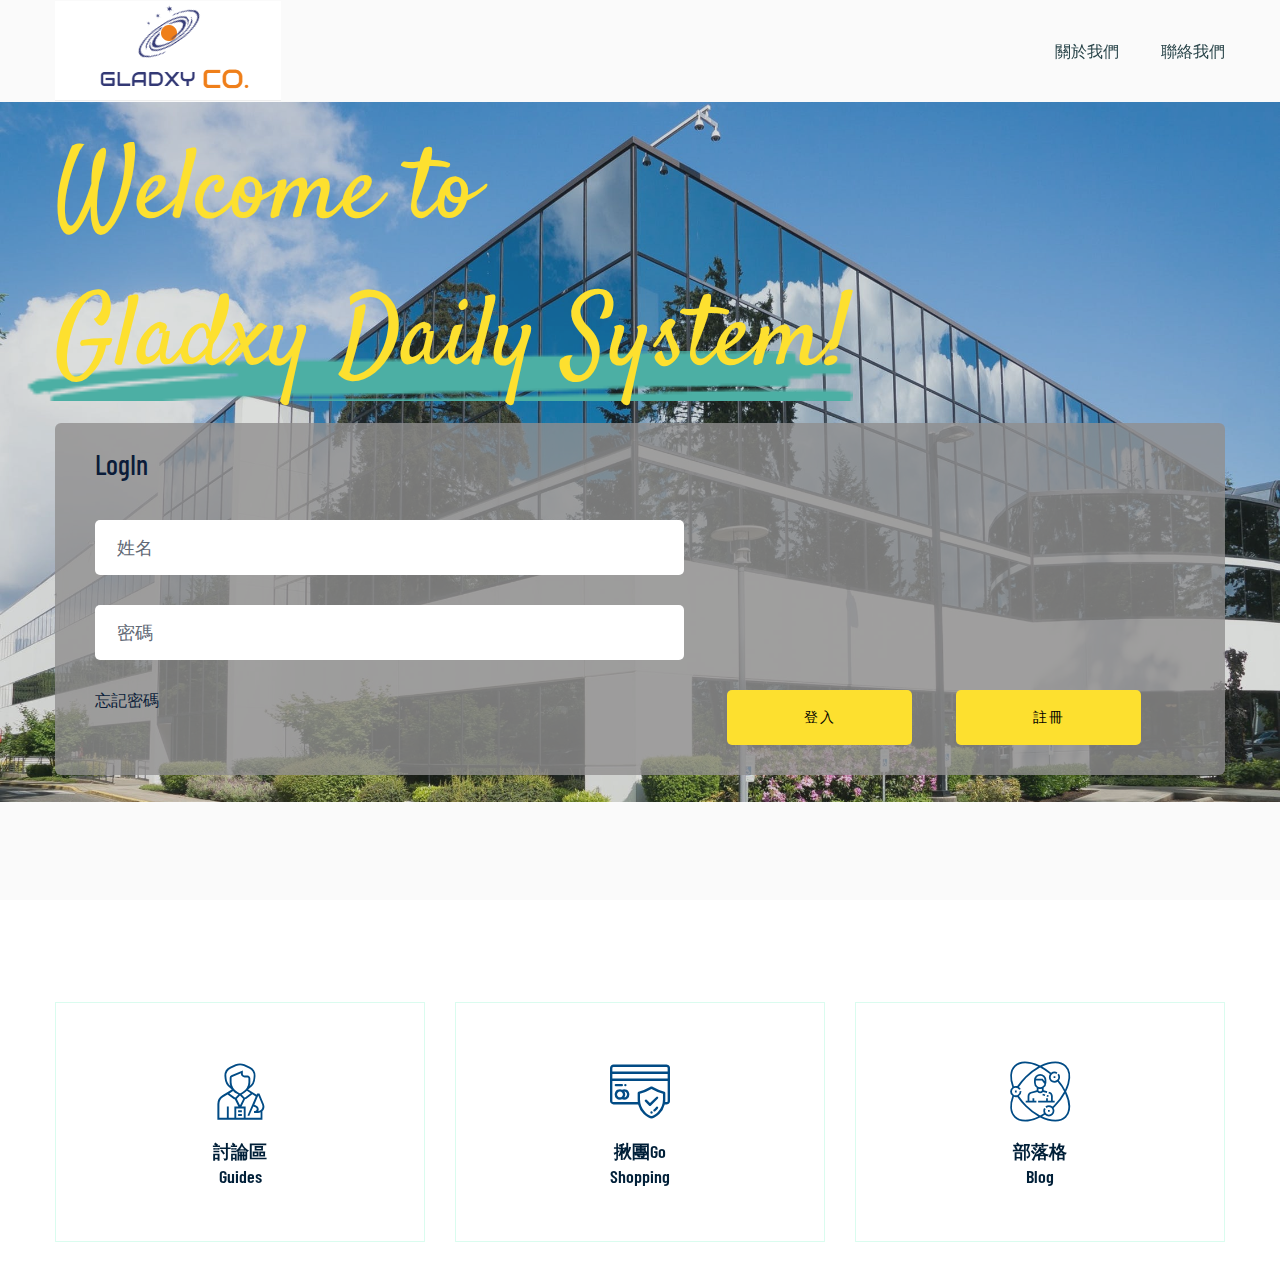
<file: index.html>
﻿<!doctype html>
<html class="no-js" lang="zxx">

<head>
    <meta charset="utf-8">
    <meta http-equiv="x-ua-compatible" content="ie=edge">
    <title>Gladxy Co._LogIn</title>
    <meta name="description" content="">
    <meta name="viewport" content="width=device-width, initial-scale=1">
    <link rel="manifest" href="site.webmanifest">
    <link rel="shortcut icon" type="image/x-icon" href="assets/img/favicon.ico">

    <!-- CSS here -->
    <link rel="stylesheet" href="assets/css/bootstrap.min.css">
    <link rel="stylesheet" href="assets/css/owl.carousel.min.css">
    <link rel="stylesheet" href="assets/css/flaticon.css">
    <link rel="stylesheet" href="assets/css/slicknav.css">
    <link rel="stylesheet" href="assets/css/animate.min.css">
    <link rel="stylesheet" href="assets/css/magnific-popup.css">
    <link rel="stylesheet" href="assets/css/fontawesome-all.min.css">
    <link rel="stylesheet" href="assets/css/themify-icons.css">
    <link rel="stylesheet" href="assets/css/slick.css">
    <link rel="stylesheet" href="assets/css/nice-select.css">
    <link rel="stylesheet" href="assets/css/style.css">

    <style>

    </style>
</head>

<body>
    <!-- Preloader Start -->
    <div id="preloader-active">
        <div class="preloader d-flex align-items-center justify-content-center">
            <div class="preloader-inner position-relative">
                <div class="preloader-circle"></div>
                <div class="preloader-img pere-text">
                    <img src="assets/img/logo/logo.png" alt="">
                </div>
            </div>
        </div>
    </div>
    <!-- Preloader Start -->
    <header>
        <!-- Header Start -->
        <div class="header-area">
            <div class="main-header ">
                <div class="header-bottom  header-sticky">
                    <div class="container">
                        <div class="row align-items-center">
                            <!-- Logo -->
                            <div class="col-xl-2 col-lg-2 col-md-1">
                                <div class="logo">
                                    <a href="#"><img src="assets/img/logo/Gladxy_co._LOGO_Small.png" alt=""></a>
                                </div>
                            </div>
                            <div class="col-xl-10 col-lg-10 col-md-10">
                                <!-- Main-menu -->
                                <div class="main-menu f-right d-none d-lg-block">
                                    <nav>
                                        <ul id="navigation">
                                            <!-- <li><a href="#">Home</a></li> -->
                                            <li><a href="#">關於我們</a></li>
                                            <!-- <li><a href="#">Package</a></li> -->
                                            <!-- <li><a href="#">Blog</a>
                                                <ul class="submenu">
                                                    <li><a href="#">Blog</a></li>
                                                    <li><a href="#">Blog Details</a></li>
                                                </ul>
                                            </li> -->
                                            <!-- <li><a href="#">Pages</a>
                                                <ul class="submenu">
                                                    <li><a href="#">Element</a></li>
                                                </ul>
                                            </li> -->
                                            <li><a href="#">聯絡我們</a></li>
                                        </ul>
                                    </nav>
                                </div>
                            </div>
                            <!-- Mobile Menu -->
                            <div class="col-12">
                                <div class="mobile_menu d-block d-lg-none"></div>
                            </div>
                        </div>
                    </div>
                </div>
            </div>
        </div>
        <!-- Header End -->
    </header>

    <main>

        <!-- slider Area Start-->
        <div class="slider-area ">
            <!-- Mobile Menu -->
            <div class="slider-active">
                <div class="single-slider hero-overly d-flex slider-height align-items-center"
                    data-background="assets/img/hero/main.jpg">
                    <!-- 主頁圖片 -->
                    <div class="container">
                        <div class="row">
                            <div class="col-xl-9 col-lg-9 col-md-9">
                                <div class="hero__caption">
                                    <h1>Welcome to </h1>
                                    <h1><span>Gladxy Daily System!</span></h1>
                                    <!-- <p>LogIn Here</p> -->
                                </div>
                            </div>
                        </div>
                        <!-- Login Box -->
                        <div class="row">
                            <div class="col-xl-12">
                                <!-- form -->
                                <form action="#" class="search-box">
                                    <div class="input-form mb-30">
                                        <h3>LogIn</h3>
                                    </div>
                                    <div class="input-form mb-30">
                                        <input type="text" placeholder="姓名">
                                    </div>
                                    <div class="input-form mb-30">
                                        <input type="text" placeholder="密碼">
                                    </div>
                                    <div class="input-form mb-30">
                                        <h6><a href="#">忘記密碼</a></h6>
                                    </div>
                                    <div class="search-form mb-30">
                                        <a href="#">登入</a>
                                    </div>

                                    <div class="search-form mb-30">
                                        <a href="#">註冊</a>
                                    </div>
                                    <div>

                                    </div>
                                </form>
                            </div>
                        </div>
                    </div>
                </div>
            </div>
        </div>
        <!-- slider Area End-->
        <!-- Our Services Start -->
        <div class="our-services servic-padding">
            <div class="container">
                <div class="row d-flex justify-contnet-center">
                    <div class="col-xl-4 col-lg-4 col-md-4 col-sm-6">
                        <div class="single-services text-center mb-30">
                            <div class="services-ion">
                                <span class="flaticon-tour"></span>
                            </div>
                            <div class="services-cap">
                                <h5>討論區<br>Guides</h5>
                            </div>
                        </div>
                    </div>
                    <div class="col-xl-4 col-lg-4 col-md-4 col-sm-6">
                        <div class="single-services text-center mb-30">
                            <div class="services-ion">
                                <span class="flaticon-pay"></span>
                            </div>
                            <div class="services-cap">
                                <h5>揪團Go<br>Shopping</h5>
                            </div>
                        </div>
                    </div>
                    <div class="col-xl-4 col-lg-4 col-md-4 col-sm-6">
                        <div class="single-services text-center mb-30">
                            <div class="services-ion">
                                <span class="flaticon-experience"></span>
                            </div>
                            <div class="services-cap">
                                <h5>部落格<br>Blog</h5>
                            </div>
                        </div>
                    </div>
                    <!-- <div class="col-xl-3 col-lg-3 col-md-3 col-sm-6">
                        <div class="single-services text-center mb-30">
                            <div class="services-ion">
                                <span class="flaticon-good"></span>
                            </div>
                            <div class="services-cap">
                                <h5>98% Our Travelers<br>are Happy</h5>
                            </div>
                        </div>
                    </div> -->
                </div>
            </div>
        </div>
    </main>

    <!-- JS here -->

    <!-- All JS Custom Plugins Link Here here -->
    <script src="./assets/js/vendor/modernizr-3.5.0.min.js"></script>

    <!-- Jquery, Popper, Bootstrap -->
    <script src="./assets/js/vendor/jquery-1.12.4.min.js"></script>
    <script src="./assets/js/popper.min.js"></script>
    <script src="./assets/js/bootstrap.min.js"></script>
    <!-- Jquery Mobile Menu -->
    <script src="./assets/js/jquery.slicknav.min.js"></script>

    <!-- Jquery Slick , Owl-Carousel Plugins -->
    <script src="./assets/js/owl.carousel.min.js"></script>
    <script src="./assets/js/slick.min.js"></script>
    <!-- One Page, Animated-HeadLin -->
    <script src="./assets/js/wow.min.js"></script>
    <script src="./assets/js/animated.headline.js"></script>
    <script src="./assets/js/jquery.magnific-popup.js"></script>

    <!-- Scrollup, nice-select, sticky -->
    <script src="./assets/js/jquery.scrollUp.min.js"></script>
    <script src="./assets/js/jquery.nice-select.min.js"></script>
    <script src="./assets/js/jquery.sticky.js"></script>

    <!-- contact js -->
    <script src="./assets/js/contact.js"></script>
    <script src="./assets/js/jquery.form.js"></script>
    <script src="./assets/js/jquery.validate.min.js"></script>
    <script src="./assets/js/mail-script.js"></script>
    <script src="./assets/js/jquery.ajaxchimp.min.js"></script>

    <!-- Jquery Plugins, main Jquery -->
    <script src="./assets/js/plugins.js"></script>
    <script src="./assets/js/main.js"></script>

</body>

</html>
</file>
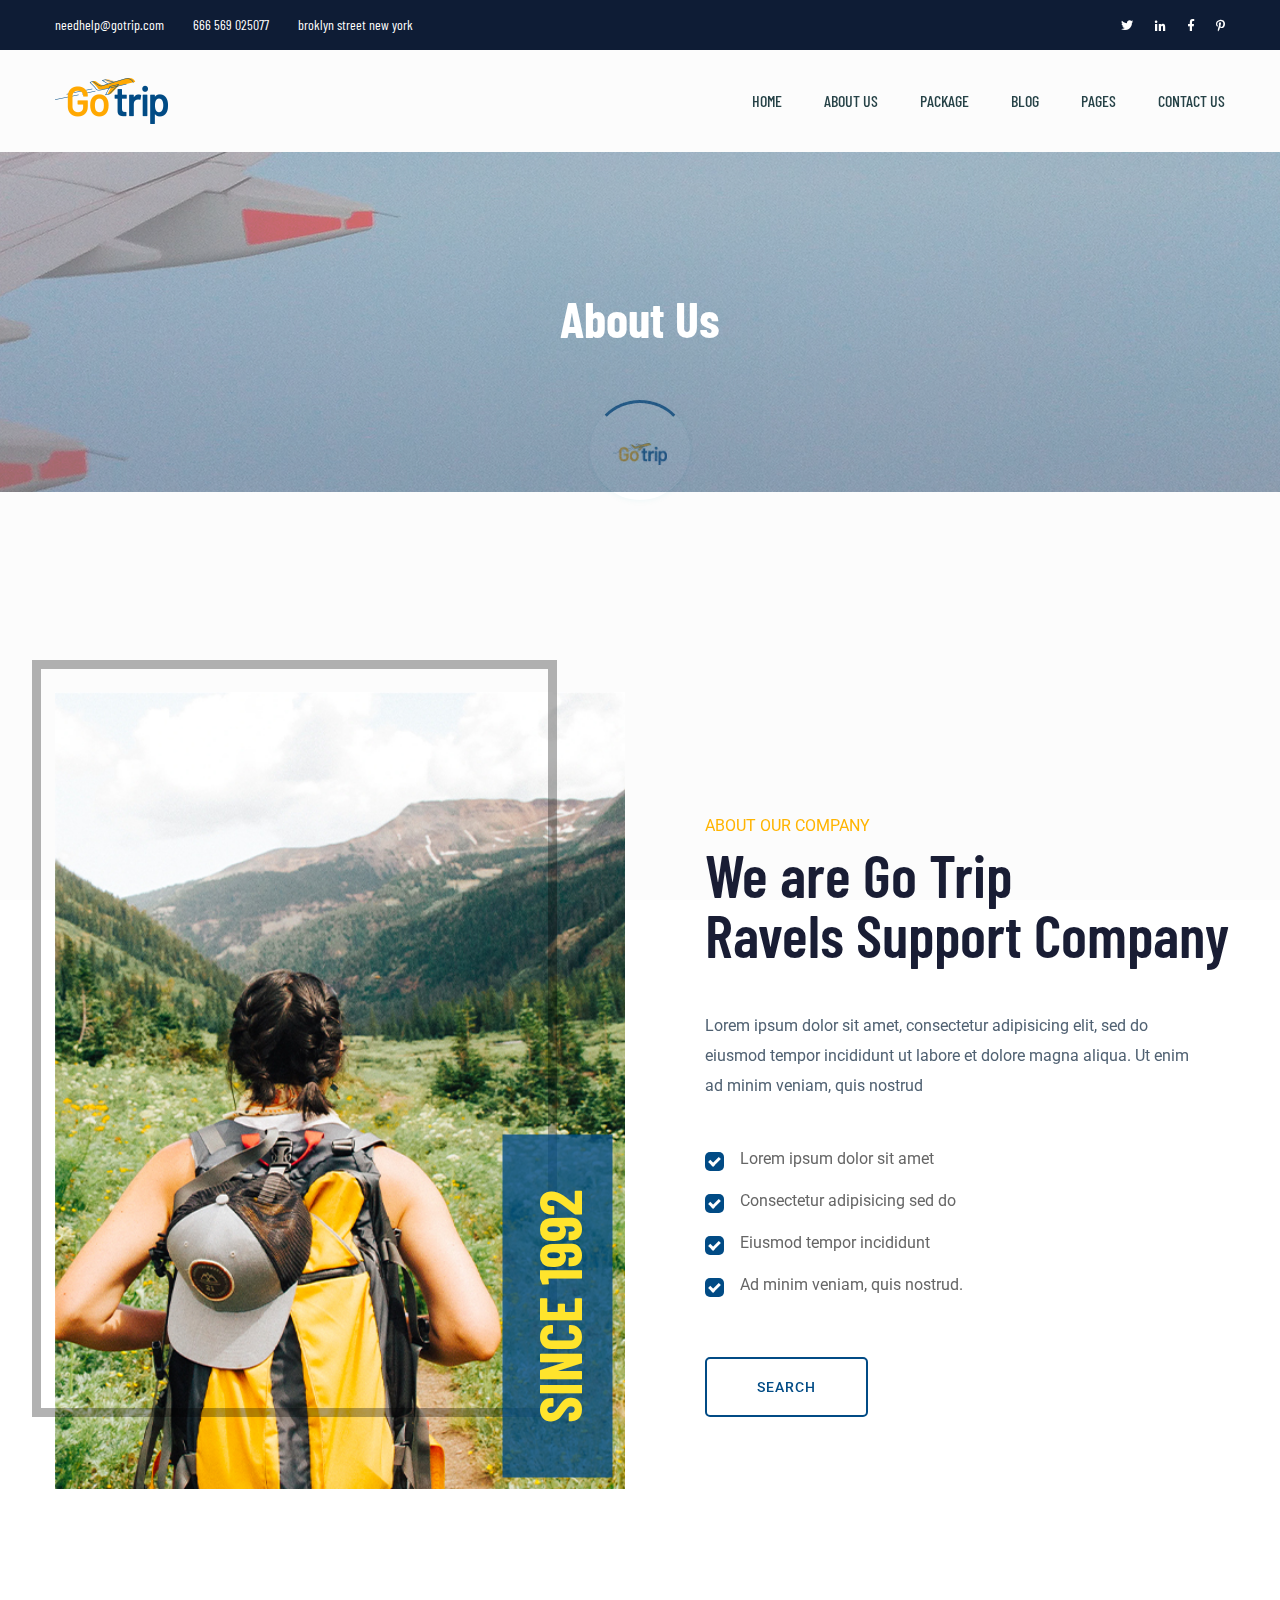
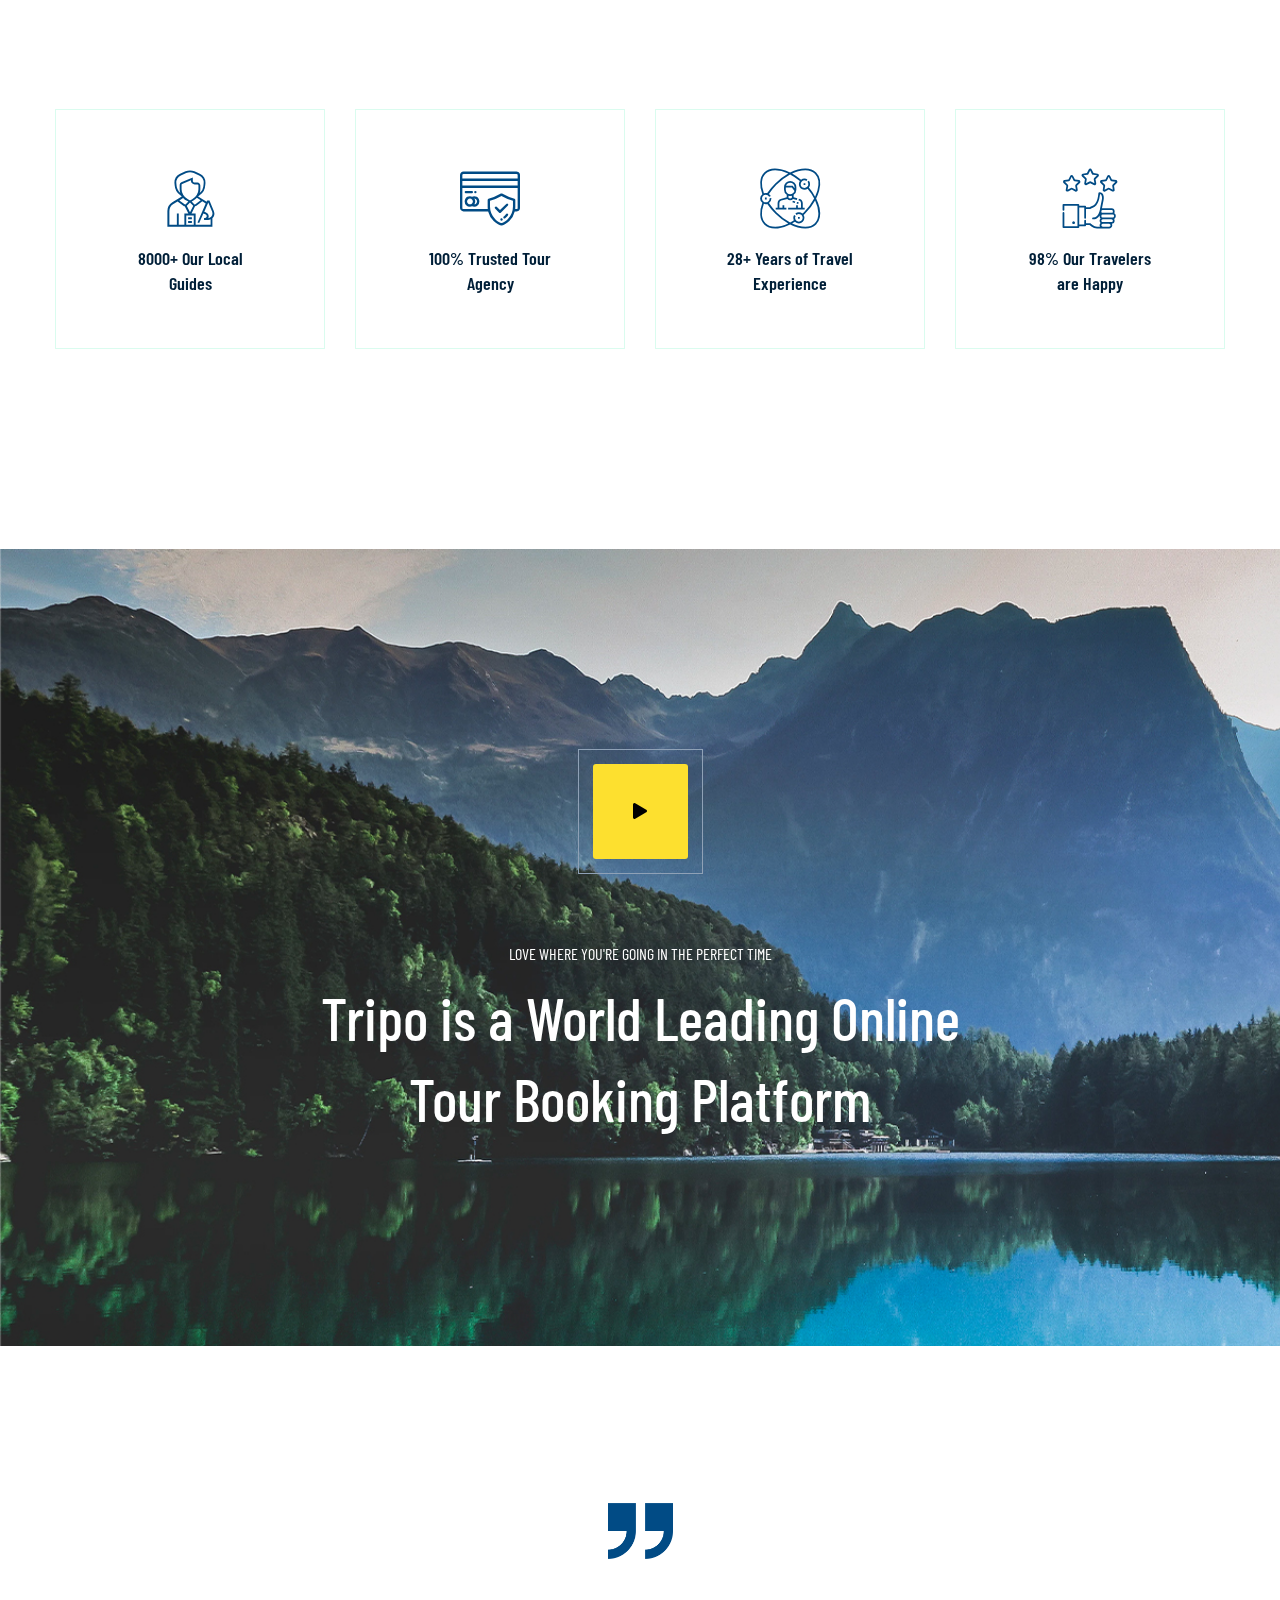
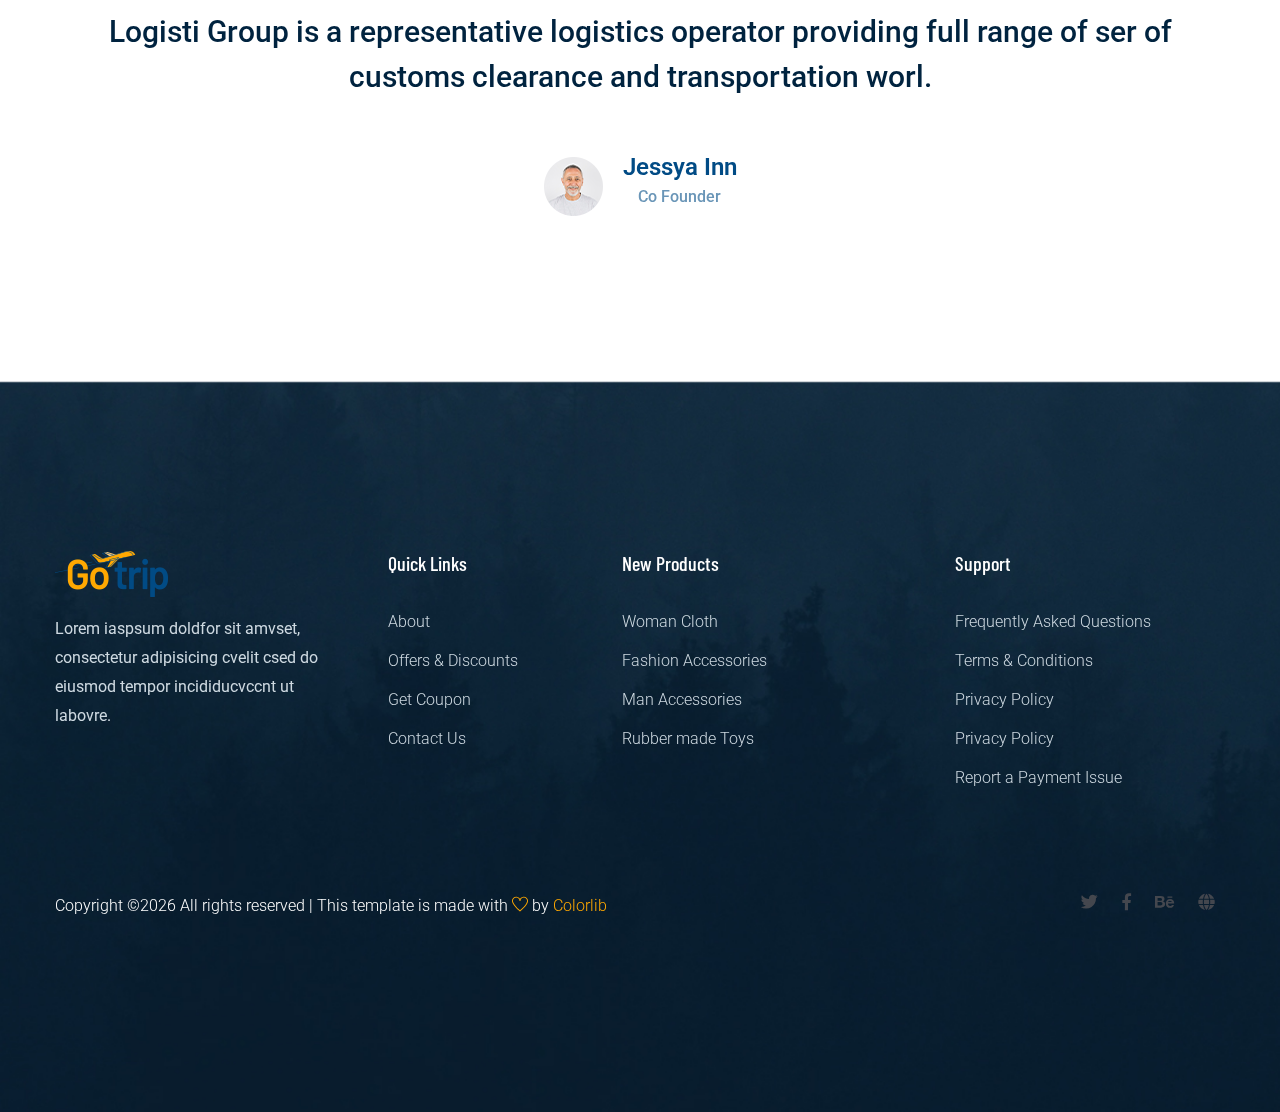
<file: about.html>
<!doctype html>
<html class="no-js" lang="zxx">
    <head>
        <meta charset="utf-8">
        <meta http-equiv="x-ua-compatible" content="ie=edge">
        <title>Travel HTML-5 Template </title>
        <meta name="description" content="">
        <meta name="viewport" content="width=device-width, initial-scale=1">
        <link rel="manifest" href="site.webmanifest">
		<link rel="shortcut icon" type="image/x-icon" href="assets/img/favicon.ico">

		<!-- CSS here -->
            <link rel="stylesheet" href="assets/css/bootstrap.min.css">
            <link rel="stylesheet" href="assets/css/owl.carousel.min.css">
            <link rel="stylesheet" href="assets/css/flaticon.css">
            <link rel="stylesheet" href="assets/css/slicknav.css">
            <link rel="stylesheet" href="assets/css/animate.min.css">
            <link rel="stylesheet" href="assets/css/magnific-popup.css">
            <link rel="stylesheet" href="assets/css/fontawesome-all.min.css">
            <link rel="stylesheet" href="assets/css/themify-icons.css">
            <link rel="stylesheet" href="assets/css/slick.css">
            <link rel="stylesheet" href="assets/css/nice-select.css">
            <link rel="stylesheet" href="assets/css/style.css">
   </head>

   <body>
    <!-- Preloader Start -->
    <div id="preloader-active">
        <div class="preloader d-flex align-items-center justify-content-center">
            <div class="preloader-inner position-relative">
                <div class="preloader-circle"></div>
                <div class="preloader-img pere-text">
                    <img src="assets/img/logo/logo.png" alt="">
                </div>
            </div>
        </div>
    </div>
    <!-- Preloader Start -->
    <header>
        <!-- Header Start -->
       <div class="header-area">
            <div class="main-header ">
                <div class="header-top top-bg d-none d-lg-block">
                   <div class="container">
                    <div class="row justify-content-between align-items-center">
                        <div class="col-lg-8">
                            <div class="header-info-left">
                                <ul>                          
                                    <li>needhelp@gotrip.com</li>
                                    <li>666 569 025077</li>
                                    <li>broklyn street new york</li>
                                </ul>
                            </div>
                        </div>
                        <div class="col-lg-4">
                            <div class="header-info-right f-right">
                                <ul class="header-social">    
                                    <li><a href="#"><i class="fab fa-twitter"></i></a></li>
                                    <li><a href="#"><i class="fab fa-linkedin-in"></i></a></li>
                                    <li><a href="#"><i class="fab fa-facebook-f"></i></a></li>
                                   <li> <a href="#"><i class="fab fa-pinterest-p"></i></a></li>
                                </ul>
                            </div>
                        </div>
                       </div>
                   </div>
                </div>
               <div class="header-bottom  header-sticky">
                    <div class="container">
                        <div class="row align-items-center">
                            <!-- Logo -->
                            <div class="col-xl-2 col-lg-2 col-md-1">
                                <div class="logo">
                                  <a href="index.html"><img src="assets/img/logo/logo.png" alt=""></a>
                                </div>
                            </div>
                            <div class="col-xl-10 col-lg-10 col-md-10">
                                <!-- Main-menu -->
                                <div class="main-menu f-right d-none d-lg-block">
                                    <nav>               
                                        <ul id="navigation">                                                                                                                                     
                                            <li><a href="index.html">Home</a></li>
                                            <li><a href="about.html">About US</a></li>
                                            <li><a href="packages.html">Package</a></li>
                                            <li><a href="blog.html">Blog</a>
                                                <ul class="submenu">
                                                    <li><a href="blog.html">Blog</a></li>
                                                    <li><a href="single-blog.html">Blog Details</a></li>
                                                </ul>
                                            </li>
                                            <li><a href="#">Pages</a>
                                                <ul class="submenu">
                                                    <li><a href="elements.html">Element</a></li>
                                                </ul>
                                            </li>
                                            <li><a href="contact.html">Contact Us</a></li>
                                        </ul>
                                    </nav>
                                </div>
                            </div>
                            <!-- Mobile Menu -->
                            <div class="col-12">
                                <div class="mobile_menu d-block d-lg-none"></div>
                            </div>
                        </div>
                    </div>
               </div>
            </div>
       </div>
        <!-- Header End -->
    </header>

    <main>

        <!-- slider Area Start-->
        <div class="slider-area ">
            <!-- Mobile Menu -->
            <div class="single-slider slider-height2 d-flex align-items-center" data-background="assets/img/hero/about.jpg">
                <div class="container">
                    <div class="row">
                        <div class="col-xl-12">
                            <div class="hero-cap text-center">
                                <h2>About Us</h2>
                            </div>
                        </div>
                    </div>
                </div>
            </div>
        </div>
        <!-- slider Area End-->
        <!-- Support Company Start-->
        <div class="support-company-area servic-padding fix">
            <div class="container">
                <div class="row align-items-center">
                    <div class="col-xl-6 col-lg-6">
                        <div class="support-location-img mb-50">
                            <img src="assets/img/service/support-img.jpg" alt="">
                            <div class="support-img-cap">
                                <span>Since 1992</span>
                            </div>
                        </div>
                    </div>
                    <div class="col-xl-6 col-lg-6">
                        <div class="right-caption">
                            <!-- Section Tittle -->
                            <div class="section-tittle section-tittle2">
                                <span>About Our Company</span>
                                <h2>We are Go Trip <br>Ravels Support Company</h2>
                            </div>
                            <div class="support-caption">
                                <p>Lorem ipsum dolor sit amet, consectetur adipisicing elit, sed do eiusmod tempor incididunt ut labore et dolore magna aliqua. Ut enim ad minim veniam, quis nostrud</p>
                                <div class="select-suport-items">
                                    <label class="single-items">Lorem ipsum dolor sit amet
                                        <input type="checkbox" checked="checked active">
                                        <span class="checkmark"></span>
                                    </label>
                                    <label class="single-items">Consectetur adipisicing sed do
                                        <input type="checkbox" checked="checked active">
                                        <span class="checkmark"></span>
                                    </label>
                                    <label class="single-items">Eiusmod tempor incididunt
                                        <input type="checkbox" checked="checked active">
                                        <span class="checkmark"></span>
                                    </label>
                                    <label class="single-items">Ad minim veniam, quis nostrud.
                                        <input type="checkbox" checked="checked active">
                                        <span class="checkmark"></span>
                                    </label>
                                </div>
                                <a href="#" class="btn border-btn">Search</a>
                            </div>
                        </div>
                    </div>
                </div>
            </div>
        </div>
        <!-- Support Company End-->
        <!-- Our Services Start -->
        <div class="our-services place-padding">
            <div class="container">
                <div class="row d-flex justify-contnet-center">
                    <div class="col-xl-3 col-lg-3 col-md-3 col-sm-6">
                        <div class="single-services text-center mb-30">
                            <div class="services-ion">
                                <span class="flaticon-tour"></span>
                            </div>
                            <div class="services-cap">
                                <h5>8000+ Our Local<br>Guides</h5>
                            </div>
                        </div>
                    </div>
                    <div class="col-xl-3 col-lg-3 col-md-3 col-sm-6">
                        <div class="single-services text-center mb-30">
                            <div class="services-ion">
                                <span class="flaticon-pay"></span>
                            </div>
                            <div class="services-cap">
                                <h5>100% Trusted Tour<br>Agency</h5>
                            </div>
                        </div>
                    </div>
                    <div class="col-xl-3 col-lg-3 col-md-3 col-sm-6">
                        <div class="single-services text-center mb-30">
                            <div class="services-ion">
                                <span class="flaticon-experience"></span>
                            </div>
                            <div class="services-cap">
                                <h5>28+ Years of Travel<br>Experience</h5>
                            </div>
                        </div>
                    </div>
                    <div class="col-xl-3 col-lg-3 col-md-3 col-sm-6">
                        <div class="single-services text-center mb-30">
                            <div class="services-ion">
                                <span class="flaticon-good"></span>
                            </div>
                            <div class="services-cap">
                                <h5>98% Our Travelers<br>are Happy</h5>
                            </div>
                        </div>
                    </div>
                </div>
            </div>
        </div>
        <!-- Our Services End -->
        <!-- Video Start Arera -->
        <div class="video-area video-bg pt-200 pb-200"  data-background="assets/img/service/video-bg.jpg">
            <div class="container">
                <div class="row">
                    <div class="col-xl-12">
                        <div class="video-caption text-center">
                            <div class="video-icon">
                                <a class="popup-video" href="https://www.youtube.com/watch?v=1aP-TXUpNoU" tabindex="0"><i class="fas fa-play"></i></a>
                            </div>
                            <p class="pera1">Love where you're going in the perfect time</p>
                            <p class="pera2">Tripo is a World Leading Online</p>
                            <p class="pera3"> Tour Booking Platform</p>
                        </div>
                    </div>
                </div>
            </div>
        </div>
        <!-- Video Start End -->
        <!-- Testimonial Start -->
        <div class="testimonial-area testimonial-padding">
            <div class="container ">
                <div class="row d-flex justify-content-center">
                    <div class="col-xl-11 col-lg-11 col-md-9">
                        <div class="h1-testimonial-active">
                            <!-- Single Testimonial -->
                            <div class="single-testimonial text-center">
                                <!-- Testimonial Content -->
                                <div class="testimonial-caption ">
                                    <div class="testimonial-top-cap">
                                        <img src="assets/img/icon/testimonial.png" alt="">
                                        <p>Logisti Group is a representative logistics operator providing full range of ser
                                            of customs clearance and transportation worl.</p>
                                    </div>
                                    <!-- founder -->
                                    <div class="testimonial-founder d-flex align-items-center justify-content-center">
                                        <div class="founder-img">
                                            <img src="assets/img/testmonial/Homepage_testi.png" alt="">
                                        </div>
                                        <div class="founder-text founder-text2">
                                            <span>Jessya Inn</span>
                                            <p>Co Founder</p>
                                        </div>
                                    </div>
                                </div>
                            </div>
                            <!-- Single Testimonial -->
                            <div class="single-testimonial text-center">
                                <!-- Testimonial Content -->
                                <div class="testimonial-caption ">
                                    <div class="testimonial-top-cap">
                                        <img src="assets/img/icon/testimonial.png" alt="">
                                        <p>Logisti Group is a representative logistics operator providing full range of ser
                                            of customs clearance and transportation worl.</p>
                                    </div>
                                    <!-- founder -->
                                    <div class="testimonial-founder d-flex align-items-center justify-content-center">
                                        <div class="founder-img">
                                            <img src="assets/img/testmonial/Homepage_testi.png" alt="">
                                        </div>
                                        <div class="founder-text founder-text2">
                                            <span>Jessya Inn</span>
                                            <p>Co Founder</p>
                                        </div>
                                    </div>
                                </div>
                            </div>
                        </div>
                    </div>
                </div>
            </div>
        </div>
        <!-- Testimonial End -->
    </main>
    <footer>

        <!-- Footer Start-->
        <div class="footer-area footer-padding footer-bg" data-background="assets/img/service/footer_bg.jpg">
            <div class="container">
                <div class="row d-flex justify-content-between">
                    <div class="col-xl-3 col-lg-3 col-md-5 col-sm-6">
                       <div class="single-footer-caption mb-50">
                         <div class="single-footer-caption mb-30">
                              <!-- logo -->
                             <div class="footer-logo">
                                 <a href="index.html"><img src="assets/img/logo/logo2_footer.png" alt=""></a>
                             </div>
                             <div class="footer-tittle">
                                 <div class="footer-pera">
                                     <p>Lorem iaspsum doldfor sit amvset, consectetur adipisicing cvelit csed do eiusmod tempor incididucvccnt ut labovre.</p>
                                </div>
                             </div>
                         </div>
                       </div>
                    </div>
                    <div class="col-xl-2 col-lg-3 col-md-3 col-sm-5">
                        <div class="single-footer-caption mb-50">
                            <div class="footer-tittle">
                                <h4>Quick Links</h4>
                                <ul>
                                    <li><a href="#">About</a></li>
                                    <li><a href="#"> Offers & Discounts</a></li>
                                    <li><a href="#"> Get Coupon</a></li>
                                    <li><a href="#">  Contact Us</a></li>
                                </ul>
                            </div>
                        </div>
                    </div>
                    <div class="col-xl-3 col-lg-3 col-md-4 col-sm-7">
                        <div class="single-footer-caption mb-50">
                            <div class="footer-tittle">
                                <h4>New Products</h4>
                                <ul>
                                    <li><a href="#">Woman Cloth</a></li>
                                    <li><a href="#">Fashion Accessories</a></li>
                                    <li><a href="#"> Man Accessories</a></li>
                                    <li><a href="#"> Rubber made Toys</a></li>
                                </ul>
                            </div>
                        </div>
                    </div>
                    <div class="col-xl-3 col-lg-3 col-md-5 col-sm-7">
                        <div class="single-footer-caption mb-50">
                            <div class="footer-tittle">
                                <h4>Support</h4>
                                <ul>
                                 <li><a href="#">Frequently Asked Questions</a></li>
                                 <li><a href="#">Terms & Conditions</a></li>
                                 <li><a href="#">Privacy Policy</a></li>
                                 <li><a href="#">Privacy Policy</a></li>
                                 <li><a href="#">Report a Payment Issue</a></li>
                             </ul>
                            </div>
                        </div>
                    </div>
                </div>
                <!-- Footer bottom -->
                <div class="row pt-padding">
                 <div class="col-xl-7 col-lg-7 col-md-7">
                    <div class="footer-copy-right">
                         <p><!-- Link back to Colorlib can't be removed. Template is licensed under CC BY 3.0. -->
  Copyright &copy;<script>document.write(new Date().getFullYear());</script> All rights reserved | This template is made with <i class="ti-heart" aria-hidden="true"></i> by <a href="https://colorlib.com" target="_blank">Colorlib</a>
  <!-- Link back to Colorlib can't be removed. Template is licensed under CC BY 3.0. --></p>
                    </div>
                 </div>
                  <div class="col-xl-5 col-lg-5 col-md-5">
                        <!-- social -->
                        <div class="footer-social f-right">
                            <a href="#"><i class="fab fa-twitter"></i></a>
                            <a href="#"><i class="fab fa-facebook-f"></i></a>
                            <a href="#"><i class="fab fa-behance"></i></a>
                            <a href="#"><i class="fas fa-globe"></i></a>
                        </div>
                 </div>
             </div>
            </div>
        </div>
        <!-- Footer End-->
 
    </footer>

	<!-- JS here -->
	
		<!-- All JS Custom Plugins Link Here here -->
        <script src="./assets/js/vendor/modernizr-3.5.0.min.js"></script>
		
		<!-- Jquery, Popper, Bootstrap -->
		<script src="./assets/js/vendor/jquery-1.12.4.min.js"></script>
        <script src="./assets/js/popper.min.js"></script>
        <script src="./assets/js/bootstrap.min.js"></script>
	    <!-- Jquery Mobile Menu -->
        <script src="./assets/js/jquery.slicknav.min.js"></script>

		<!-- Jquery Slick , Owl-Carousel Plugins -->
        <script src="./assets/js/owl.carousel.min.js"></script>
        <script src="./assets/js/slick.min.js"></script>
		<!-- One Page, Animated-HeadLin -->
        <script src="./assets/js/wow.min.js"></script>
		<script src="./assets/js/animated.headline.js"></script>
        <script src="./assets/js/jquery.magnific-popup.js"></script>

		<!-- Scrollup, nice-select, sticky -->
        <script src="./assets/js/jquery.scrollUp.min.js"></script>
        <script src="./assets/js/jquery.nice-select.min.js"></script>
		<script src="./assets/js/jquery.sticky.js"></script>
        
        <!-- contact js -->
        <script src="./assets/js/contact.js"></script>
        <script src="./assets/js/jquery.form.js"></script>
        <script src="./assets/js/jquery.validate.min.js"></script>
        <script src="./assets/js/mail-script.js"></script>
        <script src="./assets/js/jquery.ajaxchimp.min.js"></script>
        
		<!-- Jquery Plugins, main Jquery -->	
        <script src="./assets/js/plugins.js"></script>
        <script src="./assets/js/main.js"></script>
        
    </body>
</html>
</file>
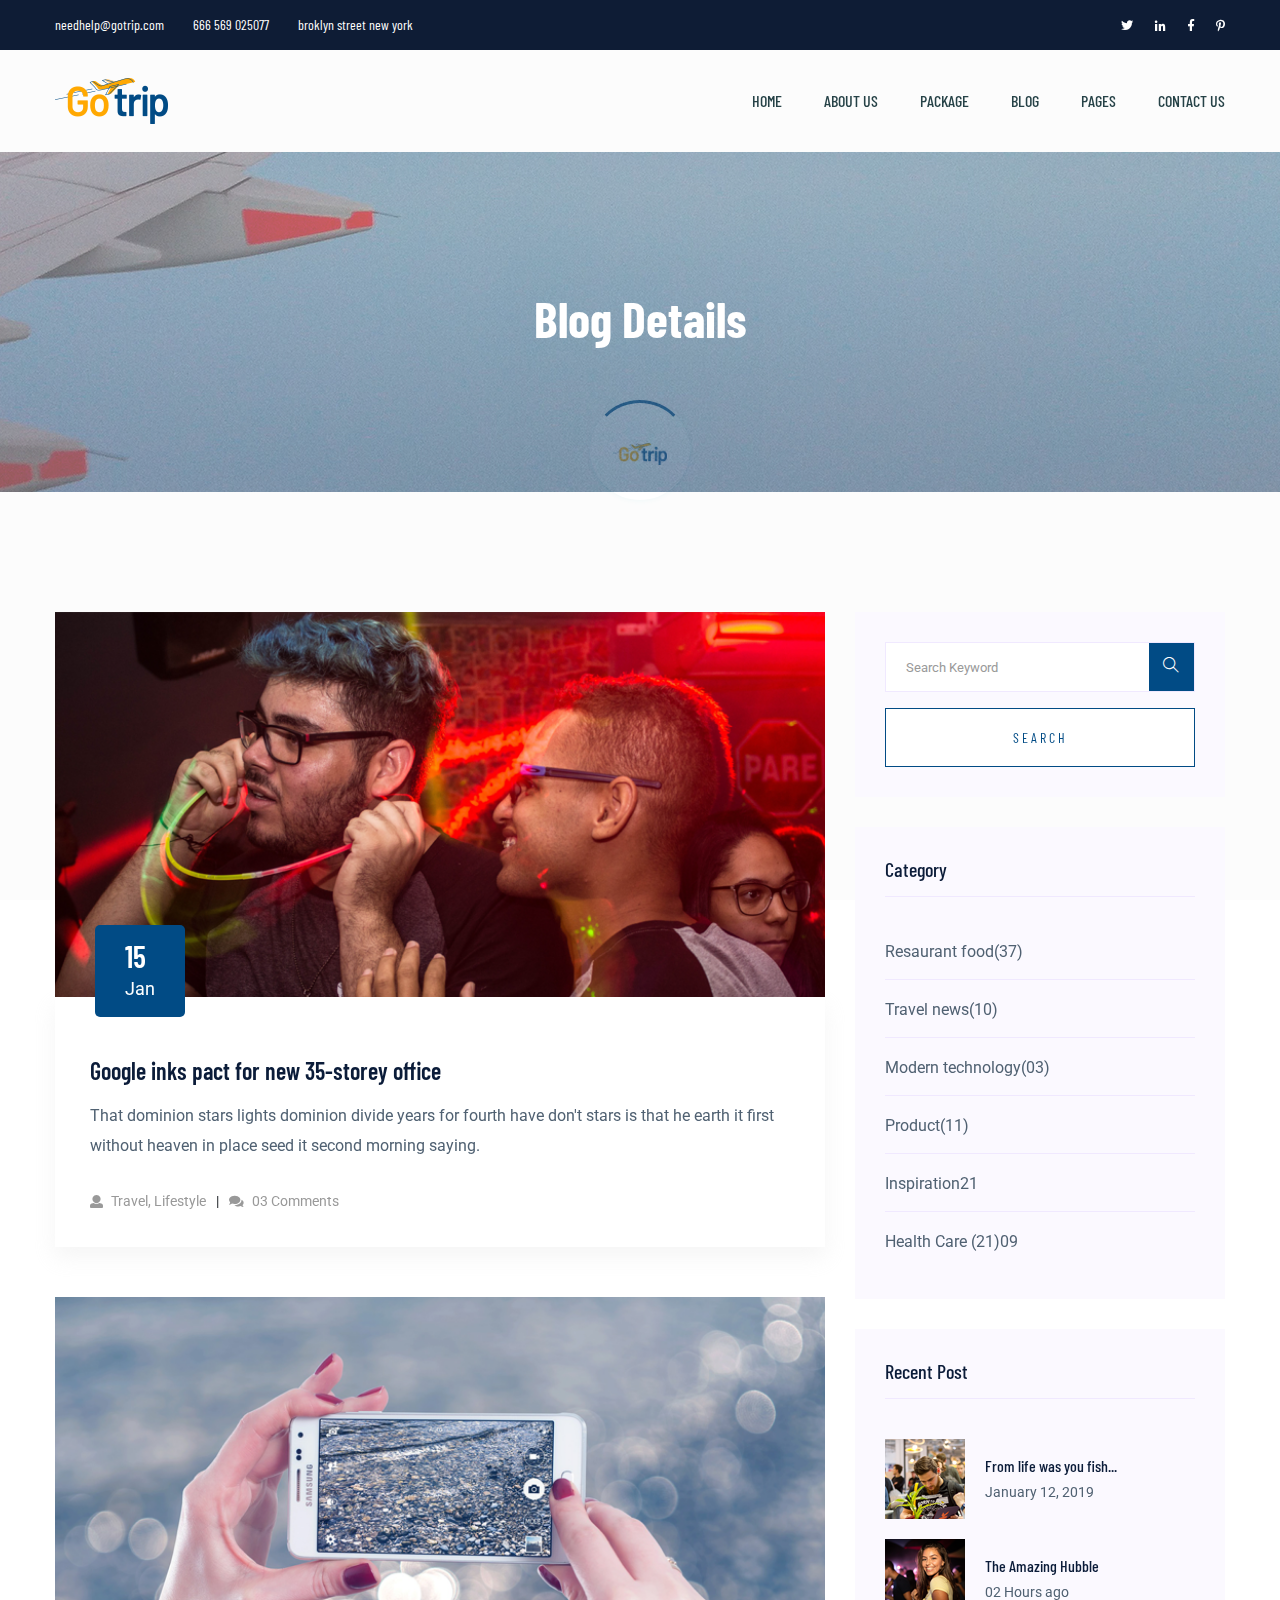
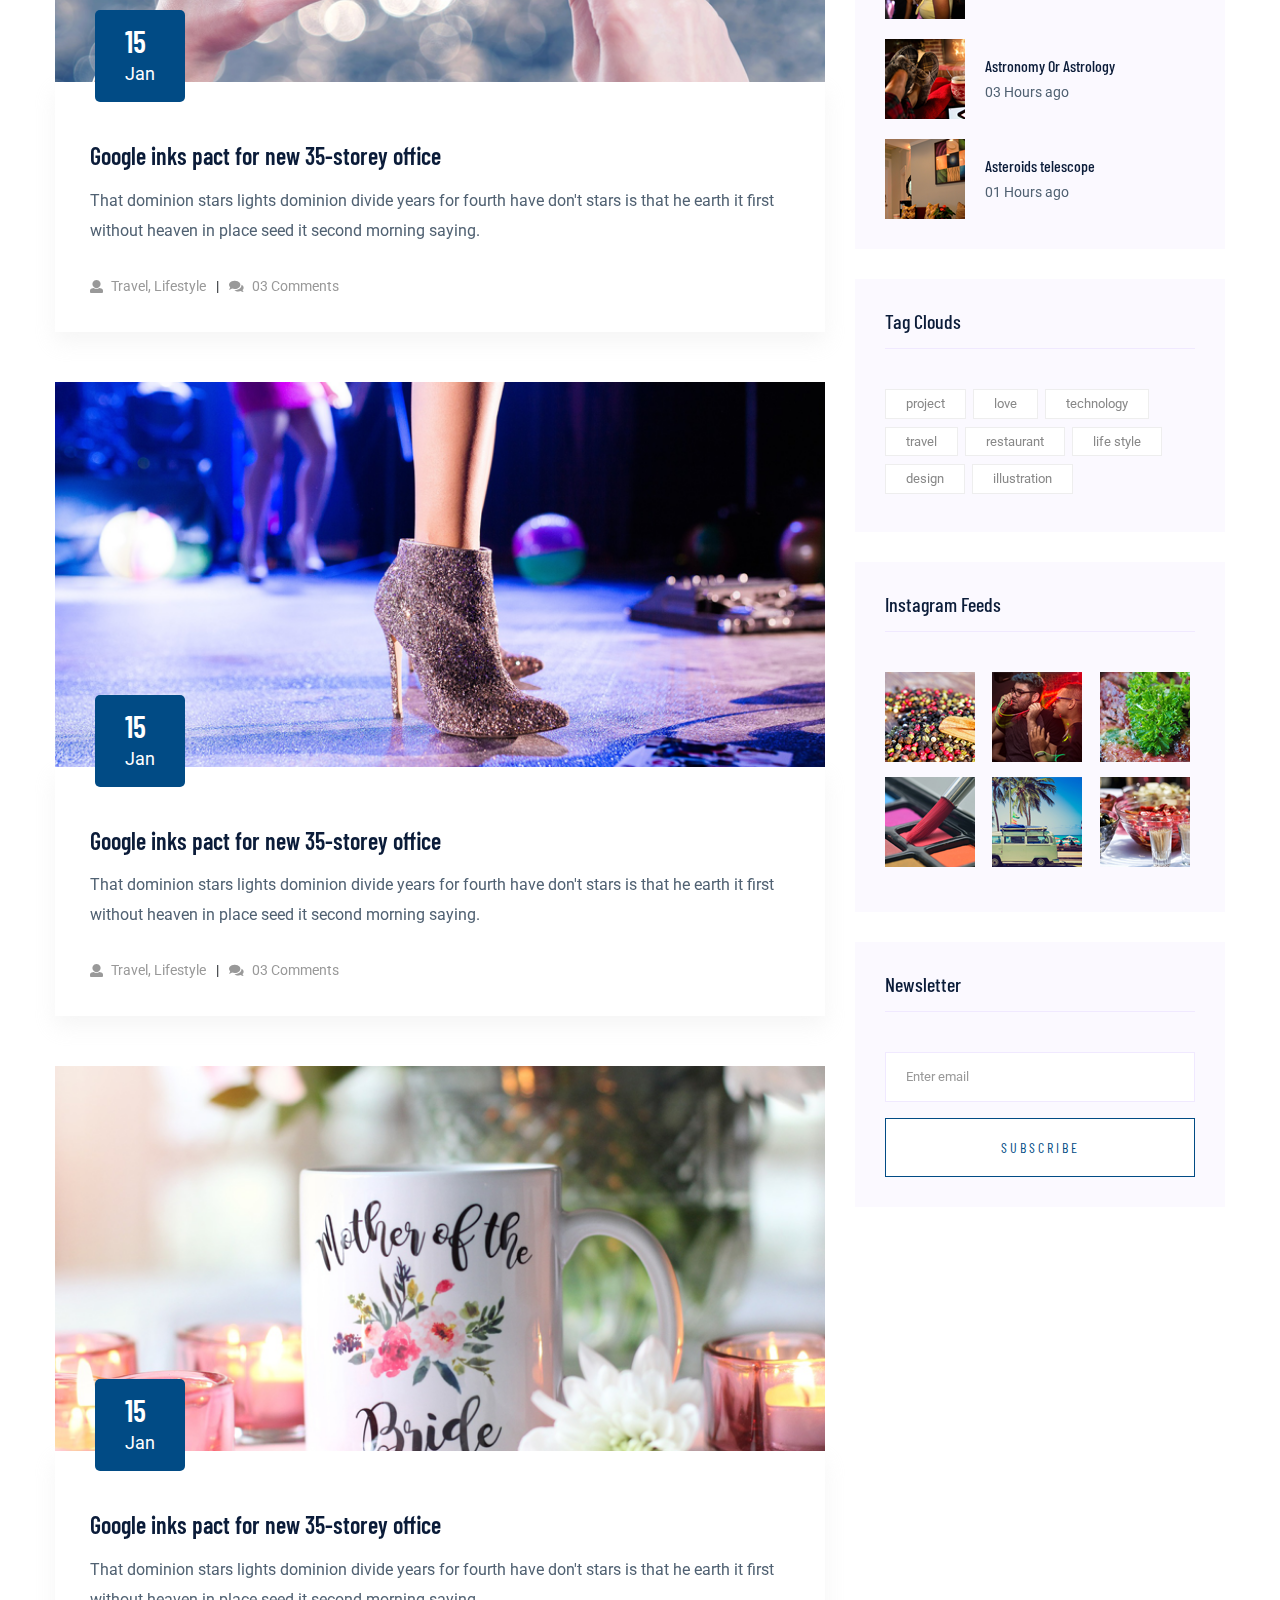
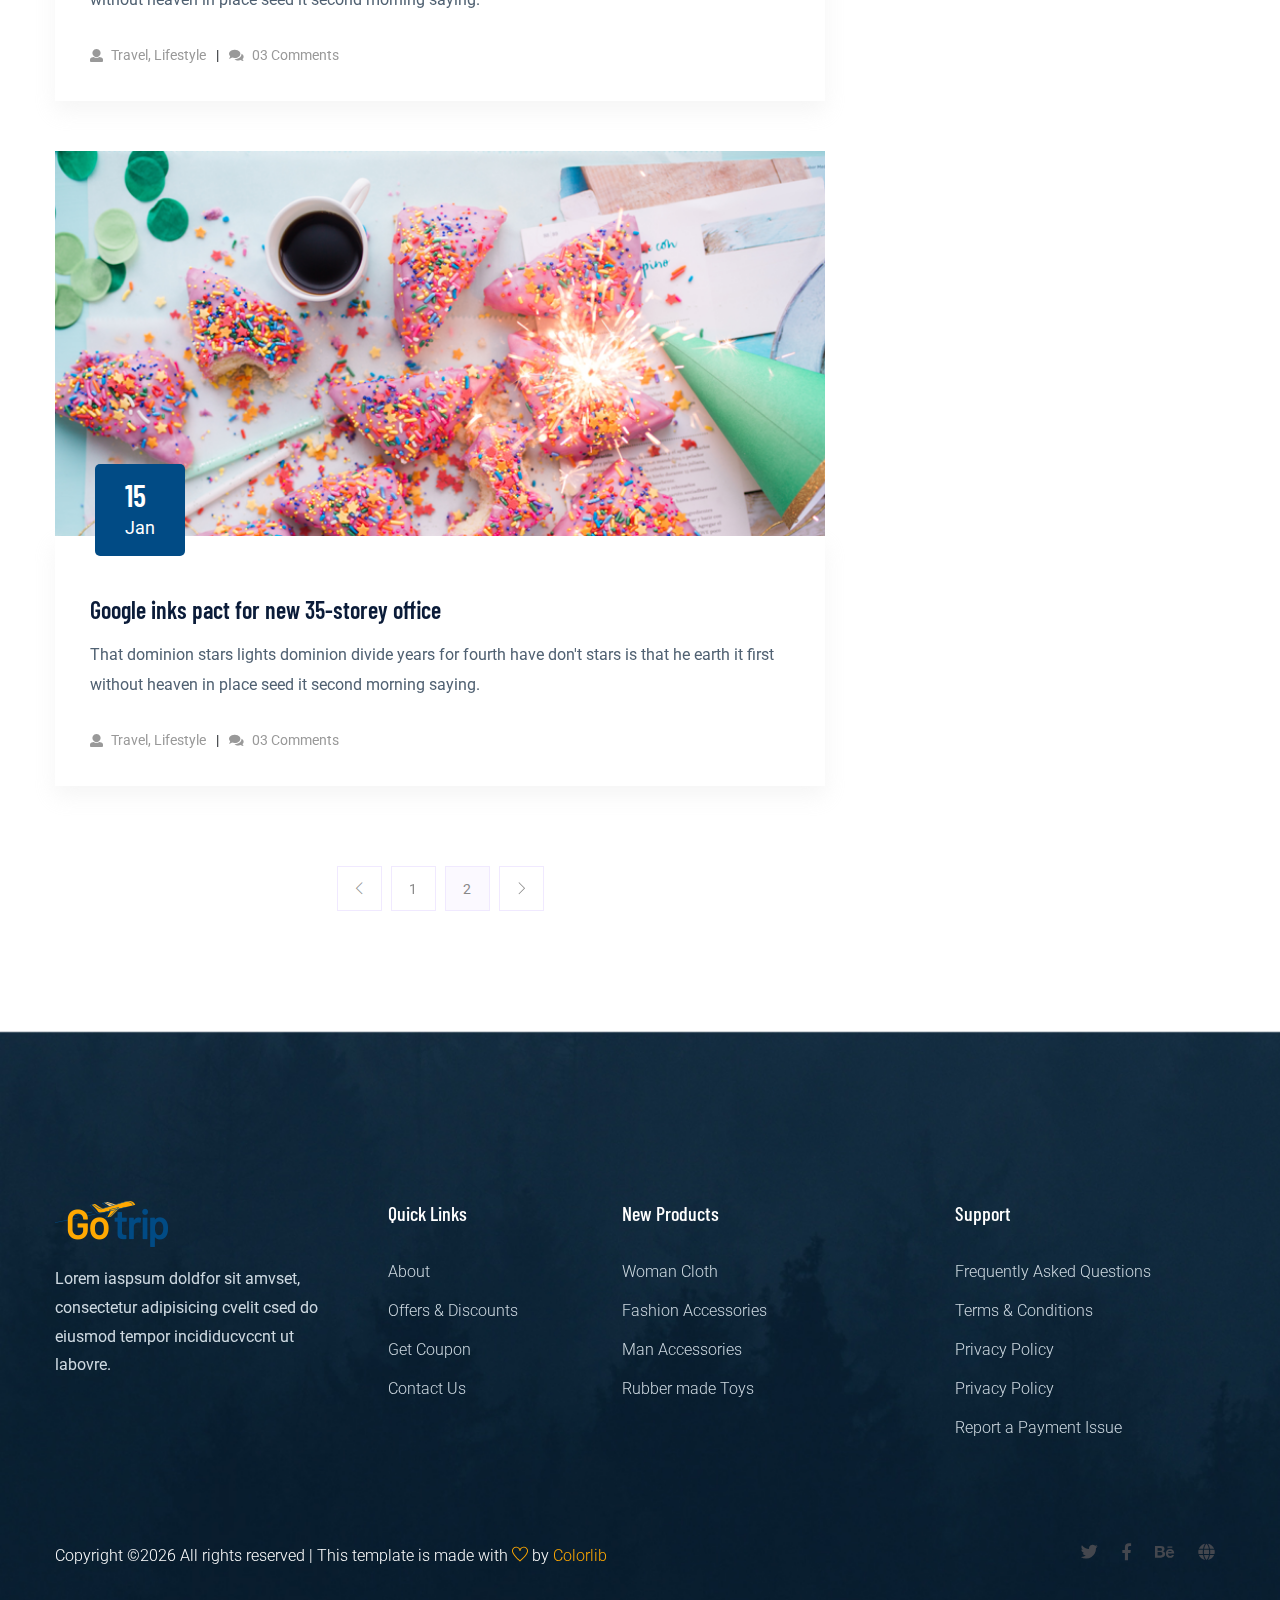
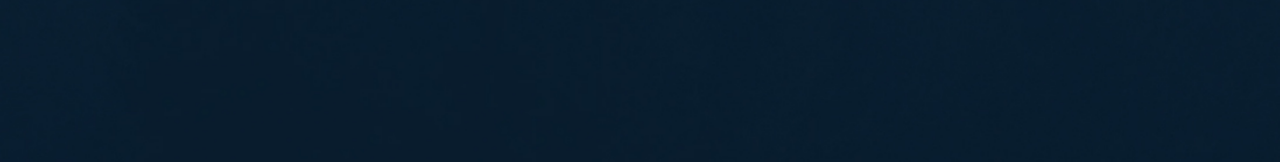
<file: blog.html>
<!doctype html>
<html class="no-js" lang="zxx">

<head>
    <meta charset="utf-8">
    <meta http-equiv="x-ua-compatible" content="ie=edge">
    <title>Travel HTML-5 Template </title>
    <meta name="description" content="">
    <meta name="viewport" content="width=device-width, initial-scale=1">

    <!-- <link rel="manifest" href="site.webmanifest"> -->
    <link rel="shortcut icon" type="image/x-icon" href="assets/img/favicon.png">
    <!-- Place favicon.ico in the root directory -->
    
  <!-- CSS here -->
  <link rel="stylesheet" href="assets/css/bootstrap.min.css">
  <link rel="stylesheet" href="assets/css/owl.carousel.min.css">
  <link rel="stylesheet" href="assets/css/slicknav.css">
  <link rel="stylesheet" href="assets/css/animate.min.css">
  <link rel="stylesheet" href="assets/css/magnific-popup.css">
  <link rel="stylesheet" href="assets/css/fontawesome-all.min.css">
  <link rel="stylesheet" href="assets/css/themify-icons.css">
  <link rel="stylesheet" href="assets/css/themify-icons.css">
  <link rel="stylesheet" href="assets/css/slick.css">
  <link rel="stylesheet" href="assets/css/nice-select.css">
  <link rel="stylesheet" href="assets/css/style.css">
  <link rel="stylesheet" href="assets/css/responsive.css">
</head>

<body>
    <!-- Preloader Start -->
    <div id="preloader-active">
        <div class="preloader d-flex align-items-center justify-content-center">
            <div class="preloader-inner position-relative">
                <div class="preloader-circle"></div>
                <div class="preloader-img pere-text">
                    <img src="assets/img/logo/logo.png" alt="">
                </div>
            </div>
        </div>
    </div>
    <!-- Preloader Start-->
    <header>
        <!-- Header Start -->
       <div class="header-area">
            <div class="main-header ">
                <div class="header-top top-bg d-none d-lg-block">
                   <div class="container">
                    <div class="row justify-content-between align-items-center">
                        <div class="col-lg-8">
                            <div class="header-info-left">
                                <ul>                          
                                    <li>needhelp@gotrip.com</li>
                                    <li>666 569 025077</li>
                                    <li>broklyn street new york</li>
                                </ul>
                            </div>
                        </div>
                        <div class="col-lg-4">
                            <div class="header-info-right f-right">
                                <ul class="header-social">    
                                    <li><a href="#"><i class="fab fa-twitter"></i></a></li>
                                    <li><a href="#"><i class="fab fa-linkedin-in"></i></a></li>
                                    <li><a href="#"><i class="fab fa-facebook-f"></i></a></li>
                                   <li> <a href="#"><i class="fab fa-pinterest-p"></i></a></li>
                                </ul>
                            </div>
                        </div>
                       </div>
                   </div>
                </div>
               <div class="header-bottom  header-sticky">
                    <div class="container">
                        <div class="row align-items-center">
                            <!-- Logo -->
                            <div class="col-xl-2 col-lg-2 col-md-1">
                                <div class="logo">
                                  <a href="index.html"><img src="assets/img/logo/logo.png" alt=""></a>
                                </div>
                            </div>
                            <div class="col-xl-10 col-lg-10 col-md-10">
                                <!-- Main-menu -->
                                <div class="main-menu f-right d-none d-lg-block">
                                    <nav>               
                                        <ul id="navigation">                                                                                                                                     
                                            <li><a href="index.html">Home</a></li>
                                            <li><a href="about.html">About US</a></li>
                                            <li><a href="packages.html">Package</a></li>
                                            <li><a href="blog.html">Blog</a>
                                                <ul class="submenu">
                                                    <li><a href="blog.html">Blog</a></li>
                                                    <li><a href="single-blog.html">Blog Details</a></li>
                                                </ul>
                                            </li>
                                            <li><a href="#">Pages</a>
                                                <ul class="submenu">
                                                    <li><a href="elements.html">Element</a></li>
                                                </ul>
                                            </li>
                                            <li><a href="contact.html">Contact Us</a></li>
                                        </ul>
                                    </nav>
                                </div>
                            </div>
                            <!-- Mobile Menu -->
                            <div class="col-12">
                                <div class="mobile_menu d-block d-lg-none"></div>
                            </div>
                        </div>
                    </div>
               </div>
            </div>
       </div>
        <!-- Header End -->
    </header>
  
     <!-- slider Area Start-->
     <div class="slider-area ">
        <!-- Mobile Menu -->
        <div class="single-slider slider-height2 d-flex align-items-center" data-background="assets/img/hero/about.jpg">
            <div class="container">
                <div class="row">
                    <div class="col-xl-12">
                        <div class="hero-cap text-center">
                            <h2>Blog Details</h2>
                        </div>
                    </div>
                </div>
            </div>
        </div>
     </div>
     <!-- slider Area End-->
    <!--================Blog Area =================-->
    <section class="blog_area section-padding">
        <div class="container">
            <div class="row">
                <div class="col-lg-8 mb-5 mb-lg-0">
                    <div class="blog_left_sidebar">
                        <article class="blog_item">
                            <div class="blog_item_img">
                                <img class="card-img rounded-0" src="assets/img/blog/single_blog_1.png" alt="">
                                <a href="#" class="blog_item_date">
                                    <h3>15</h3>
                                    <p>Jan</p>
                                </a>
                            </div>

                            <div class="blog_details">
                                <a class="d-inline-block" href="single-blog.html">
                                    <h2>Google inks pact for new 35-storey office</h2>
                                </a>
                                <p>That dominion stars lights dominion divide years for fourth have don't stars is that
                                    he earth it first without heaven in place seed it second morning saying.</p>
                                <ul class="blog-info-link">
                                    <li><a href="#"><i class="fa fa-user"></i> Travel, Lifestyle</a></li>
                                    <li><a href="#"><i class="fa fa-comments"></i> 03 Comments</a></li>
                                </ul>
                            </div>
                        </article>

                        <article class="blog_item">
                            <div class="blog_item_img">
                                <img class="card-img rounded-0" src="assets/img/blog/single_blog_2.png" alt="">
                                <a href="#" class="blog_item_date">
                                    <h3>15</h3>
                                    <p>Jan</p>
                                </a>
                            </div>

                            <div class="blog_details">
                                <a class="d-inline-block" href="single-blog.html">
                                    <h2>Google inks pact for new 35-storey office</h2>
                                </a>
                                <p>That dominion stars lights dominion divide years for fourth have don't stars is that
                                    he earth it first without heaven in place seed it second morning saying.</p>
                                <ul class="blog-info-link">
                                    <li><a href="#"><i class="fa fa-user"></i> Travel, Lifestyle</a></li>
                                    <li><a href="#"><i class="fa fa-comments"></i> 03 Comments</a></li>
                                </ul>
                            </div>
                        </article>

                        <article class="blog_item">
                            <div class="blog_item_img">
                                <img class="card-img rounded-0" src="assets/img/blog/single_blog_3.png" alt="">
                                <a href="#" class="blog_item_date">
                                    <h3>15</h3>
                                    <p>Jan</p>
                                </a>
                            </div>

                            <div class="blog_details">
                                <a class="d-inline-block" href="single-blog.html">
                                    <h2>Google inks pact for new 35-storey office</h2>
                                </a>
                                <p>That dominion stars lights dominion divide years for fourth have don't stars is that
                                    he earth it first without heaven in place seed it second morning saying.</p>
                                <ul class="blog-info-link">
                                    <li><a href="#"><i class="fa fa-user"></i> Travel, Lifestyle</a></li>
                                    <li><a href="#"><i class="fa fa-comments"></i> 03 Comments</a></li>
                                </ul>
                            </div>
                        </article>

                        <article class="blog_item">
                            <div class="blog_item_img">
                                <img class="card-img rounded-0" src="assets/img/blog/single_blog_4.png" alt="">
                                <a href="#" class="blog_item_date">
                                    <h3>15</h3>
                                    <p>Jan</p>
                                </a>
                            </div>

                            <div class="blog_details">
                                <a class="d-inline-block" href="single-blog.html">
                                    <h2>Google inks pact for new 35-storey office</h2>
                                </a>
                                <p>That dominion stars lights dominion divide years for fourth have don't stars is that
                                    he earth it first without heaven in place seed it second morning saying.</p>
                                <ul class="blog-info-link">
                                    <li><a href="#"><i class="fa fa-user"></i> Travel, Lifestyle</a></li>
                                    <li><a href="#"><i class="fa fa-comments"></i> 03 Comments</a></li>
                                </ul>
                            </div>
                        </article>

                        <article class="blog_item">
                            <div class="blog_item_img">
                                <img class="card-img rounded-0" src="assets/img/blog/single_blog_5.png" alt="">
                                <a href="#" class="blog_item_date">
                                    <h3>15</h3>
                                    <p>Jan</p>
                                </a>
                            </div>

                            <div class="blog_details">
                                <a class="d-inline-block" href="single-blog.html">
                                    <h2>Google inks pact for new 35-storey office</h2>
                                </a>
                                <p>That dominion stars lights dominion divide years for fourth have don't stars is that
                                    he earth it first without heaven in place seed it second morning saying.</p>
                                <ul class="blog-info-link">
                                    <li><a href="#"><i class="fa fa-user"></i> Travel, Lifestyle</a></li>
                                    <li><a href="#"><i class="fa fa-comments"></i> 03 Comments</a></li>
                                </ul>
                            </div>
                        </article>

                        <nav class="blog-pagination justify-content-center d-flex">
                            <ul class="pagination">
                                <li class="page-item">
                                    <a href="#" class="page-link" aria-label="Previous">
                                        <i class="ti-angle-left"></i>
                                    </a>
                                </li>
                                <li class="page-item">
                                    <a href="#" class="page-link">1</a>
                                </li>
                                <li class="page-item active">
                                    <a href="#" class="page-link">2</a>
                                </li>
                                <li class="page-item">
                                    <a href="#" class="page-link" aria-label="Next">
                                        <i class="ti-angle-right"></i>
                                    </a>
                                </li>
                            </ul>
                        </nav>
                    </div>
                </div>
                <div class="col-lg-4">
                    <div class="blog_right_sidebar">
                        <aside class="single_sidebar_widget search_widget">
                            <form action="#">
                                <div class="form-group">
                                    <div class="input-group mb-3">
                                        <input type="text" class="form-control" placeholder='Search Keyword'
                                            onfocus="this.placeholder = ''"
                                            onblur="this.placeholder = 'Search Keyword'">
                                        <div class="input-group-append">
                                            <button class="btns" type="button"><i class="ti-search"></i></button>
                                        </div>
                                    </div>
                                </div>
                                <button class="button rounded-0 primary-bg text-white w-100 btn_1 boxed-btn"
                                    type="submit">Search</button>
                            </form>
                        </aside>

                        <aside class="single_sidebar_widget post_category_widget">
                            <h4 class="widget_title">Category</h4>
                            <ul class="list cat-list">
                                <li>
                                    <a href="#" class="d-flex">
                                        <p>Resaurant food</p>
                                        <p>(37)</p>
                                    </a>
                                </li>
                                <li>
                                    <a href="#" class="d-flex">
                                        <p>Travel news</p>
                                        <p>(10)</p>
                                    </a>
                                </li>
                                <li>
                                    <a href="#" class="d-flex">
                                        <p>Modern technology</p>
                                        <p>(03)</p>
                                    </a>
                                </li>
                                <li>
                                    <a href="#" class="d-flex">
                                        <p>Product</p>
                                        <p>(11)</p>
                                    </a>
                                </li>
                                <li>
                                    <a href="#" class="d-flex">
                                        <p>Inspiration</p>
                                        <p>21</p>
                                    </a>
                                </li>
                                <li>
                                    <a href="#" class="d-flex">
                                        <p>Health Care (21)</p>
                                        <p>09</p>
                                    </a>
                                </li>
                            </ul>
                        </aside>

                        <aside class="single_sidebar_widget popular_post_widget">
                            <h3 class="widget_title">Recent Post</h3>
                            <div class="media post_item">
                                <img src="assets/img/post/post_1.png" alt="post">
                                <div class="media-body">
                                    <a href="single-blog.html">
                                        <h3>From life was you fish...</h3>
                                    </a>
                                    <p>January 12, 2019</p>
                                </div>
                            </div>
                            <div class="media post_item">
                                <img src="assets/img/post/post_2.png" alt="post">
                                <div class="media-body">
                                    <a href="single-blog.html">
                                        <h3>The Amazing Hubble</h3>
                                    </a>
                                    <p>02 Hours ago</p>
                                </div>
                            </div>
                            <div class="media post_item">
                                <img src="assets/img/post/post_3.png" alt="post">
                                <div class="media-body">
                                    <a href="single-blog.html">
                                        <h3>Astronomy Or Astrology</h3>
                                    </a>
                                    <p>03 Hours ago</p>
                                </div>
                            </div>
                            <div class="media post_item">
                                <img src="assets/img/post/post_4.png" alt="post">
                                <div class="media-body">
                                    <a href="single-blog.html">
                                        <h3>Asteroids telescope</h3>
                                    </a>
                                    <p>01 Hours ago</p>
                                </div>
                            </div>
                        </aside>
                        <aside class="single_sidebar_widget tag_cloud_widget">
                            <h4 class="widget_title">Tag Clouds</h4>
                            <ul class="list">
                                <li>
                                    <a href="#">project</a>
                                </li>
                                <li>
                                    <a href="#">love</a>
                                </li>
                                <li>
                                    <a href="#">technology</a>
                                </li>
                                <li>
                                    <a href="#">travel</a>
                                </li>
                                <li>
                                    <a href="#">restaurant</a>
                                </li>
                                <li>
                                    <a href="#">life style</a>
                                </li>
                                <li>
                                    <a href="#">design</a>
                                </li>
                                <li>
                                    <a href="#">illustration</a>
                                </li>
                            </ul>
                        </aside>


                        <aside class="single_sidebar_widget instagram_feeds">
                            <h4 class="widget_title">Instagram Feeds</h4>
                            <ul class="instagram_row flex-wrap">
                                <li>
                                    <a href="#">
                                        <img class="img-fluid" src="assets/img/post/post_5.png" alt="">
                                    </a>
                                </li>
                                <li>
                                    <a href="#">
                                        <img class="img-fluid" src="assets/img/post/post_6.png" alt="">
                                    </a>
                                </li>
                                <li>
                                    <a href="#">
                                        <img class="img-fluid" src="assets/img/post/post_7.png" alt="">
                                    </a>
                                </li>
                                <li>
                                    <a href="#">
                                        <img class="img-fluid" src="assets/img/post/post_8.png" alt="">
                                    </a>
                                </li>
                                <li>
                                    <a href="#">
                                        <img class="img-fluid" src="assets/img/post/post_9.png" alt="">
                                    </a>
                                </li>
                                <li>
                                    <a href="#">
                                        <img class="img-fluid" src="assets/img/post/post_10.png" alt="">
                                    </a>
                                </li>
                            </ul>
                        </aside>


                        <aside class="single_sidebar_widget newsletter_widget">
                            <h4 class="widget_title">Newsletter</h4>

                            <form action="#">
                                <div class="form-group">
                                    <input type="email" class="form-control" onfocus="this.placeholder = ''"
                                        onblur="this.placeholder = 'Enter email'" placeholder='Enter email' required>
                                </div>
                                <button class="button rounded-0 primary-bg text-white w-100 btn_1 boxed-btn"
                                    type="submit">Subscribe</button>
                            </form>
                        </aside>
                    </div>
                </div>
            </div>
        </div>
    </section>
    <!--================Blog Area =================-->
    <footer>
        <!-- Footer Start-->
        <div class="footer-area footer-padding footer-bg" data-background="assets/img/service/footer_bg.jpg">
            <div class="container">
                <div class="row d-flex justify-content-between">
                    <div class="col-xl-3 col-lg-3 col-md-5 col-sm-6">
                       <div class="single-footer-caption mb-50">
                         <div class="single-footer-caption mb-30">
                              <!-- logo -->
                             <div class="footer-logo">
                                 <a href="index.html"><img src="assets/img/logo/logo2_footer.png" alt=""></a>
                             </div>
                             <div class="footer-tittle">
                                 <div class="footer-pera">
                                     <p>Lorem iaspsum doldfor sit amvset, consectetur adipisicing cvelit csed do eiusmod tempor incididucvccnt ut labovre.</p>
                                </div>
                             </div>
                         </div>
                       </div>
                    </div>
                    <div class="col-xl-2 col-lg-3 col-md-3 col-sm-5">
                        <div class="single-footer-caption mb-50">
                            <div class="footer-tittle">
                                <h4>Quick Links</h4>
                                <ul>
                                    <li><a href="#">About</a></li>
                                    <li><a href="#"> Offers & Discounts</a></li>
                                    <li><a href="#"> Get Coupon</a></li>
                                    <li><a href="#">  Contact Us</a></li>
                                </ul>
                            </div>
                        </div>
                    </div>
                    <div class="col-xl-3 col-lg-3 col-md-4 col-sm-7">
                        <div class="single-footer-caption mb-50">
                            <div class="footer-tittle">
                                <h4>New Products</h4>
                                <ul>
                                    <li><a href="#">Woman Cloth</a></li>
                                    <li><a href="#">Fashion Accessories</a></li>
                                    <li><a href="#"> Man Accessories</a></li>
                                    <li><a href="#"> Rubber made Toys</a></li>
                                </ul>
                            </div>
                        </div>
                    </div>
                    <div class="col-xl-3 col-lg-3 col-md-5 col-sm-7">
                        <div class="single-footer-caption mb-50">
                            <div class="footer-tittle">
                                <h4>Support</h4>
                                <ul>
                                 <li><a href="#">Frequently Asked Questions</a></li>
                                 <li><a href="#">Terms & Conditions</a></li>
                                 <li><a href="#">Privacy Policy</a></li>
                                 <li><a href="#">Privacy Policy</a></li>
                                 <li><a href="#">Report a Payment Issue</a></li>
                             </ul>
                            </div>
                        </div>
                    </div>
                </div>
                <!-- Footer bottom -->
                <div class="row pt-padding">
                 <div class="col-xl-7 col-lg-7 col-md-7">
                    <div class="footer-copy-right">
                         <p><!-- Link back to Colorlib can't be removed. Template is licensed under CC BY 3.0. -->
  Copyright &copy;<script>document.write(new Date().getFullYear());</script> All rights reserved | This template is made with <i class="ti-heart" aria-hidden="true"></i> by <a href="https://colorlib.com" target="_blank">Colorlib</a>
  <!-- Link back to Colorlib can't be removed. Template is licensed under CC BY 3.0. --></p>
                    </div>
                 </div>
                  <div class="col-xl-5 col-lg-5 col-md-5">
                        <!-- social -->
                        <div class="footer-social f-right">
                            <a href="#"><i class="fab fa-twitter"></i></a>
                            <a href="#"><i class="fab fa-facebook-f"></i></a>
                            <a href="#"><i class="fab fa-behance"></i></a>
                            <a href="#"><i class="fas fa-globe"></i></a>
                        </div>
                 </div>
             </div>
            </div>
        </div>
        <!-- Footer End-->
    </footer>

<!-- JS here -->
	
		<!-- All JS Custom Plugins Link Here here -->
        <script src="./assets/js/vendor/modernizr-3.5.0.min.js"></script>
		
		<!-- Jquery, Popper, Bootstrap -->
		<script src="./assets/js/vendor/jquery-1.12.4.min.js"></script>
        <script src="./assets/js/popper.min.js"></script>
        <script src="./assets/js/bootstrap.min.js"></script>
	    <!-- Jquery Mobile Menu -->
        <script src="./assets/js/jquery.slicknav.min.js"></script>

		<!-- Jquery Slick , Owl-Carousel Plugins -->
        <script src="./assets/js/owl.carousel.min.js"></script>
        <script src="./assets/js/slick.min.js"></script>

		<!-- One Page, Animated-HeadLin -->
        <script src="./assets/js/wow.min.js"></script>
		<script src="./assets/js/animated.headline.js"></script>
		
		<!-- Scrollup, nice-select, sticky -->
        <script src="./assets/js/jquery.scrollUp.min.js"></script>
        <script src="./assets/js/jquery.nice-select.min.js"></script>
		<script src="./assets/js/jquery.sticky.js"></script>
        <script src="./assets/js/jquery.magnific-popup.js"></script>

        <!-- contact js -->
        <script src="./assets/js/contact.js"></script>
        <script src="./assets/js/jquery.form.js"></script>
        <script src="./assets/js/jquery.validate.min.js"></script>
        <script src="./assets/js/mail-script.js"></script>
        <script src="./assets/js/jquery.ajaxchimp.min.js"></script>
        
		<!-- Jquery Plugins, main Jquery -->	
        <script src="./assets/js/plugins.js"></script>
        <script src="./assets/js/main.js"></script>

</body>
</html>
</file>
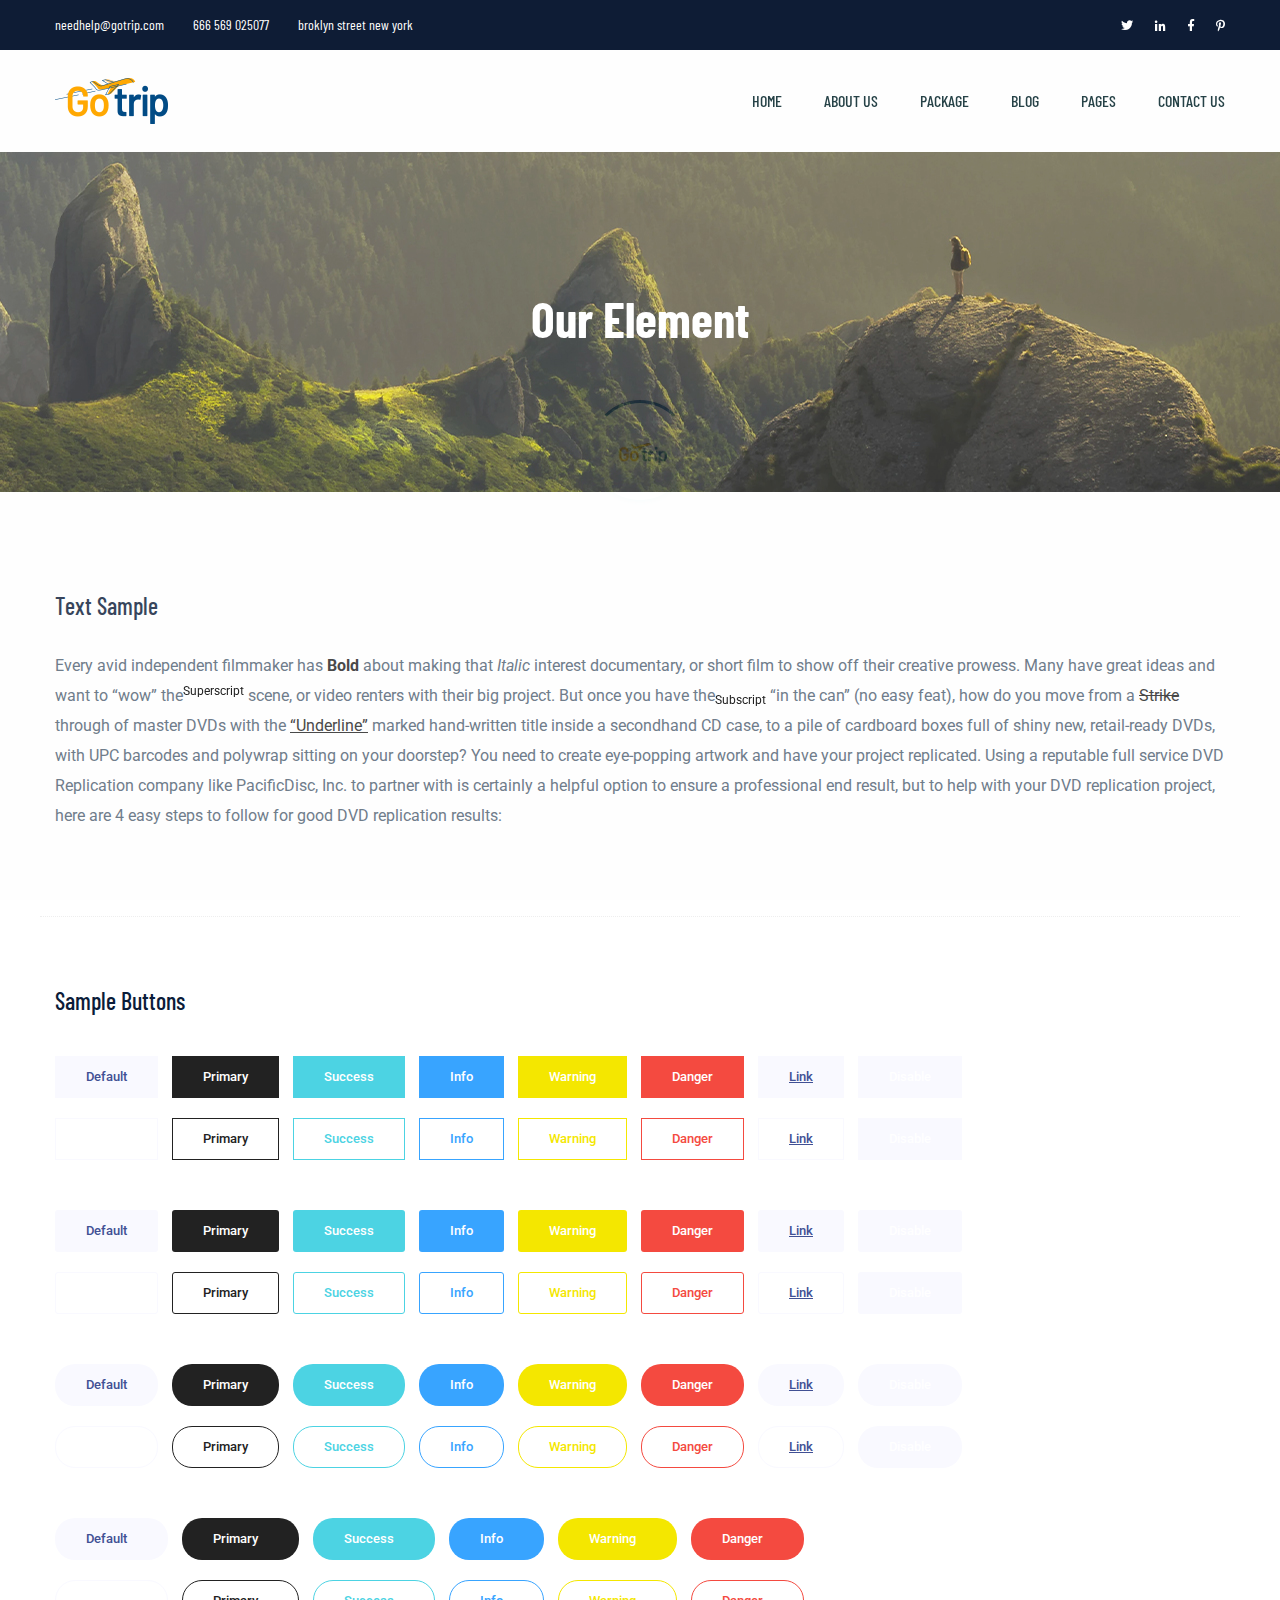
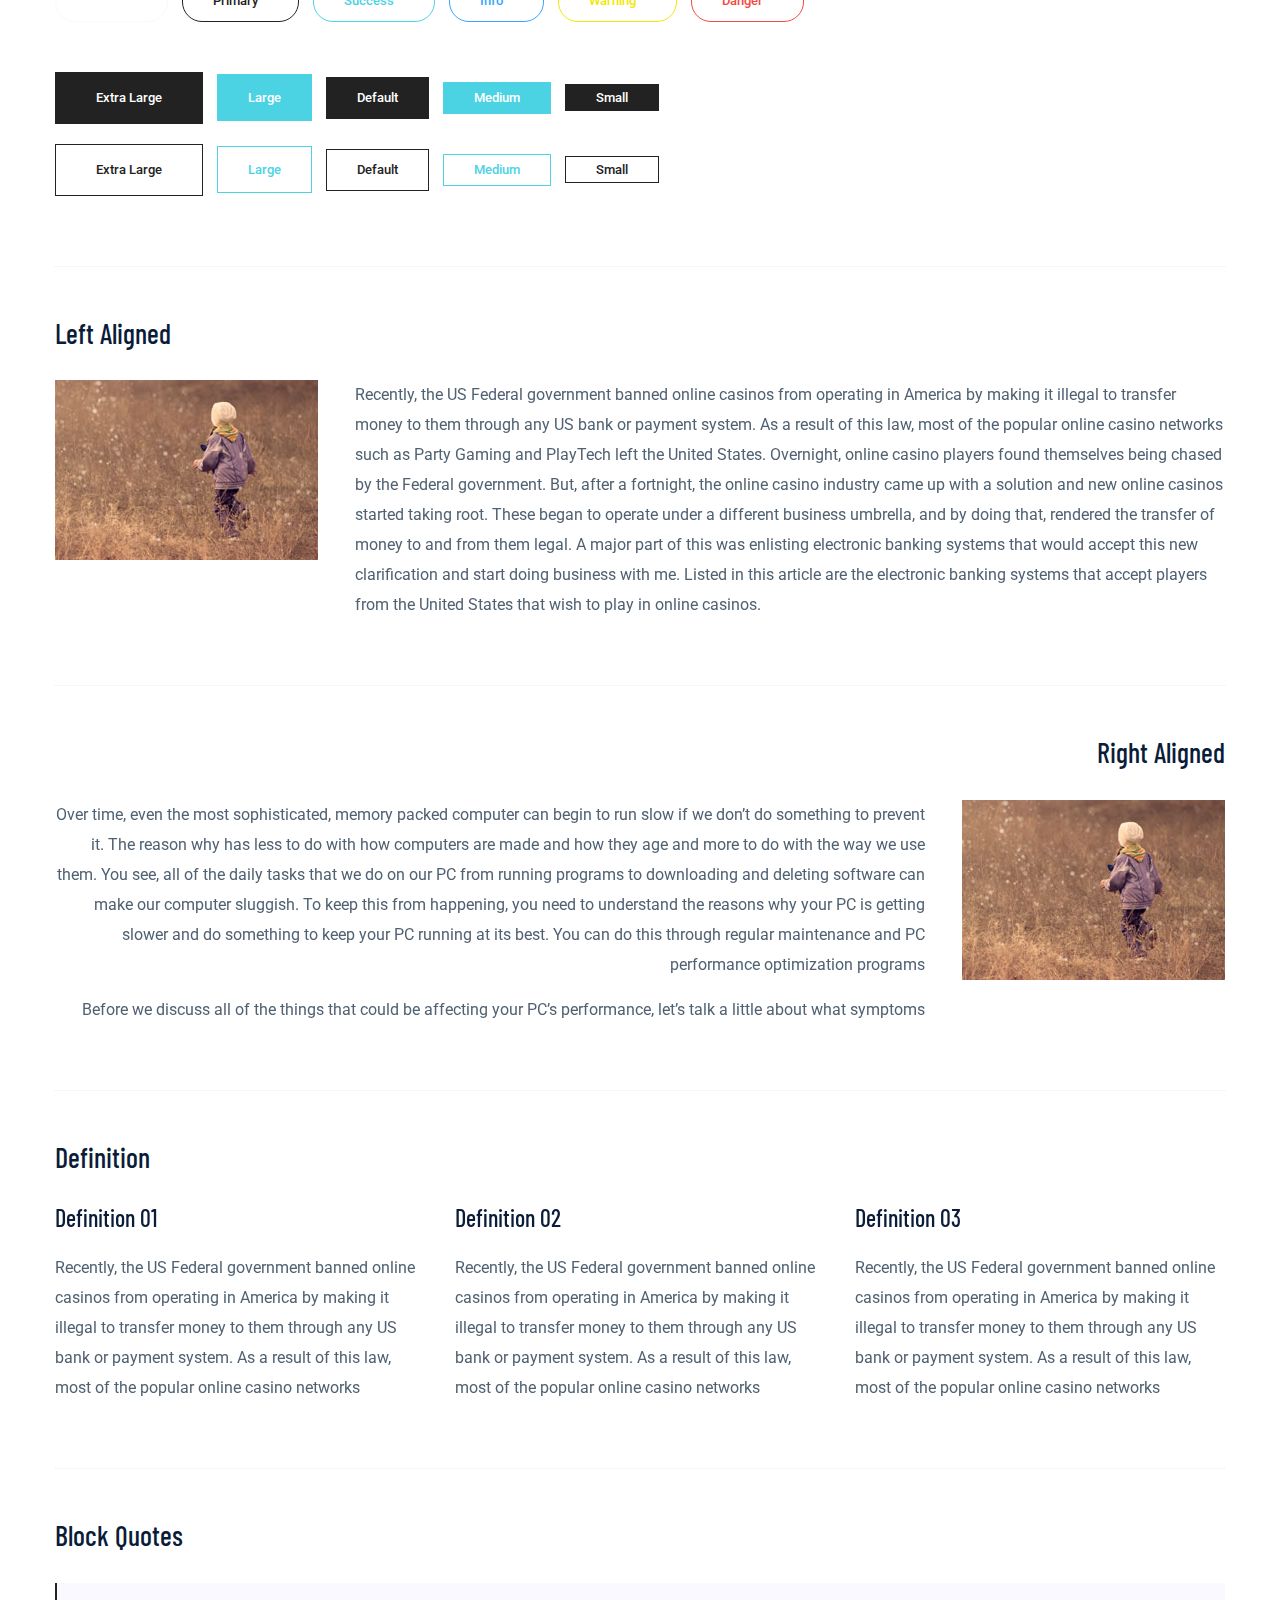
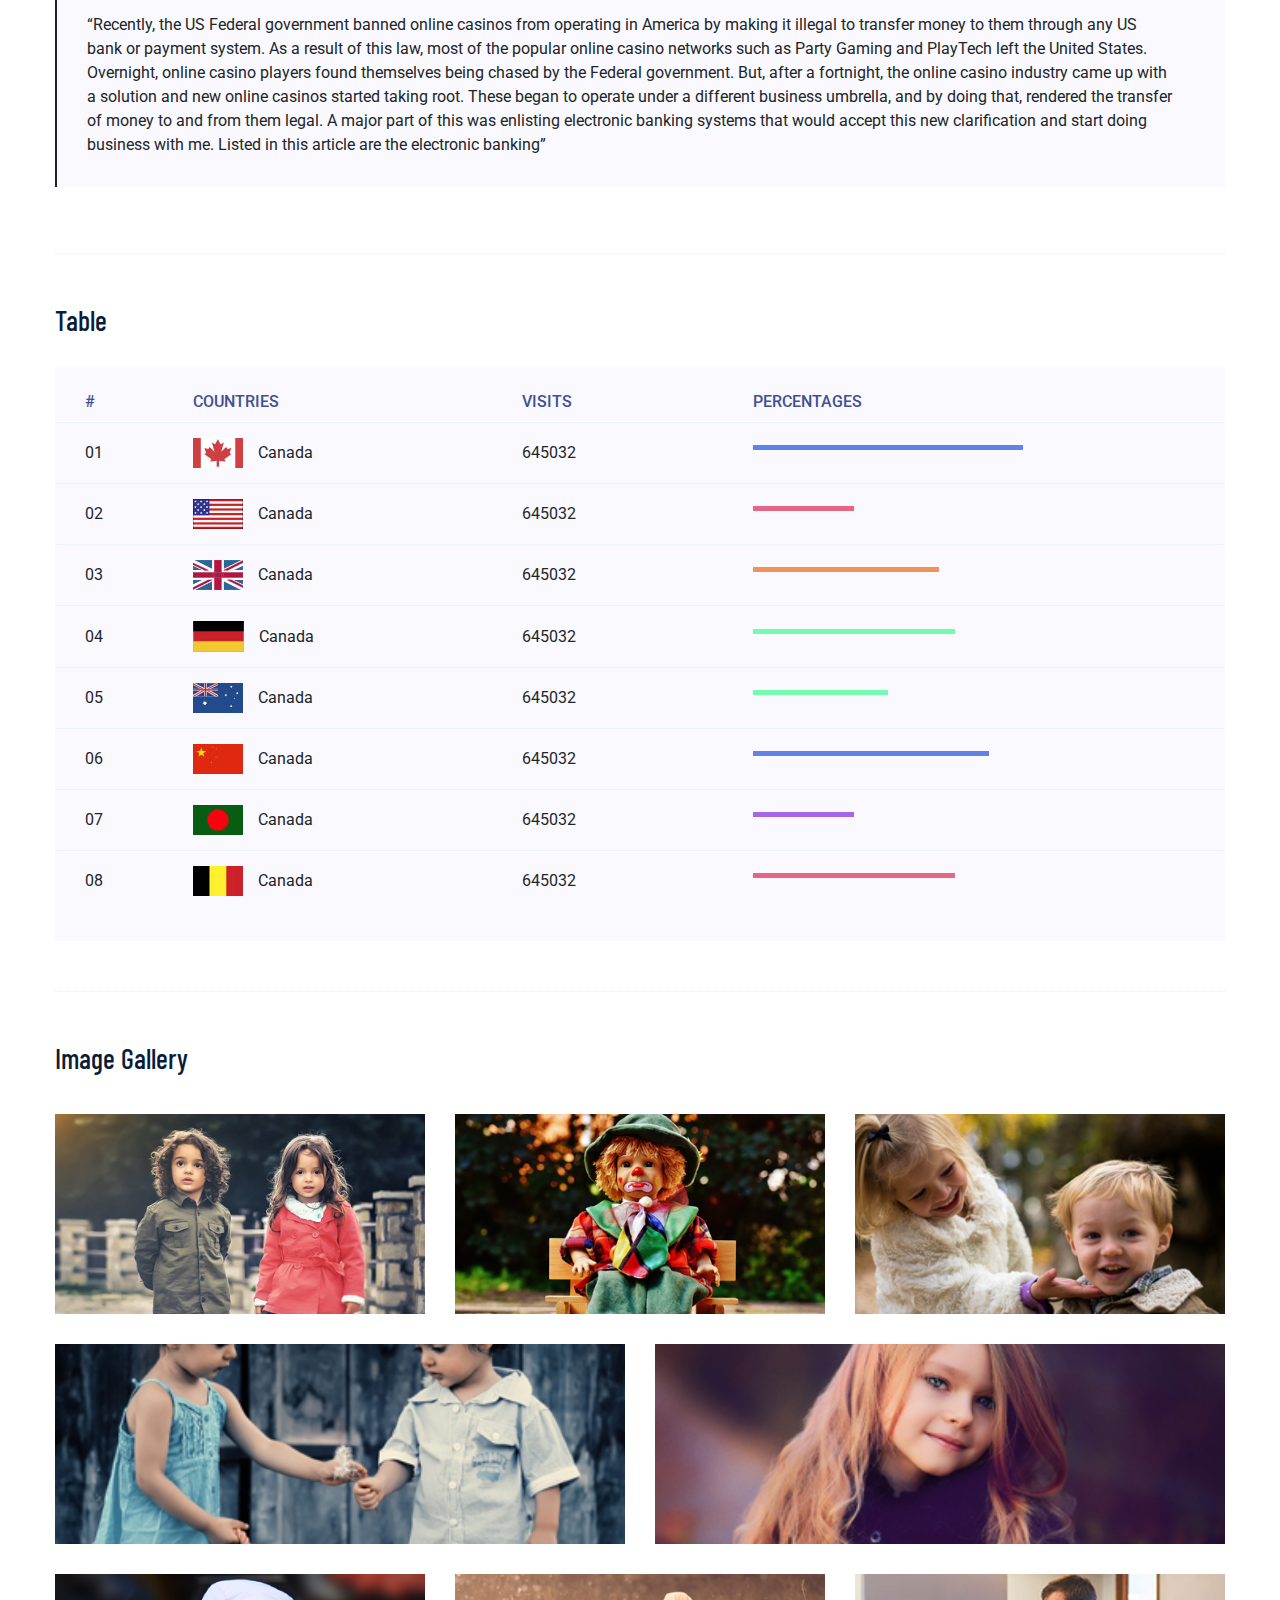
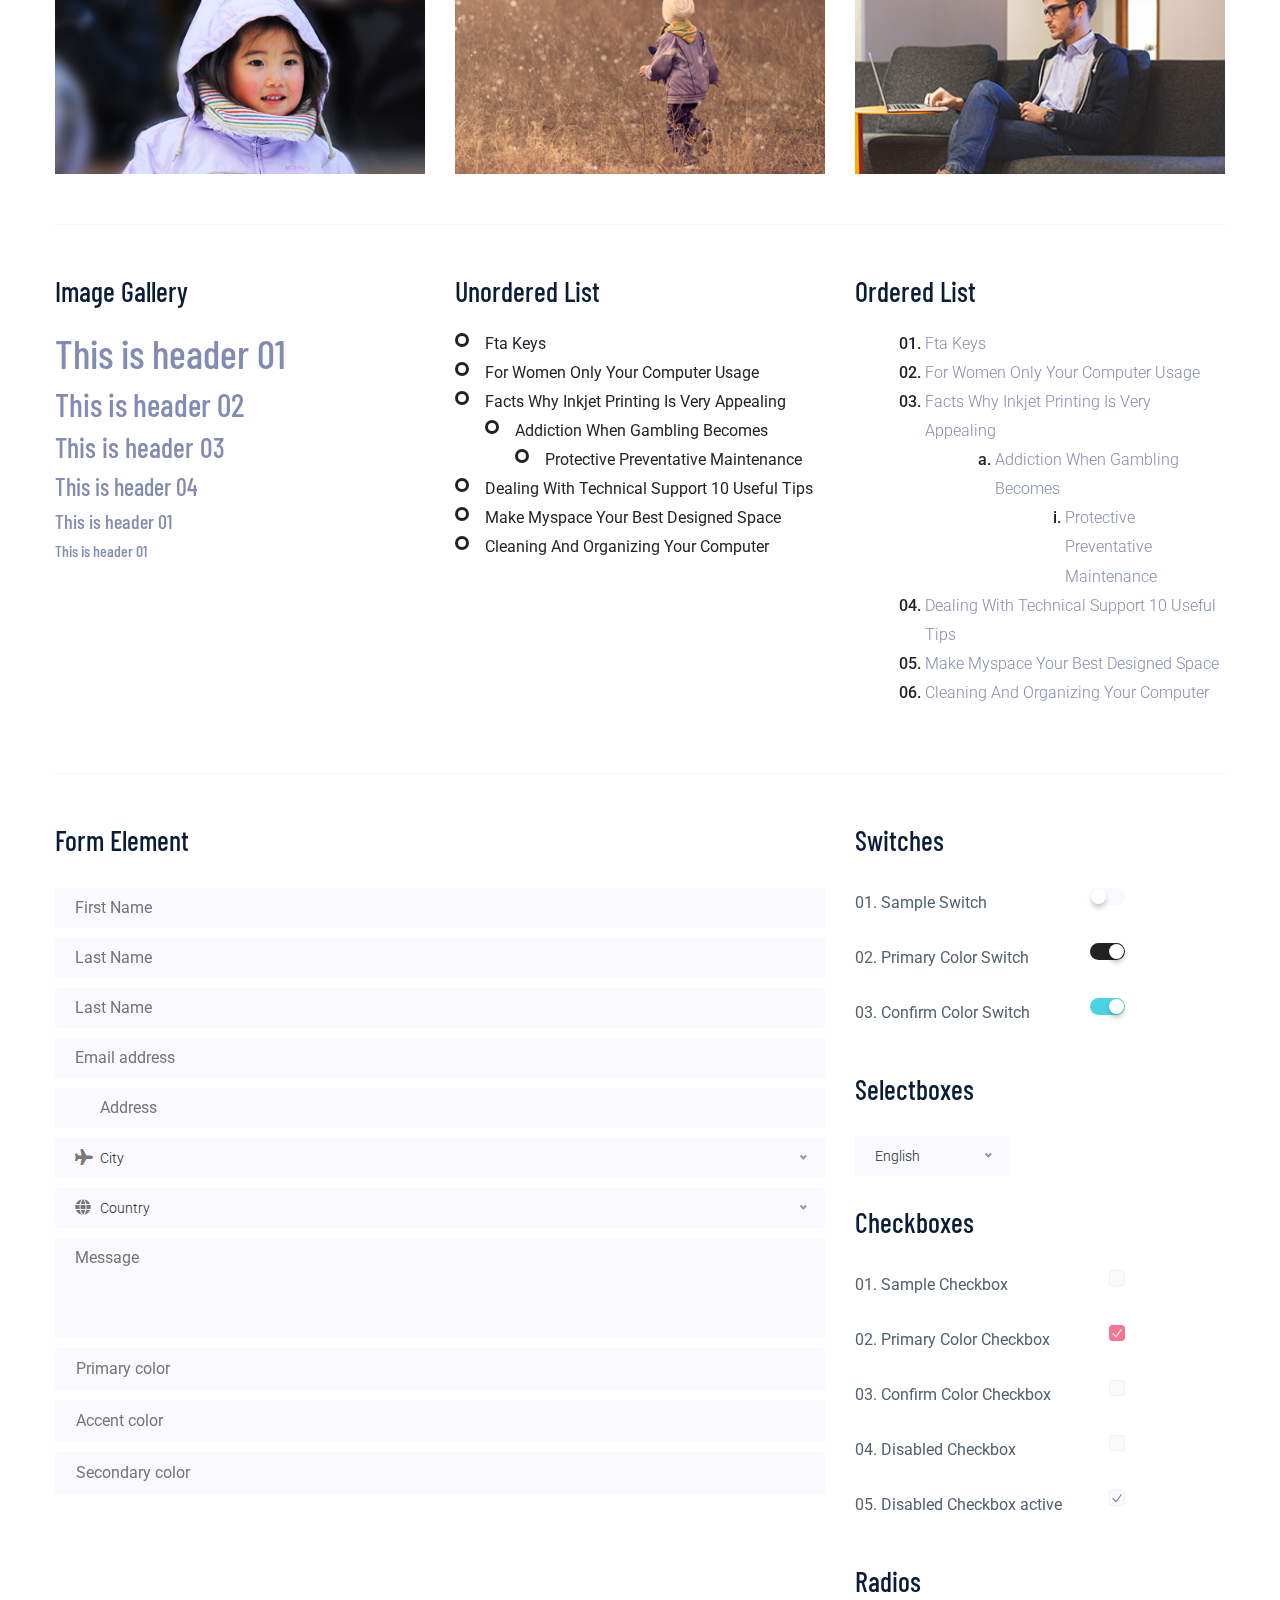
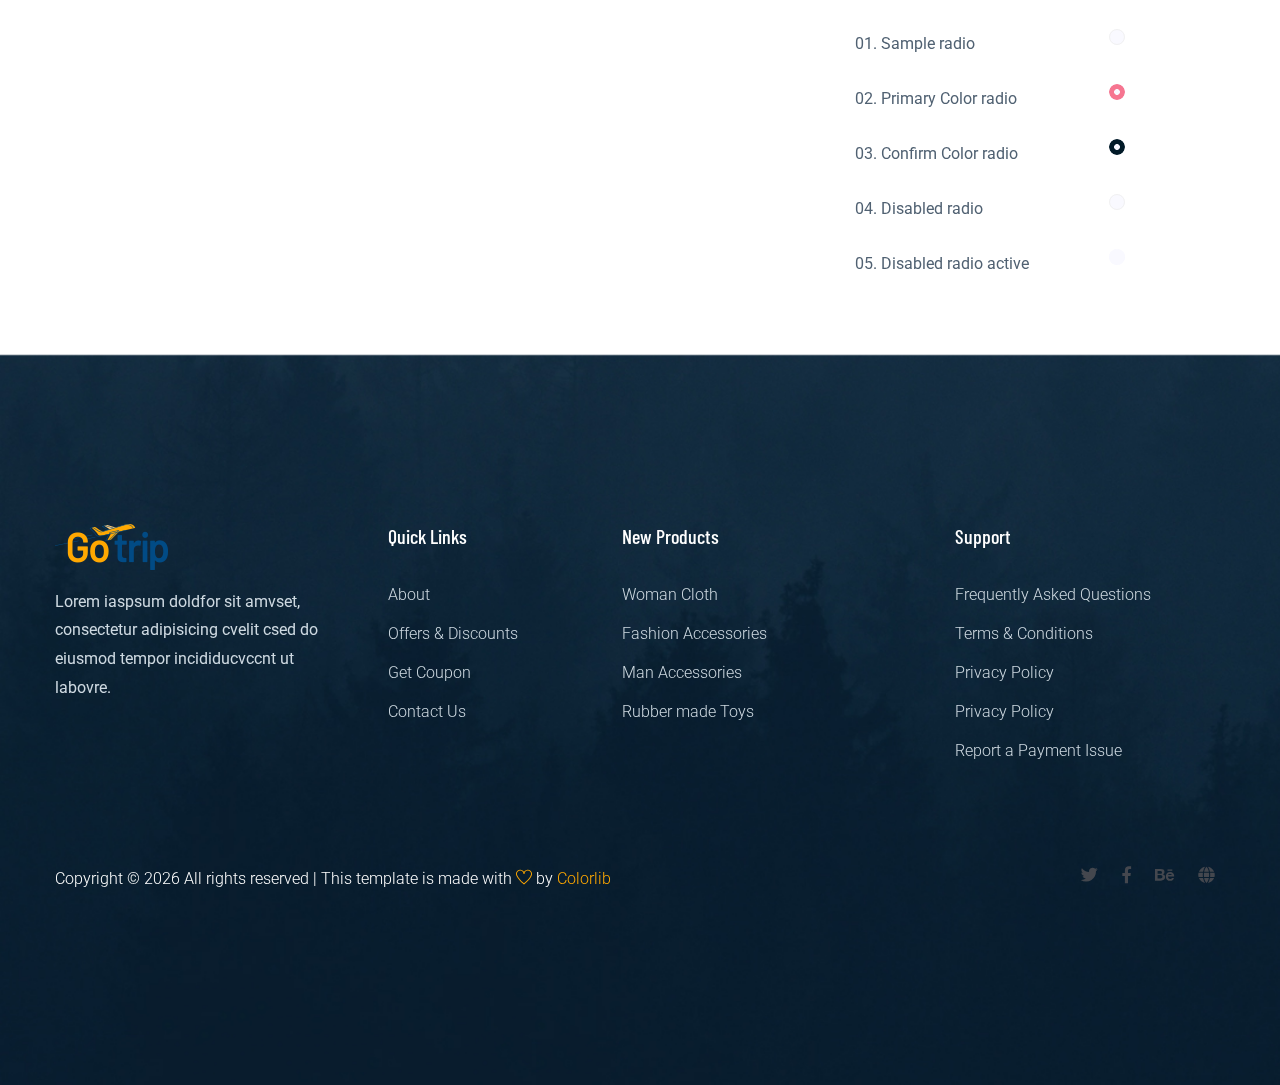
<file: elements.html>
<!doctype html>
<html class="no-js" lang="zxx">

<head>
	<meta charset="utf-8">
	<meta http-equiv="x-ua-compatible" content="ie=edge">
	<title>Travel HTML-5 Template </title>
	<meta name="description" content="">
	<meta name="viewport" content="width=device-width, initial-scale=1">

	<!-- <link rel="manifest" href="site.webmanifest"> -->
	<link rel="shortcut icon" type="image/x-icon" href="assets/img/favicon.png">
	<!-- Place favicon.ico in the root directory -->


	<!-- CSS here -->
	<link rel="stylesheet" href="assets/css/bootstrap.min.css">
	<link rel="stylesheet" href="assets/css/owl.carousel.min.css">
	<link rel="stylesheet" href="assets/css/slicknav.css">
	<link rel="stylesheet" href="assets/css/animate.min.css">
	<link rel="stylesheet" href="assets/css/magnific-popup.css">
	<link rel="stylesheet" href="assets/css/fontawesome-all.min.css">
	<link rel="stylesheet" href="assets/css/themify-icons.css">
	<link rel="stylesheet" href="assets/css/slick.css">
	<link rel="stylesheet" href="assets/css/nice-select.css">
	<link rel="stylesheet" href="assets/css/style.css">
	<link rel="stylesheet" href="assets/css/responsive.css">
</head>

<body>
	<!-- Preloader Start -->
	<div id="preloader-active">
		<div class="preloader d-flex align-items-center justify-content-center">
			<div class="preloader-inner position-relative">
				<div class="preloader-circle"></div>
				<div class="preloader-img pere-text">
					<img src="assets/img/logo/logo.png" alt="">
				</div>
			</div>
		</div>
	</div>
	<!-- Preloader Start -->
	<header>
		<!-- Header Start -->
		<div class="header-area">
			<div class="main-header ">
				<div class="header-top top-bg d-none d-lg-block">
					<div class="container">
						<div class="row justify-content-between align-items-center">
							<div class="col-lg-8">
								<div class="header-info-left">
									<ul>
										<li>needhelp@gotrip.com</li>
										<li>666 569 025077</li>
										<li>broklyn street new york</li>
									</ul>
								</div>
							</div>
							<div class="col-lg-4">
								<div class="header-info-right f-right">
									<ul class="header-social">
										<li><a href="#"><i class="fab fa-twitter"></i></a></li>
										<li><a href="#"><i class="fab fa-linkedin-in"></i></a></li>
										<li><a href="#"><i class="fab fa-facebook-f"></i></a></li>
										<li> <a href="#"><i class="fab fa-pinterest-p"></i></a></li>
									</ul>
								</div>
							</div>
						</div>
					</div>
				</div>
				<div class="header-bottom  header-sticky">
					<div class="container">
						<div class="row align-items-center">
							<!-- Logo -->
							<div class="col-xl-2 col-lg-2 col-md-1">
								<div class="logo">
									<a href="index.html"><img src="assets/img/logo/logo.png" alt=""></a>
								</div>
							</div>
							<div class="col-xl-10 col-lg-10 col-md-10">
								<!-- Main-menu -->
								<div class="main-menu f-right d-none d-lg-block">
									<nav>
										<ul id="navigation">
											<li><a href="index.html">Home</a></li>
											<li><a href="about.html">About US</a></li>
											<li><a href="packages.html">Package</a></li>
											<li><a href="blog.html">Blog</a>
												<ul class="submenu">
													<li><a href="blog.html">Blog</a></li>
													<li><a href="single-blog.html">Blog Details</a></li>
												</ul>
											</li>
											<li><a href="#">Pages</a>
												<ul class="submenu">
													<li><a href="elements.html">Element</a></li>
												</ul>
											</li>
											<li><a href="contact.html">Contact Us</a></li>
										</ul>
									</nav>
								</div>
							</div>
							<!-- Mobile Menu -->
							<div class="col-12">
								<div class="mobile_menu d-block d-lg-none"></div>
							</div>
						</div>
					</div>
				</div>
			</div>
		</div>
		<!-- Header End -->
	</header>
	<!-- slider Area Start-->
	<div class="slider-area ">
		<!-- Mobile Menu -->
		<div class="single-slider slider-height2 d-flex align-items-center"
			data-background="assets/img/hero/contact_hero.jpg">
			<div class="container">
				<div class="row">
					<div class="col-xl-12">
						<div class="hero-cap text-center">
							<h2>Our Element</h2>
						</div>
					</div>
				</div>
			</div>
		</div>
	</div>
	<!-- slider Area End-->

	<!-- Start Sample Area -->
	<section class="sample-text-area">
		<div class="container box_1170">
			<h3 class="text-heading">Text Sample</h3>
			<p class="sample-text">
				Every avid independent filmmaker has <b>Bold</b> about making that <i>Italic</i> interest documentary,
				or short
				film to show off their creative prowess. Many have great ideas and want to “wow”
				the<sup>Superscript</sup> scene,
				or video renters with their big project. But once you have the<sub>Subscript</sub> “in the can” (no easy
				feat), how
				do you move from a <del>Strike</del> through of master DVDs with the <u>“Underline”</u> marked
				hand-written title
				inside a secondhand CD case, to a pile of cardboard boxes full of shiny new, retail-ready DVDs, with UPC
				barcodes
				and polywrap sitting on your doorstep? You need to create eye-popping artwork and have your project
				replicated.
				Using a reputable full service DVD Replication company like PacificDisc, Inc. to partner with is
				certainly a
				helpful option to ensure a professional end result, but to help with your DVD replication project, here
				are 4 easy
				steps to follow for good DVD replication results:

			</p>
		</div>
	</section>
	<!-- End Sample Area -->

	<!-- Start Button -->
	<section class="button-area">
		<div class="container box_1170 border-top-generic">
			<h3 class="text-heading">Sample Buttons</h3>
			<div class="button-group-area">
				<a href="#" class="genric-btn default">Default</a>
				<a href="#" class="genric-btn primary">Primary</a>
				<a href="#" class="genric-btn success">Success</a>
				<a href="#" class="genric-btn info">Info</a>
				<a href="#" class="genric-btn warning">Warning</a>
				<a href="#" class="genric-btn danger">Danger</a>
				<a href="#" class="genric-btn link">Link</a>
				<a href="#" class="genric-btn disable">Disable</a>
			</div>
			<div class="button-group-area mt-10">
				<a href="#" class="genric-btn default-border">Default</a>
				<a href="#" class="genric-btn primary-border">Primary</a>
				<a href="#" class="genric-btn success-border">Success</a>
				<a href="#" class="genric-btn info-border">Info</a>
				<a href="#" class="genric-btn warning-border">Warning</a>
				<a href="#" class="genric-btn danger-border">Danger</a>
				<a href="#" class="genric-btn link-border">Link</a>
				<a href="#" class="genric-btn disable">Disable</a>
			</div>
			<div class="button-group-area mt-40">
				<a href="#" class="genric-btn default radius">Default</a>
				<a href="#" class="genric-btn primary radius">Primary</a>
				<a href="#" class="genric-btn success radius">Success</a>
				<a href="#" class="genric-btn info radius">Info</a>
				<a href="#" class="genric-btn warning radius">Warning</a>
				<a href="#" class="genric-btn danger radius">Danger</a>
				<a href="#" class="genric-btn link radius">Link</a>
				<a href="#" class="genric-btn disable radius">Disable</a>
			</div>
			<div class="button-group-area mt-10">
				<a href="#" class="genric-btn default-border radius">Default</a>
				<a href="#" class="genric-btn primary-border radius">Primary</a>
				<a href="#" class="genric-btn success-border radius">Success</a>
				<a href="#" class="genric-btn info-border radius">Info</a>
				<a href="#" class="genric-btn warning-border radius">Warning</a>
				<a href="#" class="genric-btn danger-border radius">Danger</a>
				<a href="#" class="genric-btn link-border radius">Link</a>
				<a href="#" class="genric-btn disable radius">Disable</a>
			</div>
			<div class="button-group-area mt-40">
				<a href="#" class="genric-btn default circle">Default</a>
				<a href="#" class="genric-btn primary circle">Primary</a>
				<a href="#" class="genric-btn success circle">Success</a>
				<a href="#" class="genric-btn info circle">Info</a>
				<a href="#" class="genric-btn warning circle">Warning</a>
				<a href="#" class="genric-btn danger circle">Danger</a>
				<a href="#" class="genric-btn link circle">Link</a>
				<a href="#" class="genric-btn disable circle">Disable</a>
			</div>
			<div class="button-group-area mt-10">
				<a href="#" class="genric-btn default-border circle">Default</a>
				<a href="#" class="genric-btn primary-border circle">Primary</a>
				<a href="#" class="genric-btn success-border circle">Success</a>
				<a href="#" class="genric-btn info-border circle">Info</a>
				<a href="#" class="genric-btn warning-border circle">Warning</a>
				<a href="#" class="genric-btn danger-border circle">Danger</a>
				<a href="#" class="genric-btn link-border circle">Link</a>
				<a href="#" class="genric-btn disable circle">Disable</a>
			</div>
			<div class="button-group-area mt-40">
				<a href="#" class="genric-btn default circle arrow">Default<span class="lnr lnr-arrow-right"></span></a>
				<a href="#" class="genric-btn primary circle arrow">Primary<span class="lnr lnr-arrow-right"></span></a>
				<a href="#" class="genric-btn success circle arrow">Success<span class="lnr lnr-arrow-right"></span></a>
				<a href="#" class="genric-btn info circle arrow">Info<span class="lnr lnr-arrow-right"></span></a>
				<a href="#" class="genric-btn warning circle arrow">Warning<span class="lnr lnr-arrow-right"></span></a>
				<a href="#" class="genric-btn danger circle arrow">Danger<span class="lnr lnr-arrow-right"></span></a>
			</div>
			<div class="button-group-area mt-10">
				<a href="#" class="genric-btn default-border circle arrow">Default<span
						class="lnr lnr-arrow-right"></span></a>
				<a href="#" class="genric-btn primary-border circle arrow">Primary<span
						class="lnr lnr-arrow-right"></span></a>
				<a href="#" class="genric-btn success-border circle arrow">Success<span
						class="lnr lnr-arrow-right"></span></a>
				<a href="#" class="genric-btn info-border circle arrow">Info<span
						class="lnr lnr-arrow-right"></span></a>
				<a href="#" class="genric-btn warning-border circle arrow">Warning<span
						class="lnr lnr-arrow-right"></span></a>
				<a href="#" class="genric-btn danger-border circle arrow">Danger<span
						class="lnr lnr-arrow-right"></span></a>
			</div>
			<div class="button-group-area mt-40">
				<a href="#" class="genric-btn primary e-large">Extra Large</a>
				<a href="#" class="genric-btn success large">Large</a>
				<a href="#" class="genric-btn primary">Default</a>
				<a href="#" class="genric-btn success medium">Medium</a>
				<a href="#" class="genric-btn primary small">Small</a>
			</div>
			<div class="button-group-area mt-10">
				<a href="#" class="genric-btn primary-border e-large">Extra Large</a>
				<a href="#" class="genric-btn success-border large">Large</a>
				<a href="#" class="genric-btn primary-border">Default</a>
				<a href="#" class="genric-btn success-border medium">Medium</a>
				<a href="#" class="genric-btn primary-border small">Small</a>
			</div>
		</div>
	</section>
	<!-- End Button -->

	<!-- Start Align Area -->
	<div class="whole-wrap">
		<div class="container box_1170">
			<div class="section-top-border">
				<h3 class="mb-30">Left Aligned</h3>
				<div class="row">
					<div class="col-md-3">
						<img src="assets/img/elements/d.jpg" alt="" class="img-fluid">
					</div>
					<div class="col-md-9 mt-sm-20">
						<p>Recently, the US Federal government banned online casinos from operating in America by making
							it illegal to
							transfer money to them through any US bank or payment system. As a result of this law, most
							of the popular
							online casino networks such as Party Gaming and PlayTech left the United States. Overnight,
							online casino
							players found themselves being chased by the Federal government. But, after a fortnight, the
							online casino
							industry came up with a solution and new online casinos started taking root. These began to
							operate under a
							different business umbrella, and by doing that, rendered the transfer of money to and from
							them legal. A major
							part of this was enlisting electronic banking systems that would accept this new
							clarification and start doing
							business with me. Listed in this article are the electronic banking systems that accept
							players from the United
							States that wish to play in online casinos.</p>
					</div>
				</div>
			</div>
			<div class="section-top-border text-right">
				<h3 class="mb-30">Right Aligned</h3>
				<div class="row">
					<div class="col-md-9">
						<p class="text-right">Over time, even the most sophisticated, memory packed computer can begin
							to run slow if we
							don’t do something to prevent it. The reason why has less to do with how computers are made
							and how they age and
							more to do with the way we use them. You see, all of the daily tasks that we do on our PC
							from running programs
							to downloading and deleting software can make our computer sluggish. To keep this from
							happening, you need to
							understand the reasons why your PC is getting slower and do something to keep your PC
							running at its best. You
							can do this through regular maintenance and PC performance optimization programs</p>
						<p class="text-right">Before we discuss all of the things that could be affecting your PC’s
							performance, let’s
							talk a little about what symptoms</p>
					</div>
					<div class="col-md-3">
						<img src="assets/img/elements/d.jpg" alt="" class="img-fluid">
					</div>
				</div>
			</div>
			<div class="section-top-border">
				<h3 class="mb-30">Definition</h3>
				<div class="row">
					<div class="col-md-4">
						<div class="single-defination">
							<h4 class="mb-20">Definition 01</h4>
							<p>Recently, the US Federal government banned online casinos from operating in America by
								making it illegal to
								transfer money to them through any US bank or payment system. As a result of this law,
								most of the popular
								online casino networks</p>
						</div>
					</div>
					<div class="col-md-4">
						<div class="single-defination">
							<h4 class="mb-20">Definition 02</h4>
							<p>Recently, the US Federal government banned online casinos from operating in America by
								making it illegal to
								transfer money to them through any US bank or payment system. As a result of this law,
								most of the popular
								online casino networks</p>
						</div>
					</div>
					<div class="col-md-4">
						<div class="single-defination">
							<h4 class="mb-20">Definition 03</h4>
							<p>Recently, the US Federal government banned online casinos from operating in America by
								making it illegal to
								transfer money to them through any US bank or payment system. As a result of this law,
								most of the popular
								online casino networks</p>
						</div>
					</div>
				</div>
			</div>
			<div class="section-top-border">
				<h3 class="mb-30">Block Quotes</h3>
				<div class="row">
					<div class="col-lg-12">
						<blockquote class="generic-blockquote">
							“Recently, the US Federal government banned online casinos from operating in America by
							making it illegal to
							transfer money to them through any US bank or payment system. As a result of this law, most
							of the popular
							online casino networks such as Party Gaming and PlayTech left the United States. Overnight,
							online casino
							players found themselves being chased by the Federal government. But, after a fortnight, the
							online casino
							industry came up with a solution and new online casinos started taking root. These began to
							operate under a
							different business umbrella, and by doing that, rendered the transfer of money to and from
							them legal. A major
							part of this was enlisting electronic banking systems that would accept this new
							clarification and start doing
							business with me. Listed in this article are the electronic banking”
						</blockquote>
					</div>
				</div>
			</div>
			<div class="section-top-border">
				<h3 class="mb-30">Table</h3>
				<div class="progress-table-wrap">
					<div class="progress-table">
						<div class="table-head">
							<div class="serial">#</div>
							<div class="country">Countries</div>
							<div class="visit">Visits</div>
							<div class="percentage">Percentages</div>
						</div>
						<div class="table-row">
							<div class="serial">01</div>
							<div class="country"> <img src="assets/img/elements/f1.jpg" alt="flag">Canada</div>
							<div class="visit">645032</div>
							<div class="percentage">
								<div class="progress">
									<div class="progress-bar color-1" role="progressbar" style="width: 80%"
										aria-valuenow="80" aria-valuemin="0" aria-valuemax="100"></div>
								</div>
							</div>
						</div>
						<div class="table-row">
							<div class="serial">02</div>
							<div class="country"> <img src="assets/img/elements/f2.jpg" alt="flag">Canada</div>
							<div class="visit">645032</div>
							<div class="percentage">
								<div class="progress">
									<div class="progress-bar color-2" role="progressbar" style="width: 30%"
										aria-valuenow="30" aria-valuemin="0" aria-valuemax="100"></div>
								</div>
							</div>
						</div>
						<div class="table-row">
							<div class="serial">03</div>
							<div class="country"> <img src="assets/img/elements/f3.jpg" alt="flag">Canada</div>
							<div class="visit">645032</div>
							<div class="percentage">
								<div class="progress">
									<div class="progress-bar color-3" role="progressbar" style="width: 55%"
										aria-valuenow="55" aria-valuemin="0" aria-valuemax="100"></div>
								</div>
							</div>
						</div>
						<div class="table-row">
							<div class="serial">04</div>
							<div class="country"> <img src="assets/img/elements/f4.jpg" alt="flag">Canada</div>
							<div class="visit">645032</div>
							<div class="percentage">
								<div class="progress">
									<div class="progress-bar color-4" role="progressbar" style="width: 60%"
										aria-valuenow="60" aria-valuemin="0" aria-valuemax="100"></div>
								</div>
							</div>
						</div>
						<div class="table-row">
							<div class="serial">05</div>
							<div class="country"> <img src="assets/img/elements/f5.jpg" alt="flag">Canada</div>
							<div class="visit">645032</div>
							<div class="percentage">
								<div class="progress">
									<div class="progress-bar color-5" role="progressbar" style="width: 40%"
										aria-valuenow="40" aria-valuemin="0" aria-valuemax="100"></div>
								</div>
							</div>
						</div>
						<div class="table-row">
							<div class="serial">06</div>
							<div class="country"> <img src="assets/img/elements/f6.jpg" alt="flag">Canada</div>
							<div class="visit">645032</div>
							<div class="percentage">
								<div class="progress">
									<div class="progress-bar color-6" role="progressbar" style="width: 70%"
										aria-valuenow="70" aria-valuemin="0" aria-valuemax="100"></div>
								</div>
							</div>
						</div>
						<div class="table-row">
							<div class="serial">07</div>
							<div class="country"> <img src="assets/img/elements/f7.jpg" alt="flag">Canada</div>
							<div class="visit">645032</div>
							<div class="percentage">
								<div class="progress">
									<div class="progress-bar color-7" role="progressbar" style="width: 30%"
										aria-valuenow="30" aria-valuemin="0" aria-valuemax="100"></div>
								</div>
							</div>
						</div>
						<div class="table-row">
							<div class="serial">08</div>
							<div class="country"> <img src="assets/img/elements/f8.jpg" alt="flag">Canada</div>
							<div class="visit">645032</div>
							<div class="percentage">
								<div class="progress">
									<div class="progress-bar color-8" role="progressbar" style="width: 60%"
										aria-valuenow="60" aria-valuemin="0" aria-valuemax="100"></div>
								</div>
							</div>
						</div>
					</div>
				</div>
			</div>
			<div class="section-top-border">
				<h3>Image Gallery</h3>
				<div class="row gallery-item">
					<div class="col-md-4">
						<a href="assets/img/elements/g1.jpg" class="img-pop-up">
							<div class="single-gallery-image" style="background: url(assets/img/elements/g1.jpg);">
							</div>
						</a>
					</div>
					<div class="col-md-4">
						<a href="assets/img/elements/g2.jpg" class="img-pop-up">
							<div class="single-gallery-image" style="background: url(assets/img/elements/g2.jpg);">
							</div>
						</a>
					</div>
					<div class="col-md-4">
						<a href="assets/img/elements/g3.jpg" class="img-pop-up">
							<div class="single-gallery-image" style="background: url(assets/img/elements/g3.jpg);">
							</div>
						</a>
					</div>
					<div class="col-md-6">
						<a href="assets/img/elements/g4.jpg" class="img-pop-up">
							<div class="single-gallery-image" style="background: url(assets/img/elements/g4.jpg);">
							</div>
						</a>
					</div>
					<div class="col-md-6">
						<a href="assets/img/elements/g5.jpg" class="img-pop-up">
							<div class="single-gallery-image" style="background: url(assets/img/elements/g5.jpg);">
							</div>
						</a>
					</div>
					<div class="col-md-4">
						<a href="assets/img/elements/g6.jpg" class="img-pop-up">
							<div class="single-gallery-image" style="background: url(assets/img/elements/g6.jpg);">
							</div>
						</a>
					</div>
					<div class="col-md-4">
						<a href="assets/img/elements/g7.jpg" class="img-pop-up">
							<div class="single-gallery-image" style="background: url(assets/img/elements/g7.jpg);">
							</div>
						</a>
					</div>
					<div class="col-md-4">
						<a href="assets/img/elements/g8.jpg" class="img-pop-up">
							<div class="single-gallery-image" style="background: url(assets/img/elements/g8.jpg);">
							</div>
						</a>
					</div>
				</div>
			</div>
			<div class="section-top-border">
				<div class="row">
					<div class="col-md-4">
						<h3 class="mb-20">Image Gallery</h3>
						<div class="typography">
							<h1>This is header 01</h1>
							<h2>This is header 02</h2>
							<h3>This is header 03</h3>
							<h4>This is header 04</h4>
							<h5>This is header 01</h5>
							<h6>This is header 01</h6>
						</div>
					</div>
					<div class="col-md-4 mt-sm-30">
						<h3 class="mb-20">Unordered List</h3>
						<div class="">
							<ul class="unordered-list">
								<li>Fta Keys</li>
								<li>For Women Only Your Computer Usage</li>
								<li>Facts Why Inkjet Printing Is Very Appealing
									<ul>
										<li>Addiction When Gambling Becomes
											<ul>
												<li>Protective Preventative Maintenance</li>
											</ul>
										</li>
									</ul>
								</li>
								<li>Dealing With Technical Support 10 Useful Tips</li>
								<li>Make Myspace Your Best Designed Space</li>
								<li>Cleaning And Organizing Your Computer</li>
							</ul>
						</div>
					</div>
					<div class="col-md-4 mt-sm-30">
						<h3 class="mb-20">Ordered List</h3>
						<div class="">
							<ol class="ordered-list">
								<li><span>Fta Keys</span></li>
								<li><span>For Women Only Your Computer Usage</span></li>
								<li><span>Facts Why Inkjet Printing Is Very Appealing</span>
									<ol class="ordered-list-alpha">
										<li><span>Addiction When Gambling Becomes</span>
											<ol class="ordered-list-roman">
												<li><span>Protective Preventative Maintenance</span></li>
											</ol>
										</li>
									</ol>
								</li>
								<li><span>Dealing With Technical Support 10 Useful Tips</span></li>
								<li><span>Make Myspace Your Best Designed Space</span></li>
								<li><span>Cleaning And Organizing Your Computer</span></li>
							</ol>
						</div>
					</div>
				</div>
			</div>
			<div class="section-top-border">
				<div class="row">
					<div class="col-lg-8 col-md-8">
						<h3 class="mb-30">Form Element</h3>
						<form action="#">
							<div class="mt-10">
								<input type="text" name="first_name" placeholder="First Name"
									onfocus="this.placeholder = ''" onblur="this.placeholder = 'First Name'" required
									class="single-input">
							</div>
							<div class="mt-10">
								<input type="text" name="last_name" placeholder="Last Name"
									onfocus="this.placeholder = ''" onblur="this.placeholder = 'Last Name'" required
									class="single-input">
							</div>
							<div class="mt-10">
								<input type="text" name="last_name" placeholder="Last Name"
									onfocus="this.placeholder = ''" onblur="this.placeholder = 'Last Name'" required
									class="single-input">
							</div>
							<div class="mt-10">
								<input type="email" name="EMAIL" placeholder="Email address"
									onfocus="this.placeholder = ''" onblur="this.placeholder = 'Email address'" required
									class="single-input">
							</div>
							<div class="input-group-icon mt-10">
								<div class="icon"><i class="fa fa-thumb-tack" aria-hidden="true"></i></div>
								<input type="text" name="address" placeholder="Address" onfocus="this.placeholder = ''"
									onblur="this.placeholder = 'Address'" required class="single-input">
							</div>
							<div class="input-group-icon mt-10">
								<div class="icon"><i class="fa fa-plane" aria-hidden="true"></i></div>
								<div class="form-select" id="default-select"">
											<select>
												<option value=" 1">City</option>
									<option value="1">Dhaka</option>
									<option value="1">Dilli</option>
									<option value="1">Newyork</option>
									<option value="1">Islamabad</option>
									</select>
								</div>
							</div>
							<div class="input-group-icon mt-10">
								<div class="icon"><i class="fa fa-globe" aria-hidden="true"></i></div>
								<div class="form-select" id="default-select"">
											<select>
												<option value=" 1">Country</option>
									<option value="1">Bangladesh</option>
									<option value="1">India</option>
									<option value="1">England</option>
									<option value="1">Srilanka</option>
									</select>
								</div>
							</div>

							<div class="mt-10">
								<textarea class="single-textarea" placeholder="Message" onfocus="this.placeholder = ''"
									onblur="this.placeholder = 'Message'" required></textarea>
							</div>
							<!-- For Gradient Border Use -->
							<!-- <div class="mt-10">
										<div class="primary-input">
											<input id="primary-input" type="text" name="first_name" placeholder="Primary color" onfocus="this.placeholder = ''" onblur="this.placeholder = 'Primary color'">
											<label for="primary-input"></label>
										</div>
									</div> -->
							<div class="mt-10">
								<input type="text" name="first_name" placeholder="Primary color"
									onfocus="this.placeholder = ''" onblur="this.placeholder = 'Primary color'" required
									class="single-input-primary">
							</div>
							<div class="mt-10">
								<input type="text" name="first_name" placeholder="Accent color"
									onfocus="this.placeholder = ''" onblur="this.placeholder = 'Accent color'" required
									class="single-input-accent">
							</div>
							<div class="mt-10">
								<input type="text" name="first_name" placeholder="Secondary color"
									onfocus="this.placeholder = ''" onblur="this.placeholder = 'Secondary color'"
									required class="single-input-secondary">
							</div>
						</form>
					</div>
					<div class="col-lg-3 col-md-4 mt-sm-30">
						<div class="single-element-widget">
							<h3 class="mb-30">Switches</h3>
							<div class="switch-wrap d-flex justify-content-between">
								<p>01. Sample Switch</p>
								<div class="primary-switch">
									<input type="checkbox" id="default-switch">
									<label for="default-switch"></label>
								</div>
							</div>
							<div class="switch-wrap d-flex justify-content-between">
								<p>02. Primary Color Switch</p>
								<div class="primary-switch">
									<input type="checkbox" id="primary-switch" checked>
									<label for="primary-switch"></label>
								</div>
							</div>
							<div class="switch-wrap d-flex justify-content-between">
								<p>03. Confirm Color Switch</p>
								<div class="confirm-switch">
									<input type="checkbox" id="confirm-switch" checked>
									<label for="confirm-switch"></label>
								</div>
							</div>
						</div>
						<div class="single-element-widget mt-30">
							<h3 class="mb-30">Selectboxes</h3>
							<div class="default-select" id="default-select"">
										<select>
											<option value=" 1">English</option>
								<option value="1">Spanish</option>
								<option value="1">Arabic</option>
								<option value="1">Portuguise</option>
								<option value="1">Bengali</option>
								</select>
							</div>
						</div>
						<div class="single-element-widget mt-30">
							<h3 class="mb-30">Checkboxes</h3>
							<div class="switch-wrap d-flex justify-content-between">
								<p>01. Sample Checkbox</p>
								<div class="primary-checkbox">
									<input type="checkbox" id="default-checkbox">
									<label for="default-checkbox"></label>
								</div>
							</div>
							<div class="switch-wrap d-flex justify-content-between">
								<p>02. Primary Color Checkbox</p>
								<div class="primary-checkbox">
									<input type="checkbox" id="primary-checkbox" checked>
									<label for="primary-checkbox"></label>
								</div>
							</div>
							<div class="switch-wrap d-flex justify-content-between">
								<p>03. Confirm Color Checkbox</p>
								<div class="confirm-checkbox">
									<input type="checkbox" id="confirm-checkbox">
									<label for="confirm-checkbox"></label>
								</div>
							</div>
							<div class="switch-wrap d-flex justify-content-between">
								<p>04. Disabled Checkbox</p>
								<div class="disabled-checkbox">
									<input type="checkbox" id="disabled-checkbox" disabled>
									<label for="disabled-checkbox"></label>
								</div>
							</div>
							<div class="switch-wrap d-flex justify-content-between">
								<p>05. Disabled Checkbox active</p>
								<div class="disabled-checkbox">
									<input type="checkbox" id="disabled-checkbox-active" checked disabled>
									<label for="disabled-checkbox-active"></label>
								</div>
							</div>
						</div>
						<div class="single-element-widget mt-30">
							<h3 class="mb-30">Radios</h3>
							<div class="switch-wrap d-flex justify-content-between">
								<p>01. Sample radio</p>
								<div class="primary-radio">
									<input type="checkbox" id="default-radio">
									<label for="default-radio"></label>
								</div>
							</div>
							<div class="switch-wrap d-flex justify-content-between">
								<p>02. Primary Color radio</p>
								<div class="primary-radio">
									<input type="checkbox" id="primary-radio" checked>
									<label for="primary-radio"></label>
								</div>
							</div>
							<div class="switch-wrap d-flex justify-content-between">
								<p>03. Confirm Color radio</p>
								<div class="confirm-radio">
									<input type="checkbox" id="confirm-radio" checked>
									<label for="confirm-radio"></label>
								</div>
							</div>
							<div class="switch-wrap d-flex justify-content-between">
								<p>04. Disabled radio</p>
								<div class="disabled-radio">
									<input type="checkbox" id="disabled-radio" disabled>
									<label for="disabled-radio"></label>
								</div>
							</div>
							<div class="switch-wrap d-flex justify-content-between">
								<p>05. Disabled radio active</p>
								<div class="disabled-radio">
									<input type="checkbox" id="disabled-radio-active" checked disabled>
									<label for="disabled-radio-active"></label>
								</div>
							</div>
						</div>
					</div>
				</div>
			</div>
		</div>
	</div>
	<!-- End Align Area -->

	<footer>
		<!-- Footer Start-->
		<div class="footer-area footer-padding footer-bg" data-background="assets/img/service/footer_bg.jpg">
			<div class="container">
				<div class="row d-flex justify-content-between">
					<div class="col-xl-3 col-lg-3 col-md-5 col-sm-6">
						<div class="single-footer-caption mb-50">
							<div class="single-footer-caption mb-30">
								<!-- logo -->
								<div class="footer-logo">
									<a href="index.html"><img src="assets/img/logo/logo2_footer.png" alt=""></a>
								</div>
								<div class="footer-tittle">
									<div class="footer-pera">
										<p>Lorem iaspsum doldfor sit amvset, consectetur adipisicing cvelit csed do
											eiusmod tempor incididucvccnt ut labovre.</p>
									</div>
								</div>
							</div>
						</div>
					</div>
					<div class="col-xl-2 col-lg-3 col-md-3 col-sm-5">
						<div class="single-footer-caption mb-50">
							<div class="footer-tittle">
								<h4>Quick Links</h4>
								<ul>
									<li><a href="#">About</a></li>
									<li><a href="#"> Offers & Discounts</a></li>
									<li><a href="#"> Get Coupon</a></li>
									<li><a href="#"> Contact Us</a></li>
								</ul>
							</div>
						</div>
					</div>
					<div class="col-xl-3 col-lg-3 col-md-4 col-sm-7">
						<div class="single-footer-caption mb-50">
							<div class="footer-tittle">
								<h4>New Products</h4>
								<ul>
									<li><a href="#">Woman Cloth</a></li>
									<li><a href="#">Fashion Accessories</a></li>
									<li><a href="#"> Man Accessories</a></li>
									<li><a href="#"> Rubber made Toys</a></li>
								</ul>
							</div>
						</div>
					</div>
					<div class="col-xl-3 col-lg-3 col-md-5 col-sm-7">
						<div class="single-footer-caption mb-50">
							<div class="footer-tittle">
								<h4>Support</h4>
								<ul>
									<li><a href="#">Frequently Asked Questions</a></li>
									<li><a href="#">Terms & Conditions</a></li>
									<li><a href="#">Privacy Policy</a></li>
									<li><a href="#">Privacy Policy</a></li>
									<li><a href="#">Report a Payment Issue</a></li>
								</ul>
							</div>
						</div>
					</div>
				</div>
				<!-- Footer bottom -->
				<div class="row pt-padding">
					<div class="col-xl-7 col-lg-7 col-md-7">
						<div class="footer-copy-right">
							<p>
								<!-- Link back to Colorlib can't be removed. Template is licensed under CC BY 3.0. -->
								Copyright &copy;
								<script>document.write(new Date().getFullYear());</script> All rights reserved | This
								template is made with <i class="ti-heart" aria-hidden="true"></i> by <a
									href="https://colorlib.com" target="_blank">Colorlib</a>
								<!-- Link back to Colorlib can't be removed. Template is licensed under CC BY 3.0. -->
							</p>
						</div>
					</div>
					<div class="col-xl-5 col-lg-5 col-md-5">
						<!-- social -->
						<div class="footer-social f-right">
							<a href="#"><i class="fab fa-twitter"></i></a>
							<a href="#"><i class="fab fa-facebook-f"></i></a>
							<a href="#"><i class="fab fa-behance"></i></a>
							<a href="#"><i class="fas fa-globe"></i></a>
						</div>
					</div>
				</div>
			</div>
		</div>
		<!-- Footer End-->
	</footer>
	<!-- JS here -->

	<!-- All JS Custom Plugins Link Here here -->
	<script src="./assets/js/vendor/modernizr-3.5.0.min.js"></script>

	<!-- Jquery, Popper, Bootstrap -->
	<script src="./assets/js/vendor/jquery-1.12.4.min.js"></script>
	<script src="./assets/js/popper.min.js"></script>
	<script src="./assets/js/bootstrap.min.js"></script>
	<!-- Jquery Mobile Menu -->
	<script src="./assets/js/jquery.slicknav.min.js"></script>

	<!-- Jquery Slick , Owl-Carousel Plugins -->
	<script src="./assets/js/owl.carousel.min.js"></script>
	<script src="./assets/js/slick.min.js"></script>

	<!-- One Page, Animated-HeadLin -->
	<script src="./assets/js/wow.min.js"></script>
	<script src="./assets/js/animated.headline.js"></script>
	<script src="./assets/js/jquery.magnific-popup.js"></script>

	<!-- Scrollup, nice-select, sticky -->
	<script src="./assets/js/jquery.scrollUp.min.js"></script>
	<script src="./assets/js/jquery.nice-select.min.js"></script>
	<script src="./assets/js/jquery.sticky.js"></script>

	<!-- contact js -->
	<script src="./assets/js/contact.js"></script>
	<script src="./assets/js/jquery.form.js"></script>
	<script src="./assets/js/jquery.validate.min.js"></script>
	<script src="./assets/js/mail-script.js"></script>
	<script src="./assets/js/jquery.ajaxchimp.min.js"></script>

	<!-- Jquery Plugins, main Jquery -->
	<script src="./assets/js/plugins.js"></script>
	<script src="./assets/js/main.js"></script>

</body>

</html>
</file>
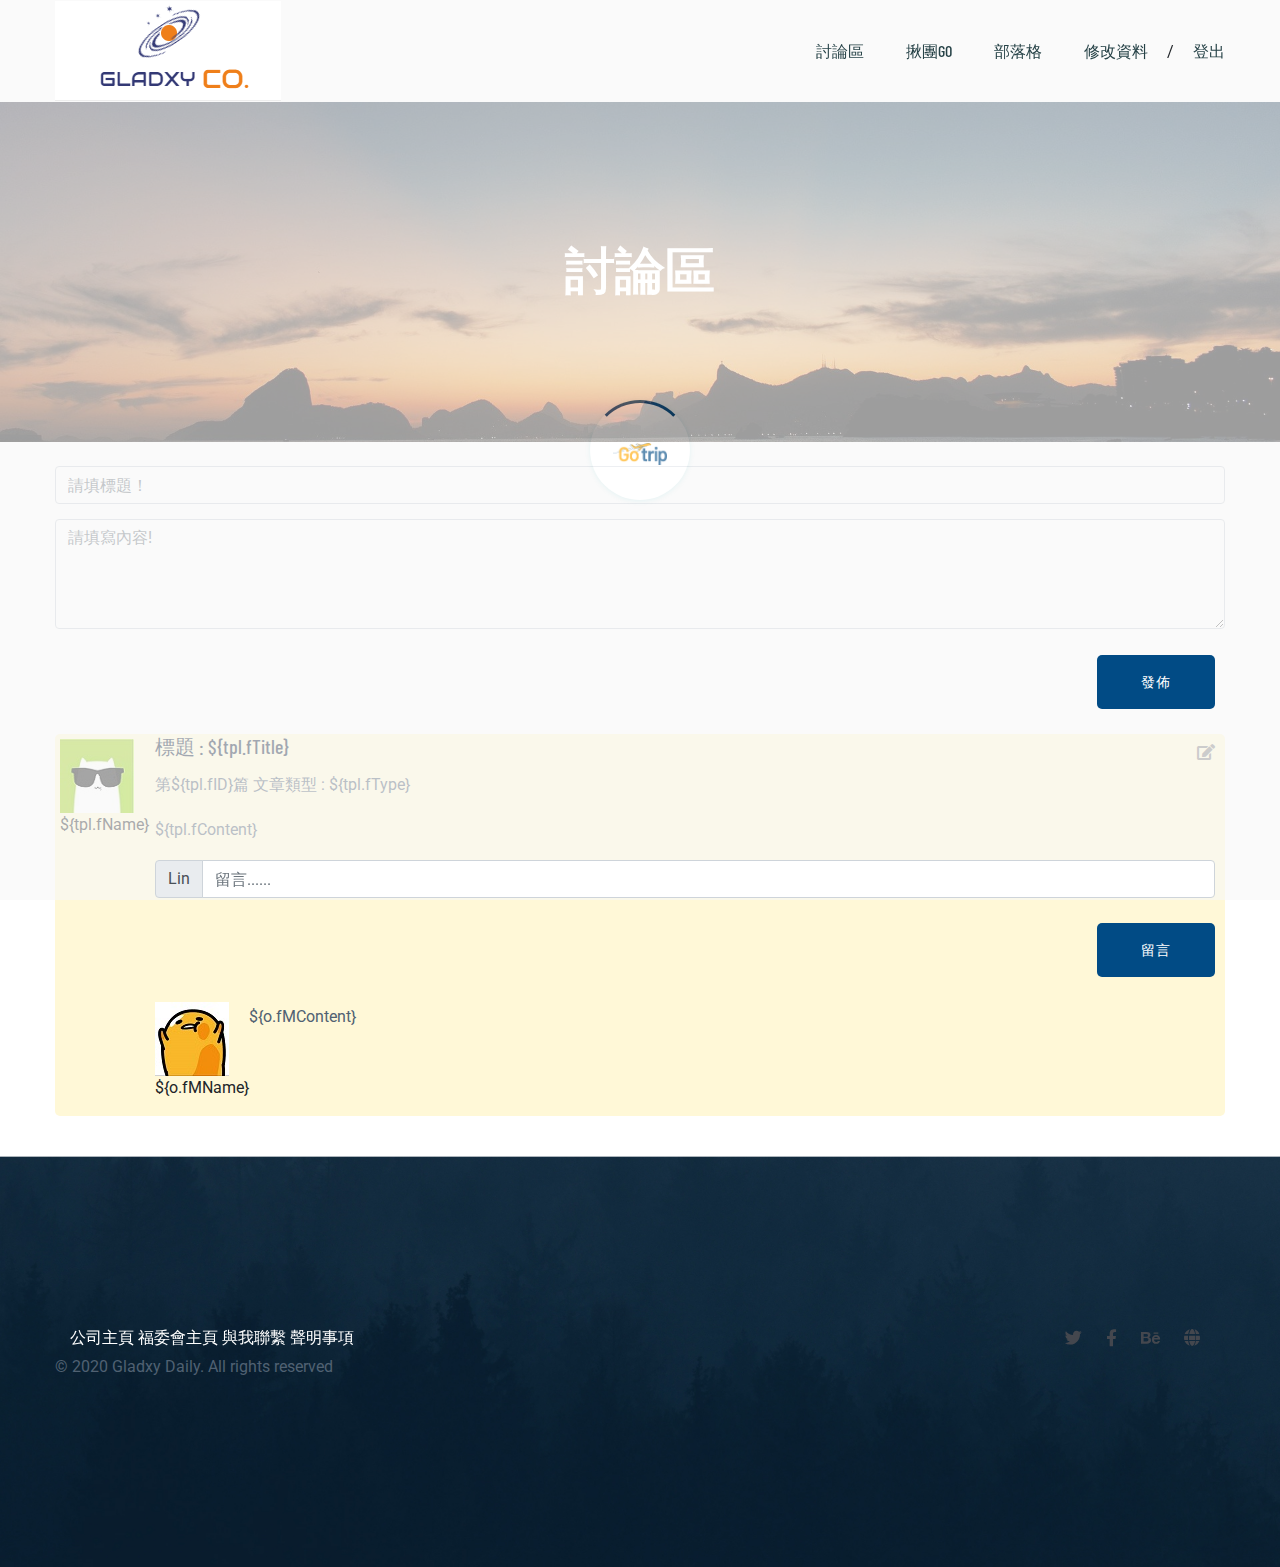
<file: forums.html>
<!DOCTYPE html>
<html class="no-js" lang="zxx">

<head>
    <meta charset="utf-8">
    <meta http-equiv="x-ua-compatible" content="ie=edge">
    <title>forums討論區 </title>
    <meta name="description" content="">
    <meta name="viewport" content="width=device-width, initial-scale=1">
    <link rel="manifest" href="site.webmanifest">
    <link rel="shortcut icon" type="image/x-icon" href="assets/img/favicon.ico">


    <!-- CSS here -->
    <link rel="stylesheet" href="assets/css/bootstrap.min.css">
    <link rel="stylesheet" href="assets/css/owl.carousel.min.css">
    <link rel="stylesheet" href="assets/css/flaticon.css">
    <link rel="stylesheet" href="assets/css/slicknav.css">
    <link rel="stylesheet" href="assets/css/animate.min.css">
    <link rel="stylesheet" href="assets/css/magnific-popup.css">
    <link rel="stylesheet" href="assets/css/fontawesome-all.min.css">
    <link rel="stylesheet" href="assets/css/themify-icons.css">
    <link rel="stylesheet" href="assets/css/slick.css">
    <link rel="stylesheet" href="assets/css/nice-select.css">
    <link rel="stylesheet" href="assets/css/style.css">
    <link rel="stylesheet" href="assets/fonts/fontawesome-free-5.14.0-web/css/all.css">
    <script src="assets/js/fetch_測試.js" defer></script>
    <style>
        .push_right {
            display: flex;
            flex-direction: row-reverse;
        }

        .icon_right {
            display: flex;
            justify-content: space-between;
        }

        .button_margin {
            margin: 10px;
        }

        .footer_range {
            margin-top: 40px;
        }

        /* .footer-end-social a,
        .footer_link a {
            font-size: 120%;
            color: black;
            text-decoration: none;
            margin: 5px;
        } */

        .footer-end-range {
            display: flex;
            justify-content: space-between;
            margin: auto;
            /* width: 900px; */
        }

        .response_range {
            display: flex;
        }

        .main_BCC {
            background-color: #FFF8D7;
            border-radius: 5px;
        }

        .text_mragin {
            margin-right: 10px;
        }

        .figure_range {
            margin: 5px;
        }
    </style>
</head>

<body>
    <!-- Preloader Start -->
    <div id="preloader-active">
        <div class="preloader d-flex align-items-center justify-content-center">
            <div class="preloader-inner position-relative">
                <div class="preloader-circle"></div>
                <div class="preloader-img pere-text">
                    <img src="assets/img/logo/logo.png" alt="">
                </div>
            </div>
        </div>
    </div>
    <!-- Preloader Start -->
    <header>
        <!-- Header Start -->
        <div class="header-area">
            <div class="main-header ">
                <div class="header-bottom  header-sticky">
                    <div class="container">
                        <div class="row align-items-center">
                            <!-- Logo -->
                            <div class="col-xl-2 col-lg-2 col-md-1">
                                <div class="logo">
                                    <a href="#"><img src="assets/img/logo/Gladxy_co._LOGO_Small.png" alt=""></a>
                                </div>
                            </div>
                            <div class="col-xl-10 col-lg-10 col-md-10">
                                <!-- Main-menu -->
                                <div class="main-menu f-right d-none d-lg-block">
                                    <nav>
                                        <ul id="navigation">
                                            <li><a href="#">討論區</a></li>
                                            <li><a href="#">揪團GO</a></li>
                                            <li><a href="#">部落格</a></li>
                                            <!-- <li><a href="#">Blog</a>
                                                <ul class="submenu">
                                                    <li><a href="#">Blog</a></li>
                                                    <li><a href="#">Blog Details</a></li>
                                                </ul>
                                            </li> -->
                                            <!-- <li><a href="#">Pages</a>
                                                <ul class="submenu">
                                                    <li><a href="#">Element</a></li>
                                                </ul>
                                            </li> -->
                                            <li><a href="#">修改資料</a></li>/<li><a href="#">登出</a></li>

                                        </ul>
                                    </nav>
                                </div>
                            </div>
                            <!-- Mobile Menu -->
                            <div class="col-12">
                                <div class="mobile_menu d-block d-lg-none"></div>
                            </div>
                        </div>
                    </div>
                </div>
            </div>
        </div>
        <!-- Header End -->
    </header>

    <!-- slider Area Start-->
    <div class="slider-area ">
        <!-- Mobile Menu -->
        <div class="single-slider slider-height2 d-flex align-items-center" data-background="assets/img/hero/討論區主圖.jpg">
            <div class="container">
                <div class="row">
                    <div class="col-xl-12">
                        <div class="hero-cap text-center">
                            <h2>討論區</h2>
                        </div>
                    </div>
                </div>
            </div>
        </div>
    </div>
    <!-- slider Area End-->
    <br />
    <main>
        <div class="container">
            <!-- <div aria-label="breadcrumb">
                <ol class="breadcrumb breadcumb_color">
                    <li class="breadcrumb-item"><a href="#">首頁</a></li>
                    <li class="breadcrumb-item active" aria-current="page">討論區</li>
                </ol>
            </div> -->
            <div class="main_range">
                <div class="form-group">
                    <input class="form-control" type="text" id="get-title" placeholder="請填標題！">
                    <p></p>
                    <textarea class="form-control" id="get-content" placeholder="請填寫內容!" rows="4"></textarea>
                </div>
                <div class="push_right">
                    <button type="submit" class="btn btn-secondary button_margin" id="post-btn">發佈</button>
                    <!--<button type="submit" class="btn btn-secondary button_margin" id="get-btn">取得資料</button> -->

                </div>

                <p></p>
                            <div class="modal fade" id="exampleModal" tabindex="-1" aria-labelledby="exampleModalLabel" aria-hidden="true">
                                <div class="modal-dialog">
                                    <div class="modal-content">
                                    <div class="modal-header">
                                        <h5 class="modal-title" id="exampleModalLabel">修改發文內容</h5>
                                        <button type="button" class="close" data-dismiss="modal" aria-label="Close">
                                        <span aria-hidden="true">&times;</span>
                                        </button>
                                    </div>
                                    <div class="modal-body">
                                        <form>
                                        <div class="form-group">
                                            <label for="recipient-name" class="col-form-label">標題:</label>
                                            <input type="text" class="form-control" id="recipient-name" value="${tpl.fTitle}">
                                        </div>
                                        <div class="form-group">
                                            <label for="message-text" class="col-form-label">內容:</label>
                                            <textarea class="form-control" id="message-text">${tpl.fContent}</textarea>
                                        </div>
                                        </form>
                                    </div>
                                    <div class="modal-footer">
                                        <button type="button" class="btn btn-secondary" data-dismiss="modal">關閉</button>
                                        <button type="button" class="btn btn-primary">儲存</button>
                                    </div>
                                    </div>
                                </div>
                            </div>
                <div class="media main_BCC">
                    <figure class="figure_range">
                        <img src="assets/img/blog/匿名頭像1.jpg" class="align-self-start mr-3" alt="...">
                        <figcaption>${tpl.fName}</figcaption>
                    </figure>

                    <div class="media-body">
                        <div class="icon_right">
                            <h5 class="mt-0" id="title">標題 : ${tpl.fTitle}</h5>
                            <a href="/api/API/${tpl.fID}" data-target="#exampleModal" data-toggle="modal">
                                <i class="fas fa-edit button_margin" style="color:gray"></i>
                            </a>
                            <!-- <button type="button" class="btn btn-primary" data-toggle="modal" data-target="#exampleModal" data-whatever="@mdo">Open modal for @mdo</button> -->


                            
                        </div>
                        <p>第${tpl.fID}篇  文章類型 : ${tpl.fType}</p>  
                        <p></p>
                        <p id="content">${tpl.fContent}</p>

                        <div class="input-group ">
                            <div class="input-group-prepend">
                                <div class="input-group-text">Lin</div>
                            </div>
                            <input type="text" class="form-control text_mragin" id="${tpl.fID}"  name="${tpl.fID}"
                                placeholder="留言......">
                        </div>
                        <p></p>
                        <div class="push_right">
                            <button type="submit" class="btn btn-secondary button_margin">留言</button>
                            <!-- <button type="submit" class="btn btn-secondary button_margin">加入圖片</button> -->
                        </div>
                        <P></P>
                        <div class="response_range">
                            <figure>
                                <img src="assets/img/blog/頭像2.jpg" class="align-self-start mr-3" alt="...">
                                <figcaption>${o.fMName}</figcaption>
                            </figure>

                            <p>${o.fMContent}</p>
                        </div>
                    </div>

                </div>
            </div>
        </div>
    </main>
    <footer>
        <div class="footer_range footer-area footer-padding footer-bg"
            data-background="assets/img/service/footer_bg.jpg">
            <div class="container">
                <div class="footer-end-range footer_link">
                    <div class="col-xl-7 col-lg-7 col-md-7">
                        <div class="footer-end-left ">
                            <a href="#">公司主頁</a>
                            <a href="#">福委會主頁</a>
                            <a href="#">與我聯繫</a>
                            <a href="#">聲明事項</a>
                        </div>
                    </div>

                    <div class="col-xl-5 col-lg-5 col-md-5">
                        <div class="footer-social f-right">
                            <a href="#"><i class="fab fa-twitter"></i></a>
                            <a href="#"><i class="fab fa-facebook-f"></i></a>
                            <a href="#"><i class="fab fa-behance"></i></a>
                            <a href="#"><i class="fas fa-globe"></i></a>
                        </div>
                    </div>
                </div>
                <div class="footer-end-range">
                    <P>© 2020 Gladxy Daily. All rights reserved</P>
                </div>
            </div>

        </div>
    </footer>





    <!-- JS here -->



    <!-- All JS Custom Plugins Link Here here -->
    <script src="./assets/js/vendor/modernizr-3.5.0.min.js"></script>

    <!-- Jquery, Popper, Bootstrap -->
    <script src="./assets/js/vendor/jquery-1.12.4.min.js"></script>
    <script src="./assets/js/popper.min.js"></script>
    <script src="./assets/js/bootstrap.min.js"></script>
    <!-- Jquery Mobile Menu -->
    <script src="./assets/js/jquery.slicknav.min.js"></script>

    <!-- Jquery Slick , Owl-Carousel Plugins -->
    <script src="./assets/js/owl.carousel.min.js"></script>
    <script src="./assets/js/slick.min.js"></script>
    <!-- One Page, Animated-HeadLin -->
    <script src="./assets/js/wow.min.js"></script>
    <script src="./assets/js/animated.headline.js"></script>
    <script src="./assets/js/jquery.magnific-popup.js"></script>

    <!-- Scrollup, nice-select, sticky -->
    <script src="./assets/js/jquery.scrollUp.min.js"></script>
    <script src="./assets/js/jquery.nice-select.min.js"></script>
    <script src="./assets/js/jquery.sticky.js"></script>

    <!-- contact js -->
    <script src="./assets/js/contact.js"></script>
    <script src="./assets/js/jquery.form.js"></script>
    <script src="./assets/js/jquery.validate.min.js"></script>
    <script src="./assets/js/mail-script.js"></script>
    <script src="./assets/js/jquery.ajaxchimp.min.js"></script>

    <!-- Jquery Plugins, main Jquery -->
    <script src="./assets/js/plugins.js"></script>
    <script src="./assets/js/main.js"></script>


</body>

</html>
</file>
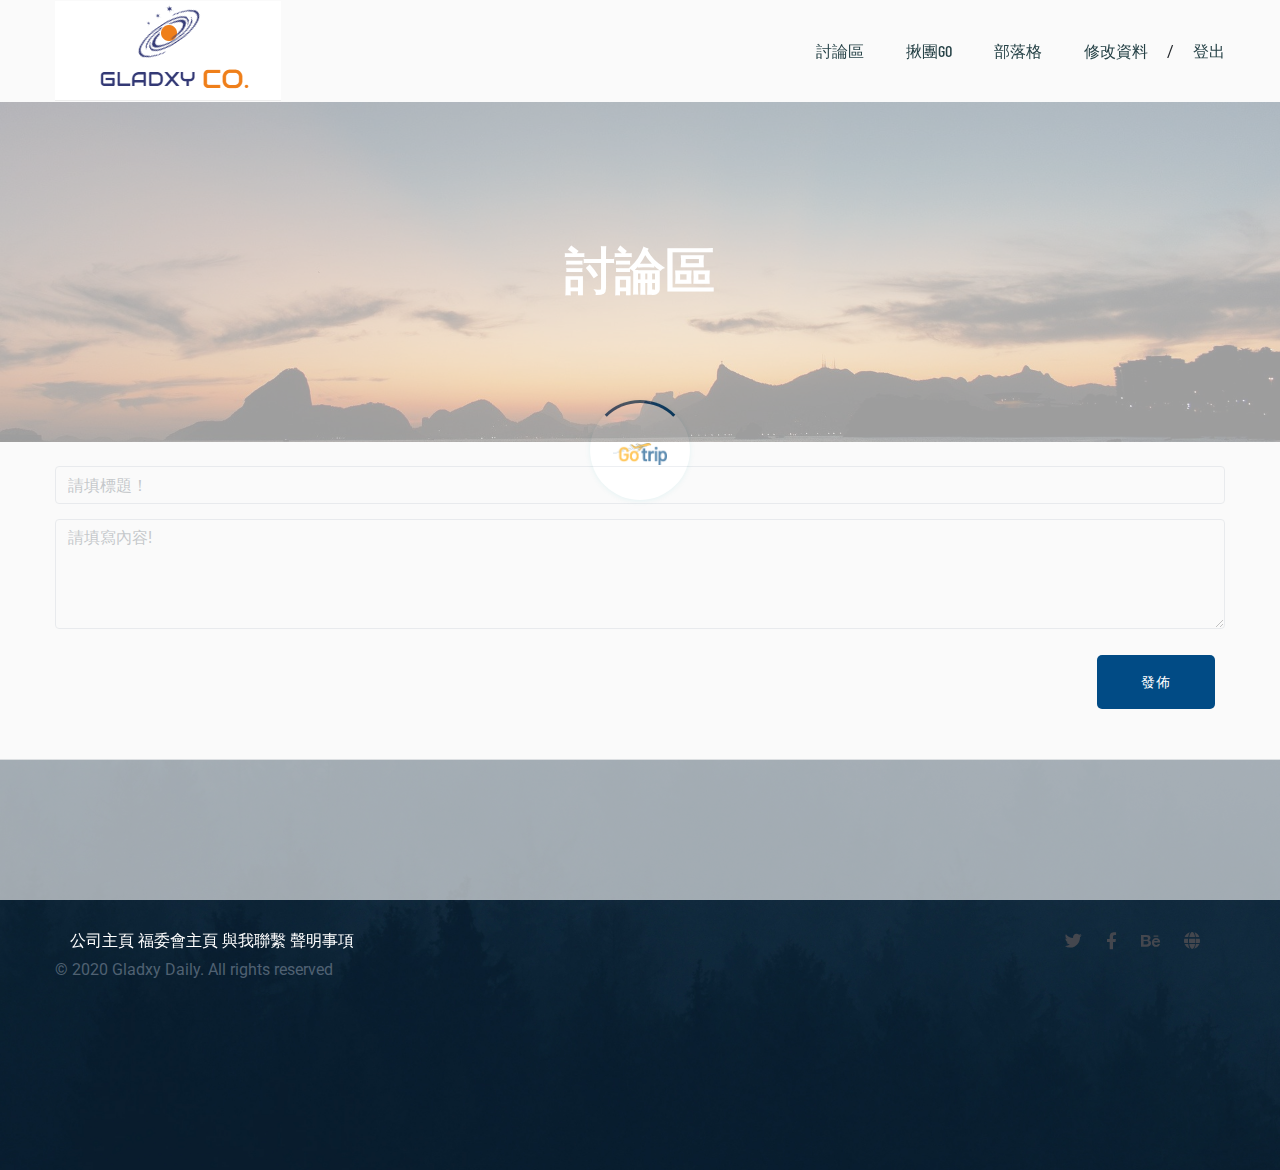
<file: forums討論區 test.html>
<!DOCTYPE html>
<html class="no-js" lang="zxx">

<head>
    <meta charset="utf-8">
    <meta http-equiv="x-ua-compatible" content="ie=edge">
    <title>forums討論區 test</title>
    <meta name="description" content="">
    <meta name="viewport" content="width=device-width, initial-scale=1">
    <link rel="manifest" href="site.webmanifest">
    <link rel="shortcut icon" type="image/x-icon" href="assets/img/favicon.ico">


    <!-- CSS here -->
    <link rel="stylesheet" href="assets/css/bootstrap.min.css">
    <link rel="stylesheet" href="assets/css/owl.carousel.min.css">
    <link rel="stylesheet" href="assets/css/flaticon.css">
    <link rel="stylesheet" href="assets/css/slicknav.css">
    <link rel="stylesheet" href="assets/css/animate.min.css">
    <link rel="stylesheet" href="assets/css/magnific-popup.css">
    <link rel="stylesheet" href="assets/css/fontawesome-all.min.css">
    <link rel="stylesheet" href="assets/css/themify-icons.css">
    <link rel="stylesheet" href="assets/css/slick.css">
    <link rel="stylesheet" href="assets/css/nice-select.css">
    <link rel="stylesheet" href="assets/css/style.css">
    <link rel="stylesheet" href="assets/fonts/fontawesome-free-5.14.0-web/css/all.css">
    <script src="assets/js/fetch_測試.js" defer></script>
    <style>
        .push_right {
            display: flex;
            flex-direction: row-reverse;
        }

        .button_margin {
            margin: 10px;
        }

        .footer_range {
            margin-top: 40px;
        }

        /* .footer-end-social a,
        .footer_link a {
            font-size: 120%;
            color: black;
            text-decoration: none;
            margin: 5px;
        } */

        .footer-end-range {
            display: flex;
            justify-content: space-between;
            margin: auto;
            /* width: 900px; */
        }

        .response_range {
            display: flex;
        }

        .main_BCC {
            background-color: #FFF8D7;
            border-radius: 5px;
        }

        .text_mragin {
            margin-right: 10px;
        }

        .figure_range {
            margin: 5px;
        }
    </style>
</head>

<body>
    <!-- Preloader Start -->
    <div id="preloader-active">
        <div class="preloader d-flex align-items-center justify-content-center">
            <div class="preloader-inner position-relative">
                <div class="preloader-circle"></div>
                <div class="preloader-img pere-text">
                    <img src="assets/img/logo/logo.png" alt="">
                </div>
            </div>
        </div>
    </div>
    <!-- Preloader Start -->
    <header>
        <!-- Header Start -->
        <div class="header-area">
            <div class="main-header ">
                <div class="header-bottom  header-sticky">
                    <div class="container">
                        <div class="row align-items-center">
                            <!-- Logo -->
                            <div class="col-xl-2 col-lg-2 col-md-1">
                                <div class="logo">
                                    <a href="#"><img src="assets/img/logo/Gladxy_co._LOGO_Small.png" alt=""></a>
                                </div>
                            </div>
                            <div class="col-xl-10 col-lg-10 col-md-10">
                                <!-- Main-menu -->
                                <div class="main-menu f-right d-none d-lg-block">
                                    <nav>
                                        <ul id="navigation">
                                            <li><a href="#">討論區</a></li>
                                            <li><a href="#">揪團GO</a></li>
                                            <li><a href="#">部落格</a></li>
                                            <!-- <li><a href="#">Blog</a>
                                                <ul class="submenu">
                                                    <li><a href="#">Blog</a></li>
                                                    <li><a href="#">Blog Details</a></li>
                                                </ul>
                                            </li> -->
                                            <!-- <li><a href="#">Pages</a>
                                                <ul class="submenu">
                                                    <li><a href="#">Element</a></li>
                                                </ul>
                                            </li> -->
                                            <li><a href="#">修改資料</a></li>/<li><a href="#">登出</a></li>

                                        </ul>
                                    </nav>
                                </div>
                            </div>
                            <!-- Mobile Menu -->
                            <div class="col-12">
                                <div class="mobile_menu d-block d-lg-none"></div>
                            </div>
                        </div>
                    </div>
                </div>
            </div>
        </div>
        <!-- Header End -->
    </header>

    <!-- slider Area Start-->
    <div class="slider-area ">
        <!-- Mobile Menu -->
        <div class="single-slider slider-height2 d-flex align-items-center" data-background="assets/img/hero/討論區主圖.jpg">
            <div class="container">
                <div class="row">
                    <div class="col-xl-12">
                        <div class="hero-cap text-center">
                            <h2>討論區</h2>
                        </div>
                    </div>
                </div>
            </div>
        </div>
    </div>
    <!-- slider Area End-->
    <br />
    <main>
        <div class="container">
            <!-- <div aria-label="breadcrumb">
                <ol class="breadcrumb breadcumb_color">
                    <li class="breadcrumb-item"><a href="#">首頁</a></li>
                    <li class="breadcrumb-item active" aria-current="page">討論區</li>
                </ol>
            </div> -->
            <div class="main_range">
                <div class="form-group">
                    <input class="form-control" type="text" id="get-title" placeholder="請填標題！">
                    <p></p>
                    <textarea class="form-control" id="get-content" placeholder="請填寫內容!" rows="4"></textarea>
                </div>
                <div class="push_right">
                    <button type="submit" class="btn btn-secondary button_margin" id="post-btn">發佈</button>
                    <!--<button type="submit" class="btn btn-secondary button_margin" id="get-btn">取得資料</button> -->

                </div>

                <p id="tpl"></p>
                <p id="tpl_message"></p>
            </div>
        </div>
    </main>
    <footer>
        <div class="footer_range footer-area footer-padding footer-bg"
            data-background="assets/img/service/footer_bg.jpg">
            <div class="container">
                <div class="footer-end-range footer_link">
                    <div class="col-xl-7 col-lg-7 col-md-7">
                        <div class="footer-end-left ">
                            <a href="#">公司主頁</a>
                            <a href="#">福委會主頁</a>
                            <a href="#">與我聯繫</a>
                            <a href="#">聲明事項</a>
                        </div>
                    </div>

                    <div class="col-xl-5 col-lg-5 col-md-5">
                        <div class="footer-social f-right">
                            <a href="#"><i class="fab fa-twitter"></i></a>
                            <a href="#"><i class="fab fa-facebook-f"></i></a>
                            <a href="#"><i class="fab fa-behance"></i></a>
                            <a href="#"><i class="fas fa-globe"></i></a>
                        </div>
                    </div>
                </div>
                <div class="footer-end-range">
                    <P>© 2020 Gladxy Daily. All rights reserved</P>
                </div>
            </div>

        </div>
    </footer>





    <!-- JS here -->
    <script>


    </script>


    <!-- All JS Custom Plugins Link Here here -->
    <script src="./assets/js/vendor/modernizr-3.5.0.min.js"></script>

    <!-- Jquery, Popper, Bootstrap -->
    <script src="./assets/js/vendor/jquery-1.12.4.min.js"></script>
    <script src="./assets/js/popper.min.js"></script>
    <script src="./assets/js/bootstrap.min.js"></script>
    <!-- Jquery Mobile Menu -->
    <script src="./assets/js/jquery.slicknav.min.js"></script>

    <!-- Jquery Slick , Owl-Carousel Plugins -->
    <script src="./assets/js/owl.carousel.min.js"></script>
    <script src="./assets/js/slick.min.js"></script>
    <!-- One Page, Animated-HeadLin -->
    <script src="./assets/js/wow.min.js"></script>
    <script src="./assets/js/animated.headline.js"></script>
    <script src="./assets/js/jquery.magnific-popup.js"></script>

    <!-- Scrollup, nice-select, sticky -->
    <script src="./assets/js/jquery.scrollUp.min.js"></script>
    <script src="./assets/js/jquery.nice-select.min.js"></script>
    <script src="./assets/js/jquery.sticky.js"></script>

    <!-- contact js -->
    <script src="./assets/js/contact.js"></script>
    <script src="./assets/js/jquery.form.js"></script>
    <script src="./assets/js/jquery.validate.min.js"></script>
    <script src="./assets/js/mail-script.js"></script>
    <script src="./assets/js/jquery.ajaxchimp.min.js"></script>

    <!-- Jquery Plugins, main Jquery -->
    <script src="./assets/js/plugins.js"></script>
    <script src="./assets/js/main.js"></script>


</body>

</html>
</file>
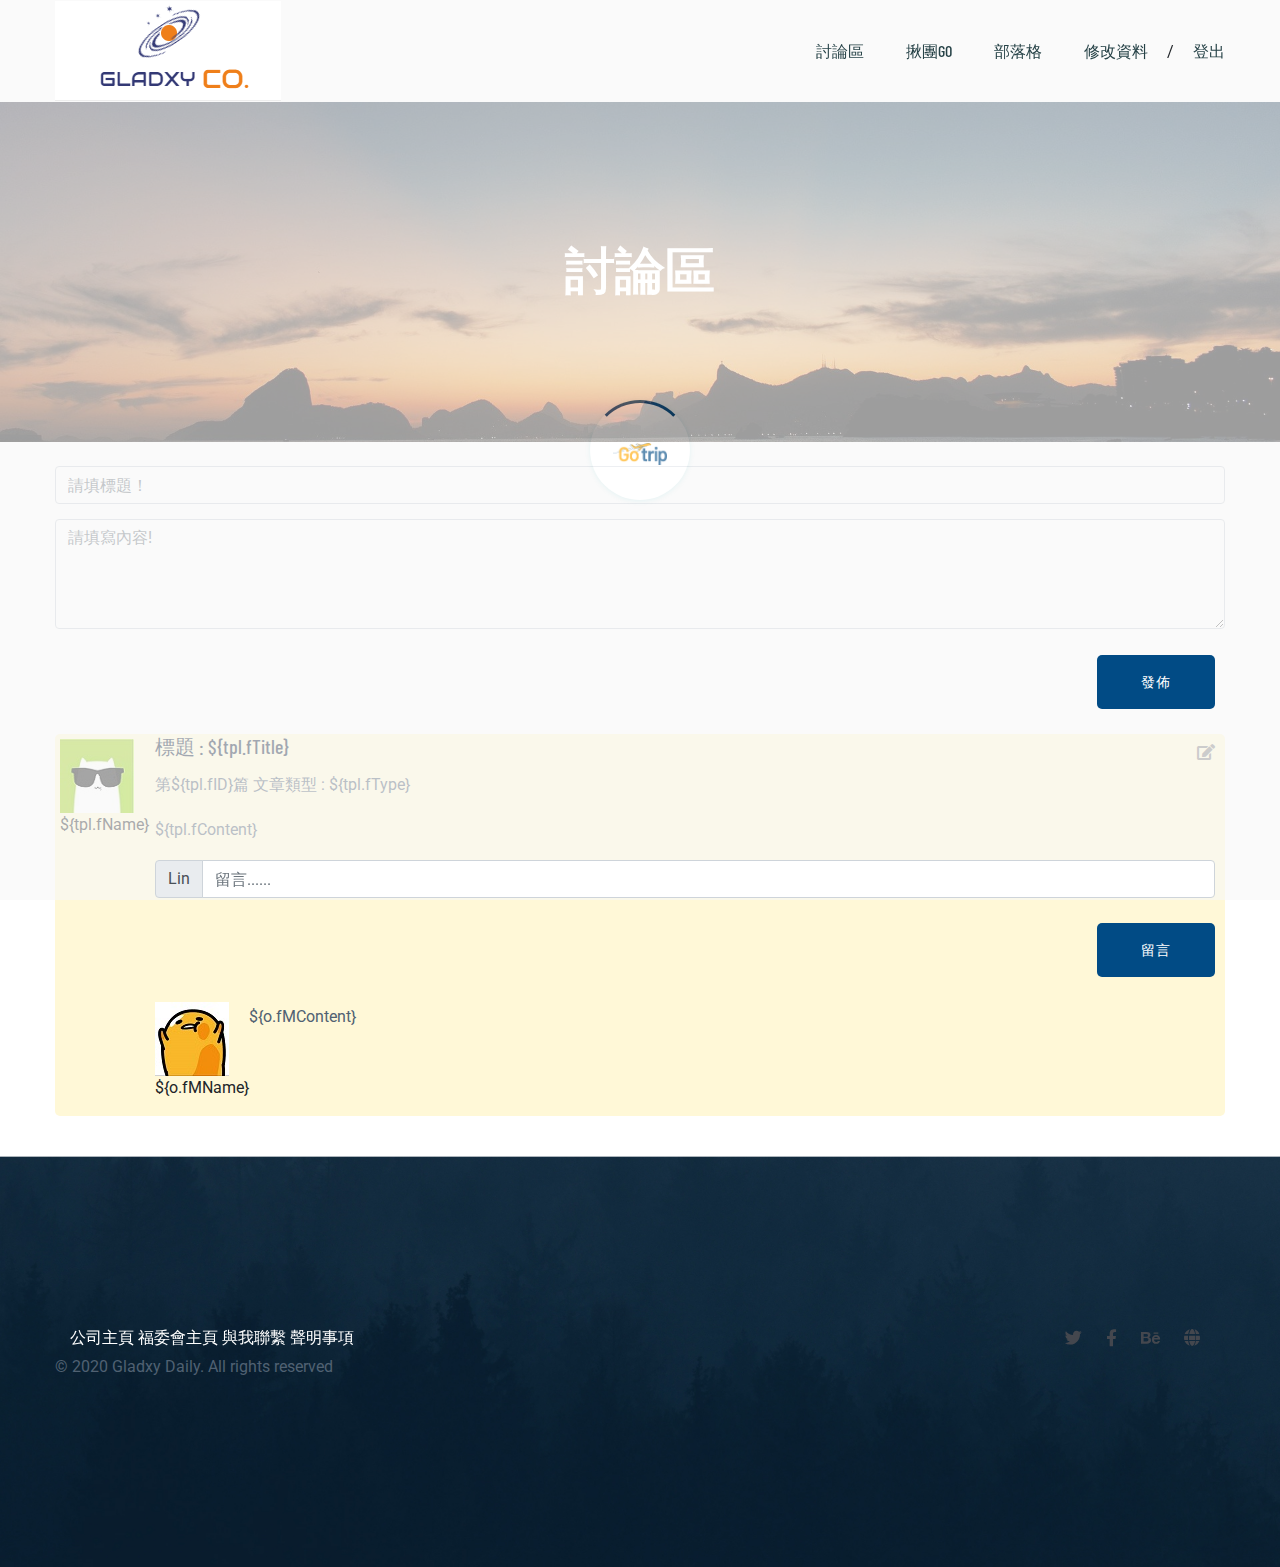
<file: forums討論區.html>
<!DOCTYPE html>
<html class="no-js" lang="zxx">

<head>
    <meta charset="utf-8">
    <meta http-equiv="x-ua-compatible" content="ie=edge">
    <title>forums討論區 </title>
    <meta name="description" content="">
    <meta name="viewport" content="width=device-width, initial-scale=1">
    <link rel="manifest" href="site.webmanifest">
    <link rel="shortcut icon" type="image/x-icon" href="assets/img/favicon.ico">


    <!-- CSS here -->
    <link rel="stylesheet" href="assets/css/bootstrap.min.css">
    <link rel="stylesheet" href="assets/css/owl.carousel.min.css">
    <link rel="stylesheet" href="assets/css/flaticon.css">
    <link rel="stylesheet" href="assets/css/slicknav.css">
    <link rel="stylesheet" href="assets/css/animate.min.css">
    <link rel="stylesheet" href="assets/css/magnific-popup.css">
    <link rel="stylesheet" href="assets/css/fontawesome-all.min.css">
    <link rel="stylesheet" href="assets/css/themify-icons.css">
    <link rel="stylesheet" href="assets/css/slick.css">
    <link rel="stylesheet" href="assets/css/nice-select.css">
    <link rel="stylesheet" href="assets/css/style.css">
    <link rel="stylesheet" href="assets/fonts/fontawesome-free-5.14.0-web/css/all.css">
    <script src="assets/js/fetch_測試.js" defer></script>
    <style>
        .push_right {
            display: flex;
            flex-direction: row-reverse;
        }

        .icon_right {
            display: flex;
            justify-content: space-between;
        }

        .button_margin {
            margin: 10px;
        }

        .footer_range {
            margin-top: 40px;
        }

        /* .footer-end-social a,
        .footer_link a {
            font-size: 120%;
            color: black;
            text-decoration: none;
            margin: 5px;
        } */

        .footer-end-range {
            display: flex;
            justify-content: space-between;
            margin: auto;
            /* width: 900px; */
        }

        .response_range {
            display: flex;
        }

        .main_BCC {
            background-color: #FFF8D7;
            border-radius: 5px;
        }

        .text_mragin {
            margin-right: 10px;
        }

        .figure_range {
            margin: 5px;
        }
    </style>
</head>

<body>
    <!-- Preloader Start -->
    <div id="preloader-active">
        <div class="preloader d-flex align-items-center justify-content-center">
            <div class="preloader-inner position-relative">
                <div class="preloader-circle"></div>
                <div class="preloader-img pere-text">
                    <img src="assets/img/logo/logo.png" alt="">
                </div>
            </div>
        </div>
    </div>
    <!-- Preloader Start -->
    <header>
        <!-- Header Start -->
        <div class="header-area">
            <div class="main-header ">
                <div class="header-bottom  header-sticky">
                    <div class="container">
                        <div class="row align-items-center">
                            <!-- Logo -->
                            <div class="col-xl-2 col-lg-2 col-md-1">
                                <div class="logo">
                                    <a href="#"><img src="assets/img/logo/Gladxy_co._LOGO_Small.png" alt=""></a>
                                </div>
                            </div>
                            <div class="col-xl-10 col-lg-10 col-md-10">
                                <!-- Main-menu -->
                                <div class="main-menu f-right d-none d-lg-block">
                                    <nav>
                                        <ul id="navigation">
                                            <li><a href="#">討論區</a></li>
                                            <li><a href="#">揪團GO</a></li>
                                            <li><a href="#">部落格</a></li>
                                            <!-- <li><a href="#">Blog</a>
                                                <ul class="submenu">
                                                    <li><a href="#">Blog</a></li>
                                                    <li><a href="#">Blog Details</a></li>
                                                </ul>
                                            </li> -->
                                            <!-- <li><a href="#">Pages</a>
                                                <ul class="submenu">
                                                    <li><a href="#">Element</a></li>
                                                </ul>
                                            </li> -->
                                            <li><a href="#">修改資料</a></li>/<li><a href="#">登出</a></li>

                                        </ul>
                                    </nav>
                                </div>
                            </div>
                            <!-- Mobile Menu -->
                            <div class="col-12">
                                <div class="mobile_menu d-block d-lg-none"></div>
                            </div>
                        </div>
                    </div>
                </div>
            </div>
        </div>
        <!-- Header End -->
    </header>

    <!-- slider Area Start-->
    <div class="slider-area ">
        <!-- Mobile Menu -->
        <div class="single-slider slider-height2 d-flex align-items-center" data-background="assets/img/hero/討論區主圖.jpg">
            <div class="container">
                <div class="row">
                    <div class="col-xl-12">
                        <div class="hero-cap text-center">
                            <h2>討論區</h2>
                        </div>
                    </div>
                </div>
            </div>
        </div>
    </div>
    <!-- slider Area End-->
    <br />
    <main>
        <div class="container">
            <!-- <div aria-label="breadcrumb">
                <ol class="breadcrumb breadcumb_color">
                    <li class="breadcrumb-item"><a href="#">首頁</a></li>
                    <li class="breadcrumb-item active" aria-current="page">討論區</li>
                </ol>
            </div> -->
            <div class="main_range">
                <div class="form-group">
                    <input class="form-control" type="text" id="get-title" placeholder="請填標題！">
                    <p></p>
                    <textarea class="form-control" id="get-content" placeholder="請填寫內容!" rows="4"></textarea>
                </div>
                <div class="push_right">
                    <button type="submit" class="btn btn-secondary button_margin" id="post-btn">發佈</button>
                    <!--<button type="submit" class="btn btn-secondary button_margin" id="get-btn">取得資料</button> -->

                </div>

                <p></p>
                            <div class="modal fade" id="exampleModal" tabindex="-1" aria-labelledby="exampleModalLabel" aria-hidden="true">
                                <div class="modal-dialog">
                                    <div class="modal-content">
                                    <div class="modal-header">
                                        <h5 class="modal-title" id="exampleModalLabel">修改發文內容</h5>
                                        <button type="button" class="close" data-dismiss="modal" aria-label="Close">
                                        <span aria-hidden="true">&times;</span>
                                        </button>
                                    </div>
                                    <div class="modal-body">
                                        <form>
                                        <div class="form-group">
                                            <label for="recipient-name" class="col-form-label">標題:</label>
                                            <input type="text" class="form-control" id="recipient-name" value="${tpl.fTitle}">
                                        </div>
                                        <div class="form-group">
                                            <label for="message-text" class="col-form-label">內容:</label>
                                            <textarea class="form-control" id="message-text">${tpl.fContent}</textarea>
                                        </div>
                                        </form>
                                    </div>
                                    <div class="modal-footer">
                                        <button type="button" class="btn btn-secondary" data-dismiss="modal">關閉</button>
                                        <button type="button" class="btn btn-primary">儲存</button>
                                    </div>
                                    </div>
                                </div>
                            </div>
                <div class="media main_BCC">
                    <figure class="figure_range">
                        <img src="assets/img/blog/匿名頭像1.jpg" class="align-self-start mr-3" alt="...">
                        <figcaption>${tpl.fName}</figcaption>
                    </figure>

                    <div class="media-body">
                        <div class="icon_right">
                            <h5 class="mt-0" id="title">標題 : ${tpl.fTitle}</h5>
                            <a href="/api/API/${tpl.fID}" data-target="#exampleModal" data-toggle="modal">
                                <i class="fas fa-edit button_margin" style="color:gray"></i>
                            </a>
                            <!-- <button type="button" class="btn btn-primary" data-toggle="modal" data-target="#exampleModal" data-whatever="@mdo">Open modal for @mdo</button> -->


                            
                        </div>
                        <p>第${tpl.fID}篇  文章類型 : ${tpl.fType}</p>  
                        <p></p>
                        <p id="content">${tpl.fContent}</p>

                        <div class="input-group ">
                            <div class="input-group-prepend">
                                <div class="input-group-text">Lin</div>
                            </div>
                            <input type="text" class="form-control text_mragin" id="${tpl.fID}"  name="${tpl.fID}"
                                placeholder="留言......">
                        </div>
                        <p></p>
                        <div class="push_right">
                            <button type="submit" class="btn btn-secondary button_margin">留言</button>
                            <!-- <button type="submit" class="btn btn-secondary button_margin">加入圖片</button> -->
                        </div>
                        <P></P>
                        <div class="response_range">
                            <figure>
                                <img src="assets/img/blog/頭像2.jpg" class="align-self-start mr-3" alt="...">
                                <figcaption>${o.fMName}</figcaption>
                            </figure>

                            <p>${o.fMContent}</p>
                        </div>
                    </div>

                </div>
            </div>
        </div>
    </main>
    <footer>
        <div class="footer_range footer-area footer-padding footer-bg"
            data-background="assets/img/service/footer_bg.jpg">
            <div class="container">
                <div class="footer-end-range footer_link">
                    <div class="col-xl-7 col-lg-7 col-md-7">
                        <div class="footer-end-left ">
                            <a href="#">公司主頁</a>
                            <a href="#">福委會主頁</a>
                            <a href="#">與我聯繫</a>
                            <a href="#">聲明事項</a>
                        </div>
                    </div>

                    <div class="col-xl-5 col-lg-5 col-md-5">
                        <div class="footer-social f-right">
                            <a href="#"><i class="fab fa-twitter"></i></a>
                            <a href="#"><i class="fab fa-facebook-f"></i></a>
                            <a href="#"><i class="fab fa-behance"></i></a>
                            <a href="#"><i class="fas fa-globe"></i></a>
                        </div>
                    </div>
                </div>
                <div class="footer-end-range">
                    <P>© 2020 Gladxy Daily. All rights reserved</P>
                </div>
            </div>

        </div>
    </footer>





    <!-- JS here -->



    <!-- All JS Custom Plugins Link Here here -->
    <script src="./assets/js/vendor/modernizr-3.5.0.min.js"></script>

    <!-- Jquery, Popper, Bootstrap -->
    <script src="./assets/js/vendor/jquery-1.12.4.min.js"></script>
    <script src="./assets/js/popper.min.js"></script>
    <script src="./assets/js/bootstrap.min.js"></script>
    <!-- Jquery Mobile Menu -->
    <script src="./assets/js/jquery.slicknav.min.js"></script>

    <!-- Jquery Slick , Owl-Carousel Plugins -->
    <script src="./assets/js/owl.carousel.min.js"></script>
    <script src="./assets/js/slick.min.js"></script>
    <!-- One Page, Animated-HeadLin -->
    <script src="./assets/js/wow.min.js"></script>
    <script src="./assets/js/animated.headline.js"></script>
    <script src="./assets/js/jquery.magnific-popup.js"></script>

    <!-- Scrollup, nice-select, sticky -->
    <script src="./assets/js/jquery.scrollUp.min.js"></script>
    <script src="./assets/js/jquery.nice-select.min.js"></script>
    <script src="./assets/js/jquery.sticky.js"></script>

    <!-- contact js -->
    <script src="./assets/js/contact.js"></script>
    <script src="./assets/js/jquery.form.js"></script>
    <script src="./assets/js/jquery.validate.min.js"></script>
    <script src="./assets/js/mail-script.js"></script>
    <script src="./assets/js/jquery.ajaxchimp.min.js"></script>

    <!-- Jquery Plugins, main Jquery -->
    <script src="./assets/js/plugins.js"></script>
    <script src="./assets/js/main.js"></script>


</body>

</html>
</file>
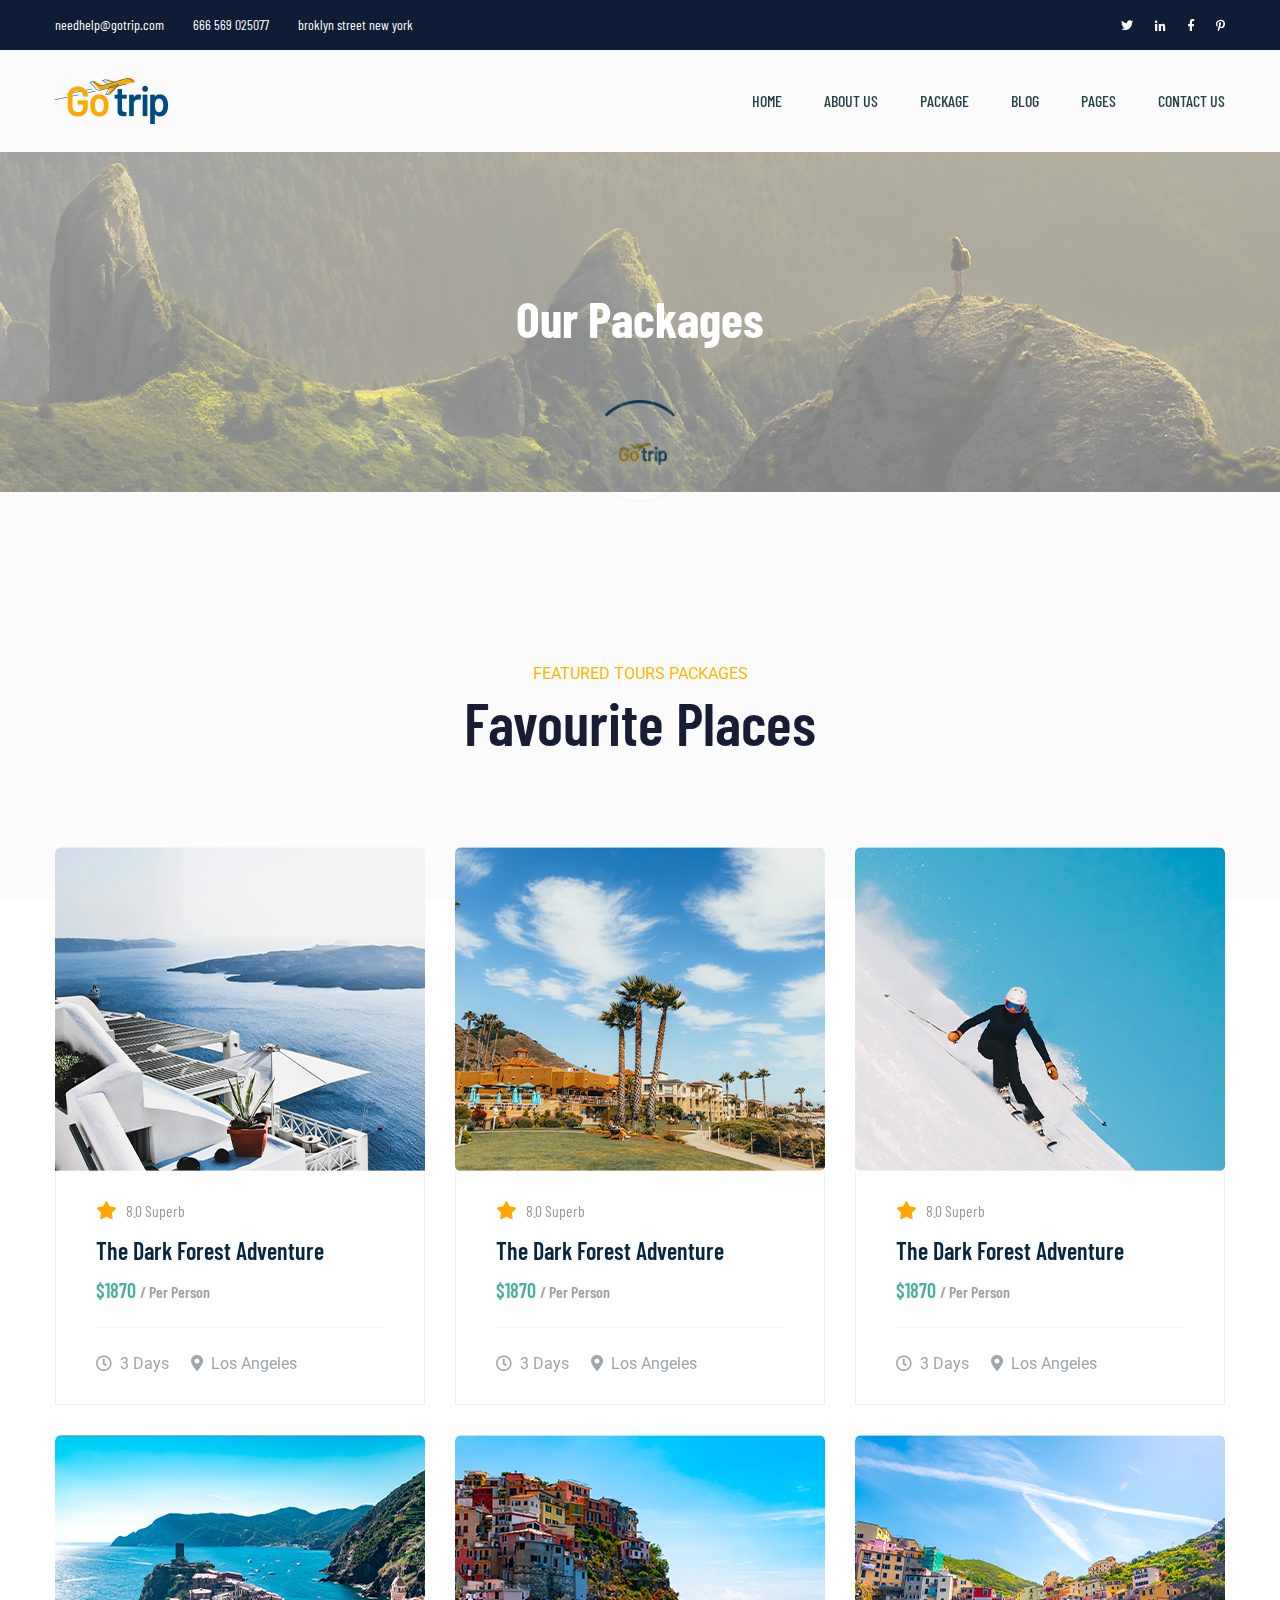
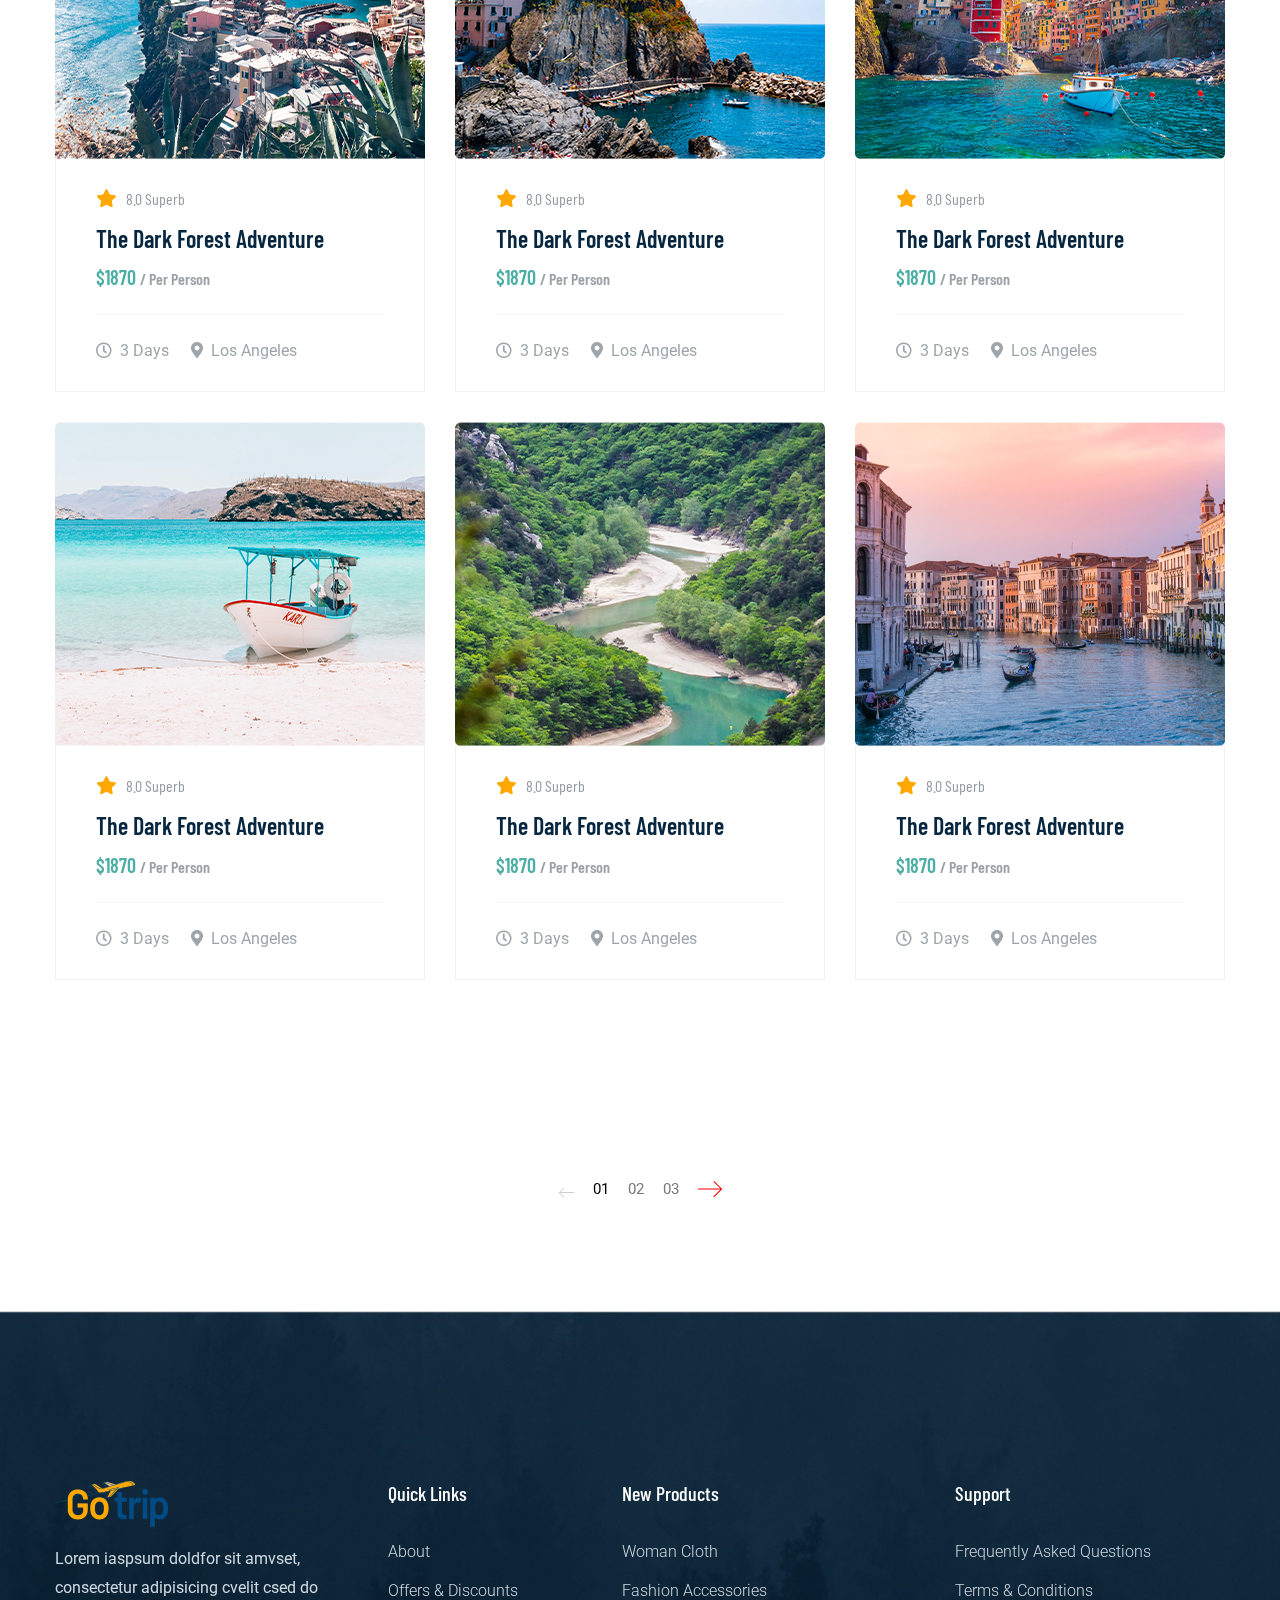
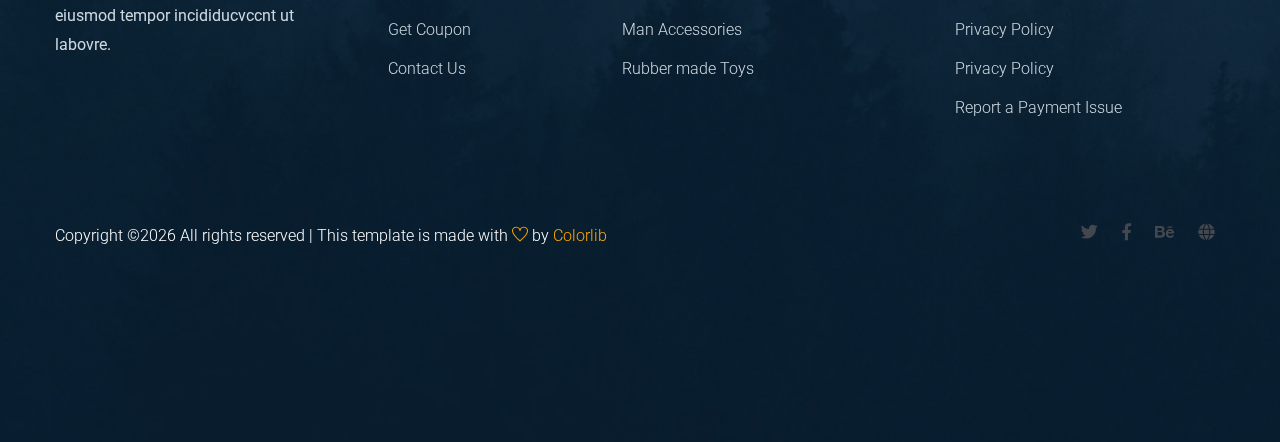
<file: packages.html>
<!doctype html>
<html class="no-js" lang="zxx">
    <head>
        <meta charset="utf-8">
        <meta http-equiv="x-ua-compatible" content="ie=edge">
        <title>Travel HTML-5 Template </title>
        <meta name="description" content="">
        <meta name="viewport" content="width=device-width, initial-scale=1">
        <link rel="manifest" href="site.webmanifest">
		<link rel="shortcut icon" type="image/x-icon" href="assets/img/favicon.ico">

		<!-- CSS here -->
            <link rel="stylesheet" href="assets/css/bootstrap.min.css">
            <link rel="stylesheet" href="assets/css/owl.carousel.min.css">
            <link rel="stylesheet" href="assets/css/flaticon.css">
            <link rel="stylesheet" href="assets/css/slicknav.css">
            <link rel="stylesheet" href="assets/css/animate.min.css">
            <link rel="stylesheet" href="assets/css/magnific-popup.css">
            <link rel="stylesheet" href="assets/css/fontawesome-all.min.css">
            <link rel="stylesheet" href="assets/css/themify-icons.css">
            <link rel="stylesheet" href="assets/css/slick.css">
            <link rel="stylesheet" href="assets/css/nice-select.css">
            <link rel="stylesheet" href="assets/css/style.css">
   </head>

   <body>
    <!-- Preloader Start -->
    <div id="preloader-active">
        <div class="preloader d-flex align-items-center justify-content-center">
            <div class="preloader-inner position-relative">
                <div class="preloader-circle"></div>
                <div class="preloader-img pere-text">
                    <img src="assets/img/logo/logo.png" alt="">
                </div>
            </div>
        </div>
    </div>
    <!-- Preloader Start -->
    <header>
        <!-- Header Start -->
       <div class="header-area">
            <div class="main-header ">
                <div class="header-top top-bg d-none d-lg-block">
                   <div class="container">
                    <div class="row justify-content-between align-items-center">
                        <div class="col-lg-8">
                            <div class="header-info-left">
                                <ul>                          
                                    <li>needhelp@gotrip.com</li>
                                    <li>666 569 025077</li>
                                    <li>broklyn street new york</li>
                                </ul>
                            </div>
                        </div>
                        <div class="col-lg-4">
                            <div class="header-info-right f-right">
                                <ul class="header-social">    
                                    <li><a href="#"><i class="fab fa-twitter"></i></a></li>
                                    <li><a href="#"><i class="fab fa-linkedin-in"></i></a></li>
                                    <li><a href="#"><i class="fab fa-facebook-f"></i></a></li>
                                   <li> <a href="#"><i class="fab fa-pinterest-p"></i></a></li>
                                </ul>
                            </div>
                        </div>
                       </div>
                   </div>
                </div>
               <div class="header-bottom  header-sticky">
                    <div class="container">
                        <div class="row align-items-center">
                            <!-- Logo -->
                            <div class="col-xl-2 col-lg-2 col-md-1">
                                <div class="logo">
                                  <a href="index.html"><img src="assets/img/logo/logo.png" alt=""></a>
                                </div>
                            </div>
                            <div class="col-xl-10 col-lg-10 col-md-10">
                                <!-- Main-menu -->
                                <div class="main-menu f-right d-none d-lg-block">
                                    <nav>               
                                        <ul id="navigation">                                                                                                                                     
                                            <li><a href="index.html">Home</a></li>
                                            <li><a href="about.html">About US</a></li>
                                            <li><a href="packages.html">Package</a></li>
                                            <li><a href="blog.html">Blog</a>
                                                <ul class="submenu">
                                                    <li><a href="blog.html">Blog</a></li>
                                                    <li><a href="single-blog.html">Blog Details</a></li>
                                                </ul>
                                            </li>
                                            <li><a href="#">Pages</a>
                                                <ul class="submenu">
                                                    <li><a href="elements.html">Element</a></li>
                                                </ul>
                                            </li>
                                            <li><a href="contact.html">Contact Us</a></li>
                                        </ul>
                                    </nav>
                                </div>
                            </div>
                            <!-- Mobile Menu -->
                            <div class="col-12">
                                <div class="mobile_menu d-block d-lg-none"></div>
                            </div>
                        </div>
                    </div>
               </div>
            </div>
       </div>
        <!-- Header End -->
    </header>

    <main>
        <!-- slider Area Start-->
        <div class="slider-area ">
            <!-- Mobile Menu -->
            <div class="single-slider slider-height2 d-flex align-items-center" data-background="assets/img/hero/contact_hero.jpg">
                <div class="container">
                    <div class="row">
                        <div class="col-xl-12">
                            <div class="hero-cap text-center">
                                <h2>Our Packages</h2>
                            </div>
                        </div>
                    </div>
                </div>
            </div>
        </div>
        <!-- slider Area End-->

        <!-- Favourite Places Start -->
        <div class="favourite-place place-padding">
            <div class="container">
                <!-- Section Tittle -->
                <div class="row">
                    <div class="col-lg-12">
                        <div class="section-tittle text-center">
                            <span>FEATURED TOURS Packages</span>
                            <h2>Favourite Places</h2>
                        </div>
                    </div>
                </div>
                <div class="row">
                    <div class="col-xl-4 col-lg-4 col-md-6">
                        <div class="single-place mb-30">
                            <div class="place-img">
                                <img src="assets/img/service/services1.jpg" alt="">
                            </div>
                            <div class="place-cap">
                                <div class="place-cap-top">
                                    <span><i class="fas fa-star"></i><span>8.0 Superb</span> </span>
                                    <h3><a href="#">The Dark Forest Adventure</a></h3>
                                    <p class="dolor">$1870 <span>/ Per Person</span></p>
                                </div>
                                <div class="place-cap-bottom">
                                    <ul>
                                        <li><i class="far fa-clock"></i>3 Days</li>
                                        <li><i class="fas fa-map-marker-alt"></i>Los Angeles</li>
                                    </ul>
                                </div>
                            </div>
                        </div>
                    </div>
                    <div class="col-xl-4 col-lg-4 col-md-6">
                        <div class="single-place mb-30">
                            <div class="place-img">
                                <img src="assets/img/service/services2.jpg" alt="">
                            </div>
                            <div class="place-cap">
                                <div class="place-cap-top">
                                    <span><i class="fas fa-star"></i><span>8.0 Superb</span> </span>
                                    <h3><a href="#">The Dark Forest Adventure</a></h3>
                                    <p class="dolor">$1870 <span>/ Per Person</span></p>
                                </div>
                                <div class="place-cap-bottom">
                                    <ul>
                                        <li><i class="far fa-clock"></i>3 Days</li>
                                        <li><i class="fas fa-map-marker-alt"></i>Los Angeles</li>
                                    </ul>
                                </div>
                            </div>
                        </div>
                    </div>
                    <div class="col-xl-4 col-lg-4 col-md-6">
                        <div class="single-place mb-30">
                            <div class="place-img">
                                <img src="assets/img/service/services3.jpg" alt="">
                            </div>
                            <div class="place-cap">
                                <div class="place-cap-top">
                                    <span><i class="fas fa-star"></i><span>8.0 Superb</span> </span>
                                    <h3><a href="#">The Dark Forest Adventure</a></h3>
                                    <p class="dolor">$1870 <span>/ Per Person</span></p>
                                </div>
                                <div class="place-cap-bottom">
                                    <ul>
                                        <li><i class="far fa-clock"></i>3 Days</li>
                                        <li><i class="fas fa-map-marker-alt"></i>Los Angeles</li>
                                    </ul>
                                </div>
                            </div>
                        </div>
                    </div>
                    <div class="col-xl-4 col-lg-4 col-md-6">
                        <div class="single-place mb-30">
                            <div class="place-img">
                                <img src="assets/img/service/services4.jpg" alt="">
                            </div>
                            <div class="place-cap">
                                <div class="place-cap-top">
                                    <span><i class="fas fa-star"></i><span>8.0 Superb</span> </span>
                                    <h3><a href="#">The Dark Forest Adventure</a></h3>
                                    <p class="dolor">$1870 <span>/ Per Person</span></p>
                                </div>
                                <div class="place-cap-bottom">
                                    <ul>
                                        <li><i class="far fa-clock"></i>3 Days</li>
                                        <li><i class="fas fa-map-marker-alt"></i>Los Angeles</li>
                                    </ul>
                                </div>
                            </div>
                        </div>
                    </div>
                    <div class="col-xl-4 col-lg-4 col-md-6">
                        <div class="single-place mb-30">
                            <div class="place-img">
                                <img src="assets/img/service/services5.jpg" alt="">
                            </div>
                            <div class="place-cap">
                                <div class="place-cap-top">
                                    <span><i class="fas fa-star"></i><span>8.0 Superb</span> </span>
                                    <h3><a href="#">The Dark Forest Adventure</a></h3>
                                    <p class="dolor">$1870 <span>/ Per Person</span></p>
                                </div>
                                <div class="place-cap-bottom">
                                    <ul>
                                        <li><i class="far fa-clock"></i>3 Days</li>
                                        <li><i class="fas fa-map-marker-alt"></i>Los Angeles</li>
                                    </ul>
                                </div>
                            </div>
                        </div>
                    </div>
                    <div class="col-xl-4 col-lg-4 col-md-6">
                        <div class="single-place mb-30">
                            <div class="place-img">
                                <img src="assets/img/service/services6.jpg" alt="">
                            </div>
                            <div class="place-cap">
                                <div class="place-cap-top">
                                    <span><i class="fas fa-star"></i><span>8.0 Superb</span> </span>
                                    <h3><a href="#">The Dark Forest Adventure</a></h3>
                                    <p class="dolor">$1870 <span>/ Per Person</span></p>
                                </div>
                                <div class="place-cap-bottom">
                                    <ul>
                                        <li><i class="far fa-clock"></i>3 Days</li>
                                        <li><i class="fas fa-map-marker-alt"></i>Los Angeles</li>
                                    </ul>
                                </div>
                            </div>
                        </div>
                    </div>
                    <div class="col-xl-4 col-lg-4 col-md-6">
                        <div class="single-place mb-30">
                            <div class="place-img">
                                <img src="assets/img/service/services7.jpg" alt="">
                            </div>
                            <div class="place-cap">
                                <div class="place-cap-top">
                                    <span><i class="fas fa-star"></i><span>8.0 Superb</span> </span>
                                    <h3><a href="#">The Dark Forest Adventure</a></h3>
                                    <p class="dolor">$1870 <span>/ Per Person</span></p>
                                </div>
                                <div class="place-cap-bottom">
                                    <ul>
                                        <li><i class="far fa-clock"></i>3 Days</li>
                                        <li><i class="fas fa-map-marker-alt"></i>Los Angeles</li>
                                    </ul>
                                </div>
                            </div>
                        </div>
                    </div>
                    <div class="col-xl-4 col-lg-4 col-md-6">
                        <div class="single-place mb-30">
                            <div class="place-img">
                                <img src="assets/img/service/services8.jpg" alt="">
                            </div>
                            <div class="place-cap">
                                <div class="place-cap-top">
                                    <span><i class="fas fa-star"></i><span>8.0 Superb</span> </span>
                                    <h3><a href="#">The Dark Forest Adventure</a></h3>
                                    <p class="dolor">$1870 <span>/ Per Person</span></p>
                                </div>
                                <div class="place-cap-bottom">
                                    <ul>
                                        <li><i class="far fa-clock"></i>3 Days</li>
                                        <li><i class="fas fa-map-marker-alt"></i>Los Angeles</li>
                                    </ul>
                                </div>
                            </div>
                        </div>
                    </div>
                    <div class="col-xl-4 col-lg-4 col-md-6">
                        <div class="single-place mb-30">
                            <div class="place-img">
                                <img src="assets/img/service/services9.jpg" alt="">
                            </div>
                            <div class="place-cap">
                                <div class="place-cap-top">
                                    <span><i class="fas fa-star"></i><span>8.0 Superb</span> </span>
                                    <h3><a href="#">The Dark Forest Adventure</a></h3>
                                    <p class="dolor">$1870 <span>/ Per Person</span></p>
                                </div>
                                <div class="place-cap-bottom">
                                    <ul>
                                        <li><i class="far fa-clock"></i>3 Days</li>
                                        <li><i class="fas fa-map-marker-alt"></i>Los Angeles</li>
                                    </ul>
                                </div>
                            </div>
                        </div>
                    </div>
                </div>
            </div>
        </div>
        <!-- Favourite Places End -->

        <!-- Pagination-area Start -->
        <div class="pagination-area pb-100 text-center">
            <div class="container">
                <div class="row">
                    <div class="col-xl-12">
                        <div class="single-wrap d-flex justify-content-center">
                            <nav aria-label="Page navigation example">
                                <ul class="pagination justify-content-start">
                                  <li class="page-item"><a class="page-link" href="#"><span class="flaticon-arrow roted left-arrow"></span></a></li>
                                    <li class="page-item active"><a class="page-link" href="#">01</a></li>
                                    <li class="page-item"><a class="page-link" href="#">02</a></li>
                                    <li class="page-item"><a class="page-link" href="#">03</a></li>
                                  <li class="page-item"><a class="page-link" href="#"><span class="flaticon-arrow right-arrow"></span></a></li>
                                </ul>
                              </nav>
                        </div>
                    </div>
                </div>
            </div>
        </div>
        <!-- Pagination-area End -->
    </main>
    <footer>
        
        <!-- Footer Start-->
        <div class="footer-area footer-padding footer-bg" data-background="assets/img/service/footer_bg.jpg">
            <div class="container">
                <div class="row d-flex justify-content-between">
                    <div class="col-xl-3 col-lg-3 col-md-5 col-sm-6">
                       <div class="single-footer-caption mb-50">
                         <div class="single-footer-caption mb-30">
                              <!-- logo -->
                             <div class="footer-logo">
                                 <a href="index.html"><img src="assets/img/logo/logo2_footer.png" alt=""></a>
                             </div>
                             <div class="footer-tittle">
                                 <div class="footer-pera">
                                     <p>Lorem iaspsum doldfor sit amvset, consectetur adipisicing cvelit csed do eiusmod tempor incididucvccnt ut labovre.</p>
                                </div>
                             </div>
                         </div>
                       </div>
                    </div>
                    <div class="col-xl-2 col-lg-3 col-md-3 col-sm-5">
                        <div class="single-footer-caption mb-50">
                            <div class="footer-tittle">
                                <h4>Quick Links</h4>
                                <ul>
                                    <li><a href="#">About</a></li>
                                    <li><a href="#"> Offers & Discounts</a></li>
                                    <li><a href="#"> Get Coupon</a></li>
                                    <li><a href="#">  Contact Us</a></li>
                                </ul>
                            </div>
                        </div>
                    </div>
                    <div class="col-xl-3 col-lg-3 col-md-4 col-sm-7">
                        <div class="single-footer-caption mb-50">
                            <div class="footer-tittle">
                                <h4>New Products</h4>
                                <ul>
                                    <li><a href="#">Woman Cloth</a></li>
                                    <li><a href="#">Fashion Accessories</a></li>
                                    <li><a href="#"> Man Accessories</a></li>
                                    <li><a href="#"> Rubber made Toys</a></li>
                                </ul>
                            </div>
                        </div>
                    </div>
                    <div class="col-xl-3 col-lg-3 col-md-5 col-sm-7">
                        <div class="single-footer-caption mb-50">
                            <div class="footer-tittle">
                                <h4>Support</h4>
                                <ul>
                                 <li><a href="#">Frequently Asked Questions</a></li>
                                 <li><a href="#">Terms & Conditions</a></li>
                                 <li><a href="#">Privacy Policy</a></li>
                                 <li><a href="#">Privacy Policy</a></li>
                                 <li><a href="#">Report a Payment Issue</a></li>
                             </ul>
                            </div>
                        </div>
                    </div>
                </div>
                <!-- Footer bottom -->
                <div class="row pt-padding">
                 <div class="col-xl-7 col-lg-7 col-md-7">
                    <div class="footer-copy-right">
                         <p><!-- Link back to Colorlib can't be removed. Template is licensed under CC BY 3.0. -->
  Copyright &copy;<script>document.write(new Date().getFullYear());</script> All rights reserved | This template is made with <i class="ti-heart" aria-hidden="true"></i> by <a href="https://colorlib.com" target="_blank">Colorlib</a>
  <!-- Link back to Colorlib can't be removed. Template is licensed under CC BY 3.0. --></p>
                    </div>
                 </div>
                  <div class="col-xl-5 col-lg-5 col-md-5">
                        <!-- social -->
                        <div class="footer-social f-right">
                            <a href="#"><i class="fab fa-twitter"></i></a>
                            <a href="#"><i class="fab fa-facebook-f"></i></a>
                            <a href="#"><i class="fab fa-behance"></i></a>
                            <a href="#"><i class="fas fa-globe"></i></a>
                        </div>
                 </div>
             </div>
            </div>
        </div>
        <!-- Footer End-->
 
    </footer>

	<!-- JS here -->
	
		<!-- All JS Custom Plugins Link Here here -->
        <script src="./assets/js/vendor/modernizr-3.5.0.min.js"></script>
		
		<!-- Jquery, Popper, Bootstrap -->
		<script src="./assets/js/vendor/jquery-1.12.4.min.js"></script>
        <script src="./assets/js/popper.min.js"></script>
        <script src="./assets/js/bootstrap.min.js"></script>
	    <!-- Jquery Mobile Menu -->
        <script src="./assets/js/jquery.slicknav.min.js"></script>

		<!-- Jquery Slick , Owl-Carousel Plugins -->
        <script src="./assets/js/owl.carousel.min.js"></script>
        <script src="./assets/js/slick.min.js"></script>
		<!-- One Page, Animated-HeadLin -->
        <script src="./assets/js/wow.min.js"></script>
		<script src="./assets/js/animated.headline.js"></script>
        <script src="./assets/js/jquery.magnific-popup.js"></script>

		<!-- Scrollup, nice-select, sticky -->
        <script src="./assets/js/jquery.scrollUp.min.js"></script>
        <script src="./assets/js/jquery.nice-select.min.js"></script>
		<script src="./assets/js/jquery.sticky.js"></script>
        
        <!-- contact js -->
        <script src="./assets/js/contact.js"></script>
        <script src="./assets/js/jquery.form.js"></script>
        <script src="./assets/js/jquery.validate.min.js"></script>
        <script src="./assets/js/mail-script.js"></script>
        <script src="./assets/js/jquery.ajaxchimp.min.js"></script>
        
		<!-- Jquery Plugins, main Jquery -->	
        <script src="./assets/js/plugins.js"></script>
        <script src="./assets/js/main.js"></script>
        
    </body>
</html>
</file>
<file: assets/css/flaticon.css>
/*
  	Flaticon icon font: Flaticon
  	Creation date: 24/02/2020 10:25
  	*/

@font-face {
  font-family: "Flaticon";
  src: url("../fonts/Flaticon.eot");
  src: url("../fonts/Flaticon.eot?#iefix") format("embedded-opentype"),
       url("../fonts/Flaticon.woff2") format("woff2"),
       url("../fonts/Flaticon.woff") format("woff"),
       url("../fonts/Flaticon.ttf") format("truetype"),
       url("../fonts/Flaticon.svg#Flaticon") format("svg");
  font-weight: normal;
  font-style: normal;
}

@media screen and (-webkit-min-device-pixel-ratio:0) {
  @font-face {
    font-family: "Flaticon";
    src: url("../fonts/Flaticon.svg#Flaticon") format("svg");
  }
}

[class^="flaticon-"]:before, [class*=" flaticon-"]:before,
[class^="flaticon-"]:after, [class*=" flaticon-"]:after {   
  font-family: Flaticon;
font-style: normal;

}

.flaticon-tour:before { content: "\f100"; }
.flaticon-pay:before { content: "\f101"; }
.flaticon-experience:before { content: "\f102"; }
.flaticon-good:before { content: "\f103"; }
.flaticon-quote:before { content: "\f104"; }
.flaticon-arrow:before { content: "\f105"; }
</file>
<file: assets/css/themify-icons.css>
@font-face {
	font-family: 'themify';
	src:url('../fonts/themify.eot?-fvbane');


	src:url('../fonts/themify.eot?#iefix-fvbane') format('embedded-opentype'),
		url('../fonts/themify.woff?-fvbane') format('woff'),
		url('../fonts/themify.ttf?-fvbane') format('truetype'),
		url('../fonts/themify.svg?-fvbane#themify') format('svg');
	font-weight: normal;
	font-style: normal;
}

[class^="ti-"], [class*=" ti-"] {
	font-family: 'themify';
	speak: none;
	font-style: normal;
	font-weight: normal;
	font-variant: normal;
	text-transform: none;
	line-height: 1;

	/* Better Font Rendering =========== */
	-webkit-font-smoothing: antialiased;
	-moz-osx-font-smoothing: grayscale;
}

.ti-wand:before {
	content: "\e600";
}
.ti-volume:before {
	content: "\e601";
}
.ti-user:before {
	content: "\e602";
}
.ti-unlock:before {
	content: "\e603";
}
.ti-unlink:before {
	content: "\e604";
}
.ti-trash:before {
	content: "\e605";
}
.ti-thought:before {
	content: "\e606";
}
.ti-target:before {
	content: "\e607";
}
.ti-tag:before {
	content: "\e608";
}
.ti-tablet:before {
	content: "\e609";
}
.ti-star:before {
	content: "\e60a";
}
.ti-spray:before {
	content: "\e60b";
}
.ti-signal:before {
	content: "\e60c";
}
.ti-shopping-cart:before {
	content: "\e60d";
}
.ti-shopping-cart-full:before {
	content: "\e60e";
}
.ti-settings:before {
	content: "\e60f";
}
.ti-search:before {
	content: "\e610";
}
.ti-zoom-in:before {
	content: "\e611";
}
.ti-zoom-out:before {
	content: "\e612";
}
.ti-cut:before {
	content: "\e613";
}
.ti-ruler:before {
	content: "\e614";
}
.ti-ruler-pencil:before {
	content: "\e615";
}
.ti-ruler-alt:before {
	content: "\e616";
}
.ti-bookmark:before {
	content: "\e617";
}
.ti-bookmark-alt:before {
	content: "\e618";
}
.ti-reload:before {
	content: "\e619";
}
.ti-plus:before {
	content: "\e61a";
}
.ti-pin:before {
	content: "\e61b";
}
.ti-pencil:before {
	content: "\e61c";
}
.ti-pencil-alt:before {
	content: "\e61d";
}
.ti-paint-roller:before {
	content: "\e61e";
}
.ti-paint-bucket:before {
	content: "\e61f";
}
.ti-na:before {
	content: "\e620";
}
.ti-mobile:before {
	content: "\e621";
}
.ti-minus:before {
	content: "\e622";
}
.ti-medall:before {
	content: "\e623";
}
.ti-medall-alt:before {
	content: "\e624";
}
.ti-marker:before {
	content: "\e625";
}
.ti-marker-alt:before {
	content: "\e626";
}
.ti-arrow-up:before {
	content: "\e627";
}
.ti-arrow-right:before {
	content: "\e628";
}
.ti-arrow-left:before {
	content: "\e629";
}
.ti-arrow-down:before {
	content: "\e62a";
}
.ti-lock:before {
	content: "\e62b";
}
.ti-location-arrow:before {
	content: "\e62c";
}
.ti-link:before {
	content: "\e62d";
}
.ti-layout:before {
	content: "\e62e";
}
.ti-layers:before {
	content: "\e62f";
}
.ti-layers-alt:before {
	content: "\e630";
}
.ti-key:before {
	content: "\e631";
}
.ti-import:before {
	content: "\e632";
}
.ti-image:before {
	content: "\e633";
}
.ti-heart:before {
	content: "\e634";
}
.ti-heart-broken:before {
	content: "\e635";
}
.ti-hand-stop:before {
	content: "\e636";
}
.ti-hand-open:before {
	content: "\e637";
}
.ti-hand-drag:before {
	content: "\e638";
}
.ti-folder:before {
	content: "\e639";
}
.ti-flag:before {
	content: "\e63a";
}
.ti-flag-alt:before {
	content: "\e63b";
}
.ti-flag-alt-2:before {
	content: "\e63c";
}
.ti-eye:before {
	content: "\e63d";
}
.ti-export:before {
	content: "\e63e";
}
.ti-exchange-vertical:before {
	content: "\e63f";
}
.ti-desktop:before {
	content: "\e640";
}
.ti-cup:before {
	content: "\e641";
}
.ti-crown:before {
	content: "\e642";
}
.ti-comments:before {
	content: "\e643";
}
.ti-comment:before {
	content: "\e644";
}
.ti-comment-alt:before {
	content: "\e645";
}
.ti-close:before {
	content: "\e646";
}
.ti-clip:before {
	content: "\e647";
}
.ti-angle-up:before {
	content: "\e648";
}
.ti-angle-right:before {
	content: "\e649";
}
.ti-angle-left:before {
	content: "\e64a";
}
.ti-angle-down:before {
	content: "\e64b";
}
.ti-check:before {
	content: "\e64c";
}
.ti-check-box:before {
	content: "\e64d";
}
.ti-camera:before {
	content: "\e64e";
}
.ti-announcement:before {
	content: "\e64f";
}
.ti-brush:before {
	content: "\e650";
}
.ti-briefcase:before {
	content: "\e651";
}
.ti-bolt:before {
	content: "\e652";
}
.ti-bolt-alt:before {
	content: "\e653";
}
.ti-blackboard:before {
	content: "\e654";
}
.ti-bag:before {
	content: "\e655";
}
.ti-move:before {
	content: "\e656";
}
.ti-arrows-vertical:before {
	content: "\e657";
}
.ti-arrows-horizontal:before {
	content: "\e658";
}
.ti-fullscreen:before {
	content: "\e659";
}
.ti-arrow-top-right:before {
	content: "\e65a";
}
.ti-arrow-top-left:before {
	content: "\e65b";
}
.ti-arrow-circle-up:before {
	content: "\e65c";
}
.ti-arrow-circle-right:before {
	content: "\e65d";
}
.ti-arrow-circle-left:before {
	content: "\e65e";
}
.ti-arrow-circle-down:before {
	content: "\e65f";
}
.ti-angle-double-up:before {
	content: "\e660";
}
.ti-angle-double-right:before {
	content: "\e661";
}
.ti-angle-double-left:before {
	content: "\e662";
}
.ti-angle-double-down:before {
	content: "\e663";
}
.ti-zip:before {
	content: "\e664";
}
.ti-world:before {
	content: "\e665";
}
.ti-wheelchair:before {
	content: "\e666";
}
.ti-view-list:before {
	content: "\e667";
}
.ti-view-list-alt:before {
	content: "\e668";
}
.ti-view-grid:before {
	content: "\e669";
}
.ti-uppercase:before {
	content: "\e66a";
}
.ti-upload:before {
	content: "\e66b";
}
.ti-underline:before {
	content: "\e66c";
}
.ti-truck:before {
	content: "\e66d";
}
.ti-timer:before {
	content: "\e66e";
}
.ti-ticket:before {
	content: "\e66f";
}
.ti-thumb-up:before {
	content: "\e670";
}
.ti-thumb-down:before {
	content: "\e671";
}
.ti-text:before {
	content: "\e672";
}
.ti-stats-up:before {
	content: "\e673";
}
.ti-stats-down:before {
	content: "\e674";
}
.ti-split-v:before {
	content: "\e675";
}
.ti-split-h:before {
	content: "\e676";
}
.ti-smallcap:before {
	content: "\e677";
}
.ti-shine:before {
	content: "\e678";
}
.ti-shift-right:before {
	content: "\e679";
}
.ti-shift-left:before {
	content: "\e67a";
}
.ti-shield:before {
	content: "\e67b";
}
.ti-notepad:before {
	content: "\e67c";
}
.ti-server:before {
	content: "\e67d";
}
.ti-quote-right:before {
	content: "\e67e";
}
.ti-quote-left:before {
	content: "\e67f";
}
.ti-pulse:before {
	content: "\e680";
}
.ti-printer:before {
	content: "\e681";
}
.ti-power-off:before {
	content: "\e682";
}
.ti-plug:before {
	content: "\e683";
}
.ti-pie-chart:before {
	content: "\e684";
}
.ti-paragraph:before {
	content: "\e685";
}
.ti-panel:before {
	content: "\e686";
}
.ti-package:before {
	content: "\e687";
}
.ti-music:before {
	content: "\e688";
}
.ti-music-alt:before {
	content: "\e689";
}
.ti-mouse:before {
	content: "\e68a";
}
.ti-mouse-alt:before {
	content: "\e68b";
}
.ti-money:before {
	content: "\e68c";
}
.ti-microphone:before {
	content: "\e68d";
}
.ti-menu:before {
	content: "\e68e";
}
.ti-menu-alt:before {
	content: "\e68f";
}
.ti-map:before {
	content: "\e690";
}
.ti-map-alt:before {
	content: "\e691";
}
.ti-loop:before {
	content: "\e692";
}
.ti-location-pin:before {
	content: "\e693";
}
.ti-list:before {
	content: "\e694";
}
.ti-light-bulb:before {
	content: "\e695";
}
.ti-Italic:before {
	content: "\e696";
}
.ti-info:before {
	content: "\e697";
}
.ti-infinite:before {
	content: "\e698";
}
.ti-id-badge:before {
	content: "\e699";
}
.ti-hummer:before {
	content: "\e69a";
}
.ti-home:before {
	content: "\e69b";
}
.ti-help:before {
	content: "\e69c";
}
.ti-headphone:before {
	content: "\e69d";
}
.ti-harddrives:before {
	content: "\e69e";
}
.ti-harddrive:before {
	content: "\e69f";
}
.ti-gift:before {
	content: "\e6a0";
}
.ti-game:before {
	content: "\e6a1";
}
.ti-filter:before {
	content: "\e6a2";
}
.ti-files:before {
	content: "\e6a3";
}
.ti-file:before {
	content: "\e6a4";
}
.ti-eraser:before {
	content: "\e6a5";
}
.ti-envelope:before {
	content: "\e6a6";
}
.ti-download:before {
	content: "\e6a7";
}
.ti-direction:before {
	content: "\e6a8";
}
.ti-direction-alt:before {
	content: "\e6a9";
}
.ti-dashboard:before {
	content: "\e6aa";
}
.ti-control-stop:before {
	content: "\e6ab";
}
.ti-control-shuffle:before {
	content: "\e6ac";
}
.ti-control-play:before {
	content: "\e6ad";
}
.ti-control-pause:before {
	content: "\e6ae";
}
.ti-control-forward:before {
	content: "\e6af";
}
.ti-control-backward:before {
	content: "\e6b0";
}
.ti-cloud:before {
	content: "\e6b1";
}
.ti-cloud-up:before {
	content: "\e6b2";
}
.ti-cloud-down:before {
	content: "\e6b3";
}
.ti-clipboard:before {
	content: "\e6b4";
}
.ti-car:before {
	content: "\e6b5";
}
.ti-calendar:before {
	content: "\e6b6";
}
.ti-book:before {
	content: "\e6b7";
}
.ti-bell:before {
	content: "\e6b8";
}
.ti-basketball:before {
	content: "\e6b9";
}
.ti-bar-chart:before {
	content: "\e6ba";
}
.ti-bar-chart-alt:before {
	content: "\e6bb";
}
.ti-back-right:before {
	content: "\e6bc";
}
.ti-back-left:before {
	content: "\e6bd";
}
.ti-arrows-corner:before {
	content: "\e6be";
}
.ti-archive:before {
	content: "\e6bf";
}
.ti-anchor:before {
	content: "\e6c0";
}
.ti-align-right:before {
	content: "\e6c1";
}
.ti-align-left:before {
	content: "\e6c2";
}
.ti-align-justify:before {
	content: "\e6c3";
}
.ti-align-center:before {
	content: "\e6c4";
}
.ti-alert:before {
	content: "\e6c5";
}
.ti-alarm-clock:before {
	content: "\e6c6";
}
.ti-agenda:before {
	content: "\e6c7";
}
.ti-write:before {
	content: "\e6c8";
}
.ti-window:before {
	content: "\e6c9";
}
.ti-widgetized:before {
	content: "\e6ca";
}
.ti-widget:before {
	content: "\e6cb";
}
.ti-widget-alt:before {
	content: "\e6cc";
}
.ti-wallet:before {
	content: "\e6cd";
}
.ti-video-clapper:before {
	content: "\e6ce";
}
.ti-video-camera:before {
	content: "\e6cf";
}
.ti-vector:before {
	content: "\e6d0";
}
.ti-themify-logo:before {
	content: "\e6d1";
}
.ti-themify-favicon:before {
	content: "\e6d2";
}
.ti-themify-favicon-alt:before {
	content: "\e6d3";
}
.ti-support:before {
	content: "\e6d4";
}
.ti-stamp:before {
	content: "\e6d5";
}
.ti-split-v-alt:before {
	content: "\e6d6";
}
.ti-slice:before {
	content: "\e6d7";
}
.ti-shortcode:before {
	content: "\e6d8";
}
.ti-shift-right-alt:before {
	content: "\e6d9";
}
.ti-shift-left-alt:before {
	content: "\e6da";
}
.ti-ruler-alt-2:before {
	content: "\e6db";
}
.ti-receipt:before {
	content: "\e6dc";
}
.ti-pin2:before {
	content: "\e6dd";
}
.ti-pin-alt:before {
	content: "\e6de";
}
.ti-pencil-alt2:before {
	content: "\e6df";
}
.ti-palette:before {
	content: "\e6e0";
}
.ti-more:before {
	content: "\e6e1";
}
.ti-more-alt:before {
	content: "\e6e2";
}
.ti-microphone-alt:before {
	content: "\e6e3";
}
.ti-magnet:before {
	content: "\e6e4";
}
.ti-line-double:before {
	content: "\e6e5";
}
.ti-line-dotted:before {
	content: "\e6e6";
}
.ti-line-dashed:before {
	content: "\e6e7";
}
.ti-layout-width-full:before {
	content: "\e6e8";
}
.ti-layout-width-default:before {
	content: "\e6e9";
}
.ti-layout-width-default-alt:before {
	content: "\e6ea";
}
.ti-layout-tab:before {
	content: "\e6eb";
}
.ti-layout-tab-window:before {
	content: "\e6ec";
}
.ti-layout-tab-v:before {
	content: "\e6ed";
}
.ti-layout-tab-min:before {
	content: "\e6ee";
}
.ti-layout-slider:before {
	content: "\e6ef";
}
.ti-layout-slider-alt:before {
	content: "\e6f0";
}
.ti-layout-sidebar-right:before {
	content: "\e6f1";
}
.ti-layout-sidebar-none:before {
	content: "\e6f2";
}
.ti-layout-sidebar-left:before {
	content: "\e6f3";
}
.ti-layout-placeholder:before {
	content: "\e6f4";
}
.ti-layout-menu:before {
	content: "\e6f5";
}
.ti-layout-menu-v:before {
	content: "\e6f6";
}
.ti-layout-menu-separated:before {
	content: "\e6f7";
}
.ti-layout-menu-full:before {
	content: "\e6f8";
}
.ti-layout-media-right-alt:before {
	content: "\e6f9";
}
.ti-layout-media-right:before {
	content: "\e6fa";
}
.ti-layout-media-overlay:before {
	content: "\e6fb";
}
.ti-layout-media-overlay-alt:before {
	content: "\e6fc";
}
.ti-layout-media-overlay-alt-2:before {
	content: "\e6fd";
}
.ti-layout-media-left-alt:before {
	content: "\e6fe";
}
.ti-layout-media-left:before {
	content: "\e6ff";
}
.ti-layout-media-center-alt:before {
	content: "\e700";
}
.ti-layout-media-center:before {
	content: "\e701";
}
.ti-layout-list-thumb:before {
	content: "\e702";
}
.ti-layout-list-thumb-alt:before {
	content: "\e703";
}
.ti-layout-list-post:before {
	content: "\e704";
}
.ti-layout-list-large-image:before {
	content: "\e705";
}
.ti-layout-line-solid:before {
	content: "\e706";
}
.ti-layout-grid4:before {
	content: "\e707";
}
.ti-layout-grid3:before {
	content: "\e708";
}
.ti-layout-grid2:before {
	content: "\e709";
}
.ti-layout-grid2-thumb:before {
	content: "\e70a";
}
.ti-layout-cta-right:before {
	content: "\e70b";
}
.ti-layout-cta-left:before {
	content: "\e70c";
}
.ti-layout-cta-center:before {
	content: "\e70d";
}
.ti-layout-cta-btn-right:before {
	content: "\e70e";
}
.ti-layout-cta-btn-left:before {
	content: "\e70f";
}
.ti-layout-column4:before {
	content: "\e710";
}
.ti-layout-column3:before {
	content: "\e711";
}
.ti-layout-column2:before {
	content: "\e712";
}
.ti-layout-accordion-separated:before {
	content: "\e713";
}
.ti-layout-accordion-merged:before {
	content: "\e714";
}
.ti-layout-accordion-list:before {
	content: "\e715";
}
.ti-ink-pen:before {
	content: "\e716";
}
.ti-info-alt:before {
	content: "\e717";
}
.ti-help-alt:before {
	content: "\e718";
}
.ti-headphone-alt:before {
	content: "\e719";
}
.ti-hand-point-up:before {
	content: "\e71a";
}
.ti-hand-point-right:before {
	content: "\e71b";
}
.ti-hand-point-left:before {
	content: "\e71c";
}
.ti-hand-point-down:before {
	content: "\e71d";
}
.ti-gallery:before {
	content: "\e71e";
}
.ti-face-smile:before {
	content: "\e71f";
}
.ti-face-sad:before {
	content: "\e720";
}
.ti-credit-card:before {
	content: "\e721";
}
.ti-control-skip-forward:before {
	content: "\e722";
}
.ti-control-skip-backward:before {
	content: "\e723";
}
.ti-control-record:before {
	content: "\e724";
}
.ti-control-eject:before {
	content: "\e725";
}
.ti-comments-smiley:before {
	content: "\e726";
}
.ti-brush-alt:before {
	content: "\e727";
}
.ti-youtube:before {
	content: "\e728";
}
.ti-vimeo:before {
	content: "\e729";
}
.ti-twitter:before {
	content: "\e72a";
}
.ti-time:before {
	content: "\e72b";
}
.ti-tumblr:before {
	content: "\e72c";
}
.ti-skype:before {
	content: "\e72d";
}
.ti-share:before {
	content: "\e72e";
}
.ti-share-alt:before {
	content: "\e72f";
}
.ti-rocket:before {
	content: "\e730";
}
.ti-pinterest:before {
	content: "\e731";
}
.ti-new-window:before {
	content: "\e732";
}
.ti-microsoft:before {
	content: "\e733";
}
.ti-list-ol:before {
	content: "\e734";
}
.ti-linkedin:before {
	content: "\e735";
}
.ti-layout-sidebar-2:before {
	content: "\e736";
}
.ti-layout-grid4-alt:before {
	content: "\e737";
}
.ti-layout-grid3-alt:before {
	content: "\e738";
}
.ti-layout-grid2-alt:before {
	content: "\e739";
}
.ti-layout-column4-alt:before {
	content: "\e73a";
}
.ti-layout-column3-alt:before {
	content: "\e73b";
}
.ti-layout-column2-alt:before {
	content: "\e73c";
}
.ti-instagram:before {
	content: "\e73d";
}
.ti-google:before {
	content: "\e73e";
}
.ti-github:before {
	content: "\e73f";
}
.ti-flickr:before {
	content: "\e740";
}
.ti-facebook:before {
	content: "\e741";
}
.ti-dropbox:before {
	content: "\e742";
}
.ti-dribbble:before {
	content: "\e743";
}
.ti-apple:before {
	content: "\e744";
}
.ti-android:before {
	content: "\e745";
}
.ti-save:before {
	content: "\e746";
}
.ti-save-alt:before {
	content: "\e747";
}
.ti-yahoo:before {
	content: "\e748";
}
.ti-wordpress:before {
	content: "\e749";
}
.ti-vimeo-alt:before {
	content: "\e74a";
}
.ti-twitter-alt:before {
	content: "\e74b";
}
.ti-tumblr-alt:before {
	content: "\e74c";
}
.ti-trello:before {
	content: "\e74d";
}
.ti-stack-overflow:before {
	content: "\e74e";
}
.ti-soundcloud:before {
	content: "\e74f";
}
.ti-sharethis:before {
	content: "\e750";
}
.ti-sharethis-alt:before {
	content: "\e751";
}
.ti-reddit:before {
	content: "\e752";
}
.ti-pinterest-alt:before {
	content: "\e753";
}
.ti-microsoft-alt:before {
	content: "\e754";
}
.ti-linux:before {
	content: "\e755";
}
.ti-jsfiddle:before {
	content: "\e756";
}
.ti-joomla:before {
	content: "\e757";
}
.ti-html5:before {
	content: "\e758";
}
.ti-flickr-alt:before {
	content: "\e759";
}
.ti-email:before {
	content: "\e75a";
}
.ti-drupal:before {
	content: "\e75b";
}
.ti-dropbox-alt:before {
	content: "\e75c";
}
.ti-css3:before {
	content: "\e75d";
}
.ti-rss:before {
	content: "\e75e";
}
.ti-rss-alt:before {
	content: "\e75f";
}
</file>
<file: assets/css/nice-select.css>
.nice-select {
  -webkit-tap-highlight-color: transparent;
  background-color: #fff;
  border-radius: 5px;
  border: solid 1px #e8e8e8;
  box-sizing: border-box;
  clear: both;
  cursor: pointer;
  display: block;
  float: left;
  font-family: inherit;
  font-size: 14px;
  font-weight: normal;
  height: 42px;
  line-height: 40px;
  outline: none;
  padding-left: 18px;
  padding-right: 30px;
  position: relative;
  text-align: left !important;
  -webkit-transition: all 0.2s ease-in-out;
  transition: all 0.2s ease-in-out;
  -webkit-user-select: none;
     -moz-user-select: none;
      -ms-user-select: none;
          user-select: none;
  white-space: nowrap;
  width: auto; }
  .nice-select:hover {
    border-color: #dbdbdb; }
  .nice-select:active, .nice-select.open, .nice-select:focus {
    border-color: #999; }
  .nice-select:after {
    border-bottom: 2px solid #999;
    border-right: 2px solid #999;
    content: '';
    display: block;
    height: 5px;
    margin-top: -4px;
    pointer-events: none;
    position: absolute;
    right: 12px;
    top: 50%;
    -webkit-transform-origin: 66% 66%;
        -ms-transform-origin: 66% 66%;
            transform-origin: 66% 66%;
    -webkit-transform: rotate(45deg);
        -ms-transform: rotate(45deg);
            transform: rotate(45deg);
    -webkit-transition: all 0.15s ease-in-out;
    transition: all 0.15s ease-in-out;
    width: 5px; }
  .nice-select.open:after {
    -webkit-transform: rotate(-135deg);
        -ms-transform: rotate(-135deg);
            transform: rotate(-135deg); }
  .nice-select.open .list {
    opacity: 1;
    pointer-events: auto;
    -webkit-transform: scale(1) translateY(0);
        -ms-transform: scale(1) translateY(0);
            transform: scale(1) translateY(0); }
  .nice-select.disabled {
    border-color: #ededed;
    color: #999;
    pointer-events: none; }
    .nice-select.disabled:after {
      border-color: #cccccc; }
  .nice-select.wide {
    width: 100%; }
    .nice-select.wide .list {
      left: 0 !important;
      right: 0 !important; }
  .nice-select.right {
    float: right; }
    .nice-select.right .list {
      left: auto;
      right: 0; }
  .nice-select.small {
    font-size: 12px;
    height: 36px;
    line-height: 34px; }
    .nice-select.small:after {
      height: 4px;
      width: 4px; }
    .nice-select.small .option {
      line-height: 34px;
      min-height: 34px; }
  .nice-select .list {
    background-color: #fff;
    border-radius: 5px;
    box-shadow: 0 0 0 1px rgba(68, 68, 68, 0.11);
    box-sizing: border-box;
    margin-top: 4px;
    opacity: 0;
    overflow: hidden;
    padding: 0;
    pointer-events: none;
    position: absolute;
    top: 100%;
    left: 0;
    -webkit-transform-origin: 50% 0;
        -ms-transform-origin: 50% 0;
            transform-origin: 50% 0;
    -webkit-transform: scale(0.75) translateY(-21px);
        -ms-transform: scale(0.75) translateY(-21px);
            transform: scale(0.75) translateY(-21px);
    -webkit-transition: all 0.2s cubic-bezier(0.5, 0, 0, 1.25), opacity 0.15s ease-out;
    transition: all 0.2s cubic-bezier(0.5, 0, 0, 1.25), opacity 0.15s ease-out;
    z-index: 9; }
    .nice-select .list:hover .option:not(:hover) {
      background-color: transparent !important; }
  .nice-select .option {
    cursor: pointer;
    font-weight: 400;
    line-height: 40px;
    list-style: none;
    min-height: 40px;
    outline: none;
    padding-left: 18px;
    padding-right: 29px;
    text-align: left;
    -webkit-transition: all 0.2s;
    transition: all 0.2s; }
    .nice-select .option:hover, .nice-select .option.focus, .nice-select .option.selected.focus {
      background-color: #f6f6f6; }
    .nice-select .option.selected {
      font-weight: bold; }
    .nice-select .option.disabled {
      background-color: transparent;
      color: #999;
      cursor: default; }

.no-csspointerevents .nice-select .list {
  display: none; }

.no-csspointerevents .nice-select.open .list {
  display: block; }
</file>
<file: assets/css/style.css>
@import url("https://fonts.googleapis.com/css?family=Barlow+Condensed:200,300,400,500,600,700,800,900|Roboto:300,400,500,700,900|Satisfy&display=swap");.white-bg{background:#ffffff}.gray-bg{background:#f5f5f5}.gray-bg{background:#f7f7fd}.white-bg{background:#fff}.black-bg{background:#16161a}.theme-bg{background:#014b85}.brand-bg{background:#f1f4fa}.testimonial-bg{background:#f9fafc}.white-color{color:#fff}.black-color{color:#16161a}.theme-color{color:#014b85}.boxed-btn{background:#fff;color:#014b85 !important;display:inline-block;padding:18px 44px;font-family:"Barlow Condensed";font-size:14px;font-weight:400;border:0;border:1px solid #014b85;letter-spacing:3px;text-align:center;color:#014b85;text-transform:uppercase;cursor:pointer}.boxed-btn:hover{background:#014b85;color:#fff !important;border:1px solid #014b85}.boxed-btn:focus{outline:none}.boxed-btn.large-width{width:220px}[data-overlay]{position:relative;background-size:cover;background-repeat:no-repeat;background-position:center center}[data-overlay]::before{position:absolute;left:0;top:0;right:0;bottom:0;content:""}[data-opacity="1"]::before{opacity:0.1}[data-opacity="2"]::before{opacity:0.2}[data-opacity="3"]::before{opacity:0.3}[data-opacity="4"]::before{opacity:0.4}[data-opacity="5"]::before{opacity:0.5}[data-opacity="6"]::before{opacity:0.6}[data-opacity="7"]::before{opacity:0.7}[data-opacity="8"]::before{opacity:0.8}[data-opacity="9"]::before{opacity:0.9}s body{font-family:"Roboto";font-weight:normal;font-style:normal}h1,h2,h3,h4,h5,h6{font-family:"Barlow Condensed";color:#0b1c39;margin-top:0px;font-style:normal;font-weight:500;text-transform:normal}p{font-family:"Roboto";color:#506172;font-size:16px;line-height:30px;margin-bottom:15px;font-weight:normal}.bg-img-1{background-image:url(../img/slider/slider-img-1.jpg)}.bg-img-2{background-image:url(../img/background-img/bg-img-2.jpg)}.cta-bg-1{background-image:url(../img/background-img/bg-img-3.jpg)}.img{max-width:100%;-webkit-transition:all .3s ease-out 0s;-moz-transition:all .3s ease-out 0s;-ms-transition:all .3s ease-out 0s;-o-transition:all .3s ease-out 0s;transition:all .3s ease-out 0s}.f-left{float:left}.f-right{float:right}.fix{overflow:hidden}.clear{clear:both}a,.button{-webkit-transition:all .3s ease-out 0s;-moz-transition:all .3s ease-out 0s;-ms-transition:all .3s ease-out 0s;-o-transition:all .3s ease-out 0s;transition:all .3s ease-out 0s}a:focus,.button:focus{text-decoration:none;outline:none}a{color:#635c5c}a:hover{color:#fff}a:focus,a:hover,.portfolio-cat a:hover,.footer -menu li a:hover{text-decoration:none}a,button{color:#fff;outline:medium none}button:focus,input:focus,input:focus,textarea,textarea:focus{outline:0}.uppercase{text-transform:uppercase}input:focus::-moz-placeholder{opacity:0;-webkit-transition:.4s;-o-transition:.4s;transition:.4s}.capitalize{text-transform:capitalize}h1 a,h2 a,h3 a,h4 a,h5 a,h6 a{color:inherit}ul{margin:0px;padding:0px}li{list-style:none}hr{border-bottom:1px solid #eceff8;border-top:0 none;margin:30px 0;padding:0}.theme-overlay{position:relative}.theme-overlay::before{background:#1696e7 none repeat scroll 0 0;content:"";height:100%;left:0;opacity:0.6;position:absolute;top:0;width:100%}.overlay{position:relative;z-index:0}.overlay::before{position:absolute;content:"";top:0;left:0;width:100%;height:100%;z-index:-1}.overlay2{position:relative;z-index:0}.overlay2::before{position:absolute;content:"";background-color:#2E2200;top:0;left:0;width:100%;height:100%;z-index:-1;opacity:0.5}.section-padding{padding-top:120px;padding-bottom:120px}.separator{border-top:1px solid #f2f2f2}.mb-90{margin-bottom:90px}@media (max-width: 767px){.mb-90{margin-bottom:30px}}@media (min-width: 768px) and (max-width: 991px){.mb-90{margin-bottom:45px}}.owl-carousel .owl-nav div{background:rgba(255,255,255,0.8) none repeat scroll 0 0;height:40px;left:20px;line-height:40px;font-size:22px;color:#646464;opacity:1;visibility:visible;position:absolute;text-align:center;top:50%;transform:translateY(-50%);transition:all 0.3s ease 0s;width:40px}.owl-carousel .owl-nav div.owl-next{left:auto;right:-30px}.owl-carousel .owl-nav div.owl-next i{position:relative;right:0;top:1px}.owl-carousel .owl-nav div.owl-prev i{position:relative;right:1px;top:0px}.owl-carousel:hover .owl-nav div{opacity:1;visibility:visible}.owl-carousel:hover .owl-nav div:hover{color:#fff;background:#2828FF}.btn{background:#014b85;-moz-user-select:none;text-transform:uppercase;color:#fff;cursor:pointer;display:inline-block;font-size:14px;font-weight:500;letter-spacing:1px;line-height:0;margin-bottom:0;padding:27px 44px;border-radius:5px;margin:10px;cursor:pointer;transition:color 0.4s linear;position:relative;z-index:1;border:0;overflow:hidden;margin:0}.btn::before{content:"";position:absolute;left:0;top:0;width:100%;height:100%;background:#014b85;z-index:1;border-radius:5px;transition:transform 0.5s;transition-timing-function:ease;transform-origin:0 0;transition-timing-function:cubic-bezier(0.5, 1.6, 0.4, 0.7);transform:scaleX(0);border-radius:0}.btn:hover::before{transform:scaleX(1);color:#fff !important;z-index:-1}.header-btn{text-transform:uppercase}.btn.focus,.btn:focus{outline:0;box-shadow:none}.border-btn{border:2px solid #014b85;color:#014b85;font:"Barlow Condensed";background:none;-moz-user-select:none;padding:28px 50px;margin:10px;text-transform:uppercase;cursor:pointer;display:inline-block;font-size:14px;font-weight:500;letter-spacing:1px;margin-bottom:0;border-radius:5px;position:relative;transition:color 0.4s linear;position:relative;overflow:hidden;margin:0}.border-btn::before{border:2px solid transparent;content:"";position:absolute;left:0;top:0;width:100%;height:100%;background:#014b85;z-index:-1;transition:transform 0.5s;transition-timing-function:ease;transform-origin:0 0;transition-timing-function:cubic-bezier(0.5, 1.6, 0.4, 0.7);transform:scaleY(0);border-radius:0}.border-btn:hover::before{transform:scaleY(1);order:2px solid transparent}.send-btn{background:#014b85;color:#fff;font-size:14px;width:100%;height:55px;border:none;border-radius:5px;cursor:pointer;transition:color 0.4s linear;position:relative;overflow:hidden;z-index:1}.send-btn::before{border:2px solid transparent;content:"";position:absolute;left:0;top:0;width:100%;height:100%;background:#e6373d;color:#014b85;z-index:-1;transition:transform 0.5s;transition-timing-function:ease;transform-origin:0 0;transition-timing-function:cubic-bezier(0.5, 1.6, 0.4, 0.7);transform:scaleX(0)}.send-btn:hover::before{transform:scaleY(1);order:2px solid transparent;color:red}.breadcrumb>.active{color:#888}#scrollUp{background:#014b85;height:50px;width:50px;right:31px;bottom:18px;color:#fff;font-size:20px;text-align:center;border-radius:50%;line-height:48px;border:2px solid transparent}@media (max-width: 767px){#scrollUp{right:16px}}#scrollUp:hover{color:#fff}.sticky-bar{left:0;margin:auto;position:fixed;top:0;width:100%;-webkit-box-shadow:0 10px 15px rgba(25,25,25,0.1);box-shadow:0 10px 15px rgba(25,25,25,0.1);z-index:9999;-webkit-animation:300ms ease-in-out 0s normal none 1 running fadeInDown;animation:300ms ease-in-out 0s normal none 1 running fadeInDown;-webkit-box-shadow:0 10px 15px rgba(25,25,25,0.1);background:#fff}.mt-5{margin-top:5px}.mt-10{margin-top:10px}.mt-15{margin-top:15px}.mt-20{margin-top:20px}.mt-25{margin-top:25px}.mt-30{margin-top:30px}.mt-35{margin-top:35px}.mt-40{margin-top:40px}.mt-45{margin-top:45px}.mt-50{margin-top:50px}.mt-55{margin-top:55px}.mt-60{margin-top:60px}.mt-65{margin-top:65px}.mt-70{margin-top:70px}.mt-75{margin-top:75px}.mt-80{margin-top:80px}.mt-85{margin-top:85px}.mt-90{margin-top:90px}.mt-95{margin-top:95px}.mt-100{margin-top:100px}.mt-105{margin-top:105px}.mt-110{margin-top:110px}.mt-115{margin-top:115px}.mt-120{margin-top:120px}.mt-125{margin-top:125px}.mt-130{margin-top:130px}.mt-135{margin-top:135px}.mt-140{margin-top:140px}.mt-145{margin-top:145px}.mt-150{margin-top:150px}.mt-155{margin-top:155px}.mt-160{margin-top:160px}.mt-165{margin-top:165px}.mt-170{margin-top:170px}.mt-175{margin-top:175px}.mt-180{margin-top:180px}.mt-185{margin-top:185px}.mt-190{margin-top:190px}.mt-195{margin-top:195px}.mt-200{margin-top:200px}.mb-5{margin-bottom:5px}.mb-10{margin-bottom:10px}.mb-15{margin-bottom:15px}.mb-20{margin-bottom:20px}.mb-25{margin-bottom:25px}.mb-30{margin-bottom:30px}.mb-35{margin-bottom:35px}.mb-40{margin-bottom:40px}.mb-45{margin-bottom:45px}.mb-50{margin-bottom:50px}.mb-55{margin-bottom:55px}.mb-60{margin-bottom:60px}.mb-65{margin-bottom:65px}.mb-70{margin-bottom:70px}.mb-75{margin-bottom:75px}.mb-80{margin-bottom:80px}.mb-85{margin-bottom:85px}.mb-90{margin-bottom:90px}.mb-95{margin-bottom:95px}.mb-100{margin-bottom:100px}.mb-105{margin-bottom:105px}.mb-110{margin-bottom:110px}.mb-115{margin-bottom:115px}.mb-120{margin-bottom:120px}.mb-125{margin-bottom:125px}.mb-130{margin-bottom:130px}.mb-135{margin-bottom:135px}.mb-140{margin-bottom:140px}.mb-145{margin-bottom:145px}.mb-150{margin-bottom:150px}.mb-155{margin-bottom:155px}.mb-160{margin-bottom:160px}.mb-165{margin-bottom:165px}.mb-170{margin-bottom:170px}.mb-175{margin-bottom:175px}.mb-180{margin-bottom:180px}.mb-185{margin-bottom:185px}.mb-190{margin-bottom:190px}.mb-195{margin-bottom:195px}.mb-200{margin-bottom:200px}.ml-5{margin-left:5px}.ml-10{margin-left:10px}.ml-15{margin-left:15px}.ml-20{margin-left:20px}.ml-25{margin-left:25px}.ml-30{margin-left:30px}.ml-35{margin-left:35px}.ml-40{margin-left:40px}.ml-45{margin-left:45px}.ml-50{margin-left:50px}.ml-55{margin-left:55px}.ml-60{margin-left:60px}.ml-65{margin-left:65px}.ml-70{margin-left:70px}.ml-75{margin-left:75px}.ml-80{margin-left:80px}.ml-85{margin-left:85px}.ml-90{margin-left:90px}.ml-95{margin-left:95px}.ml-100{margin-left:100px}.ml-105{margin-left:105px}.ml-110{margin-left:110px}.ml-115{margin-left:115px}.ml-120{margin-left:120px}.ml-125{margin-left:125px}.ml-130{margin-left:130px}.ml-135{margin-left:135px}.ml-140{margin-left:140px}.ml-145{margin-left:145px}.ml-150{margin-left:150px}.ml-155{margin-left:155px}.ml-160{margin-left:160px}.ml-165{margin-left:165px}.ml-170{margin-left:170px}.ml-175{margin-left:175px}.ml-180{margin-left:180px}.ml-185{margin-left:185px}.ml-190{margin-left:190px}.ml-195{margin-left:195px}.ml-200{margin-left:200px}.mr-5{margin-right:5px}.mr-10{margin-right:10px}.mr-15{margin-right:15px}.mr-20{margin-right:20px}.mr-25{margin-right:25px}.mr-30{margin-right:30px}.mr-35{margin-right:35px}.mr-40{margin-right:40px}.mr-45{margin-right:45px}.mr-50{margin-right:50px}.mr-55{margin-right:55px}.mr-60{margin-right:60px}.mr-65{margin-right:65px}.mr-70{margin-right:70px}.mr-75{margin-right:75px}.mr-80{margin-right:80px}.mr-85{margin-right:85px}.mr-90{margin-right:90px}.mr-95{margin-right:95px}.mr-100{margin-right:100px}.mr-105{margin-right:105px}.mr-110{margin-right:110px}.mr-115{margin-right:115px}.mr-120{margin-right:120px}.mr-125{margin-right:125px}.mr-130{margin-right:130px}.mr-135{margin-right:135px}.mr-140{margin-right:140px}.mr-145{margin-right:145px}.mr-150{margin-right:150px}.mr-155{margin-right:155px}.mr-160{margin-right:160px}.mr-165{margin-right:165px}.mr-170{margin-right:170px}.mr-175{margin-right:175px}.mr-180{margin-right:180px}.mr-185{margin-right:185px}.mr-190{margin-right:190px}.mr-195{margin-right:195px}.mr-200{margin-right:200px}.pt-5{padding-top:5px}.pt-10{padding-top:10px}.pt-15{padding-top:15px}.pt-20{padding-top:20px}.pt-25{padding-top:25px}.pt-30{padding-top:30px}.pt-35{padding-top:35px}.pt-40{padding-top:40px}.pt-45{padding-top:45px}.pt-50{padding-top:50px}.pt-55{padding-top:55px}.pt-60{padding-top:60px}.pt-65{padding-top:65px}.pt-70{padding-top:70px}.pt-75{padding-top:75px}.pt-80{padding-top:80px}.pt-85{padding-top:85px}.pt-90{padding-top:90px}.pt-95{padding-top:95px}.pt-100{padding-top:100px}.pt-105{padding-top:105px}.pt-110{padding-top:110px}.pt-115{padding-top:115px}.pt-120{padding-top:120px}.pt-125{padding-top:125px}.pt-130{padding-top:130px}.pt-135{padding-top:135px}.pt-140{padding-top:140px}.pt-145{padding-top:145px}.pt-150{padding-top:150px}.pt-155{padding-top:155px}.pt-160{padding-top:160px}.pt-165{padding-top:165px}.pt-170{padding-top:170px}.pt-175{padding-top:175px}.pt-180{padding-top:180px}.pt-185{padding-top:185px}.pt-190{padding-top:190px}.pt-195{padding-top:195px}.pt-200{padding-top:200px}.pt-260{padding-top:260px}.pb-5{padding-bottom:5px}.pb-10{padding-bottom:10px}.pb-15{padding-bottom:15px}.pb-20{padding-bottom:20px}.pb-25{padding-bottom:25px}.pb-30{padding-bottom:30px}.pb-35{padding-bottom:35px}.pb-40{padding-bottom:40px}.pb-45{padding-bottom:45px}.pb-50{padding-bottom:50px}.pb-55{padding-bottom:55px}.pb-60{padding-bottom:60px}.pb-65{padding-bottom:65px}.pb-70{padding-bottom:70px}.pb-75{padding-bottom:75px}.pb-80{padding-bottom:80px}.pb-85{padding-bottom:85px}.pb-90{padding-bottom:90px}.pb-95{padding-bottom:95px}.pb-100{padding-bottom:100px}.pb-105{padding-bottom:105px}.pb-110{padding-bottom:110px}.pb-115{padding-bottom:115px}.pb-120{padding-bottom:120px}.pb-125{padding-bottom:125px}.pb-130{padding-bottom:130px}.pb-135{padding-bottom:135px}.pb-140{padding-bottom:140px}.pb-145{padding-bottom:145px}.pb-150{padding-bottom:150px}.pb-155{padding-bottom:155px}.pb-160{padding-bottom:160px}.pb-165{padding-bottom:165px}.pb-170{padding-bottom:170px}.pb-175{padding-bottom:175px}.pb-180{padding-bottom:180px}.pb-185{padding-bottom:185px}.pb-190{padding-bottom:190px}.pb-195{padding-bottom:195px}.pb-200{padding-bottom:200px}.pl-5{padding-left:5px}.pl-10{padding-left:10px}.pl-15{padding-left:15px}.pl-20{padding-left:20px}.pl-25{padding-left:25px}.pl-30{padding-left:30px}.pl-35{padding-left:35px}.pl-40{padding-left:40px}.pl-45{padding-left:45px}.pl-50{padding-left:50px}.pl-55{padding-left:55px}.pl-60{padding-left:60px}.pl-65{padding-left:65px}.pl-70{padding-left:70px}.pl-75{padding-left:75px}.pl-80{padding-left:80px}.pl-85{padding-left:85px}.pl-90{padding-left:90px}.pl-95{padding-left:95px}.pl-100{padding-left:100px}.pl-105{padding-left:105px}.pl-110{padding-left:110px}.pl-115{padding-left:115px}.pl-120{padding-left:120px}.pl-125{padding-left:125px}.pl-130{padding-left:130px}.pl-135{padding-left:135px}.pl-140{padding-left:140px}.pl-145{padding-left:145px}.pl-150{padding-left:150px}.pl-155{padding-left:155px}.pl-160{padding-left:160px}.pl-165{padding-left:165px}.pl-170{padding-left:170px}.pl-175{padding-left:175px}.pl-180{padding-left:180px}.pl-185{padding-left:185px}.pl-190{padding-left:190px}.pl-195{padding-left:195px}.pl-200{padding-left:200px}.pr-5{padding-right:5px}.pr-10{padding-right:10px}.pr-15{padding-right:15px}.pr-20{padding-right:20px}.pr-25{padding-right:25px}.pr-30{padding-right:30px}.pr-35{padding-right:35px}.pr-40{padding-right:40px}.pr-45{padding-right:45px}.pr-50{padding-right:50px}.pr-55{padding-right:55px}.pr-60{padding-right:60px}.pr-65{padding-right:65px}.pr-70{padding-right:70px}.pr-75{padding-right:75px}.pr-80{padding-right:80px}.pr-85{padding-right:85px}.pr-90{padding-right:90px}.pr-95{padding-right:95px}.pr-100{padding-right:100px}.pr-105{padding-right:105px}.pr-110{padding-right:110px}.pr-115{padding-right:115px}.pr-120{padding-right:120px}.pr-125{padding-right:125px}.pr-130{padding-right:130px}.pr-135{padding-right:135px}.pr-140{padding-right:140px}.pr-145{padding-right:145px}.pr-150{padding-right:150px}.pr-155{padding-right:155px}.pr-160{padding-right:160px}.pr-165{padding-right:165px}.pr-170{padding-right:170px}.pr-175{padding-right:175px}.pr-180{padding-right:180px}.pr-185{padding-right:185px}.pr-190{padding-right:190px}.pr-195{padding-right:195px}.pr-200{padding-right:200px}.bounce-animate{animation-name:float-bob;animation-duration:2s;animation-iteration-count:infinite;-moz-animation-name:float-bob;-moz-animation-duration:2s;-moz-animation-iteration-count:infinite;-moz-animation-timing-function:linear;-ms-animation-name:float-bob;-ms-animation-duration:2s;-ms-animation-iteration-count:infinite;-ms-animation-timing-function:linear;-o-animation-name:float-bob;-o-animation-duration:2s;-o-animation-iteration-count:infinite;-o-animation-timing-function:linear}@-webkit-keyframes float-bob{0%{-webkit-transform:translateY(-20px);transform:translateY(-20px)}50%{-webkit-transform:translateY(-10px);transform:translateY(-10px)}100%{-webkit-transform:translateY(-20px);transform:translateY(-20px)}}.heartbeat{animation:heartbeat 1s infinite alternate}@-webkit-keyframes heartbeat{to{-webkit-transform:scale(1.03);transform:scale(1.03)}}.rotateme{-webkit-animation-name:rotateme;animation-name:rotateme;-webkit-animation-duration:30s;animation-duration:30s;-webkit-animation-iteration-count:infinite;animation-iteration-count:infinite;-webkit-animation-timing-function:linear;animation-timing-function:linear}@keyframes rotateme{from{-webkit-transform:rotate(0deg);transform:rotate(0deg)}to{-webkit-transform:rotate(360deg);transform:rotate(360deg)}}@-webkit-keyframes rotateme{from{-webkit-transform:rotate(0deg)}to{-webkit-transform:rotate(360deg)}}.preloader{background-color:#f7f7f7;width:100%;height:100%;position:fixed;top:0;left:0;right:0;bottom:0;z-index:999999;-webkit-transition:.6s;-o-transition:.6s;transition:.6s;margin:0 auto}.preloader .preloader-circle{width:100px;height:100px;position:relative;border-style:solid;border-width:3px;border-top-color:#014b85;border-bottom-color:transparent;border-left-color:transparent;border-right-color:transparent;z-index:10;border-radius:50%;-webkit-box-shadow:0 1px 5px 0 rgba(35,181,185,0.15);box-shadow:0 1px 5px 0 rgba(35,181,185,0.15);background-color:#ffffff;-webkit-animation:zoom 2000ms infinite ease;animation:zoom 2000ms infinite ease;-webkit-transition:.6s;-o-transition:.6s;transition:.6s}.preloader .preloader-circle2{border-top-color:#0078ff}.preloader .preloader-img{position:absolute;top:50%;z-index:200;left:0;right:0;margin:0 auto;text-align:center;display:inline-block;-webkit-transform:translateY(-50%);-ms-transform:translateY(-50%);transform:translateY(-50%);padding-top:6px;-webkit-transition:.6s;-o-transition:.6s;transition:.6s}.preloader .preloader-img img{max-width:55px}.preloader .pere-text strong{font-weight:800;color:#dca73a;text-transform:uppercase}@-webkit-keyframes zoom{0%{-webkit-transform:rotate(0deg);transform:rotate(0deg);-webkit-transition:.6s;-o-transition:.6s;transition:.6s}100%{-webkit-transform:rotate(360deg);transform:rotate(360deg);-webkit-transition:.6s;-o-transition:.6s;transition:.6s}}@keyframes zoom{0%{-webkit-transform:rotate(0deg);transform:rotate(0deg);-webkit-transition:.6s;-o-transition:.6s;transition:.6s}100%{-webkit-transform:rotate(360deg);transform:rotate(360deg);-webkit-transition:.6s;-o-transition:.6s;transition:.6s}}.section-padding2{padding-top:200px;padding-bottom:200px}@media only screen and (min-width: 1200px) and (max-width: 1600px){.section-padding2{padding-top:200px;padding-bottom:200px}}@media only screen and (min-width: 992px) and (max-width: 1199px){.section-padding2{padding-top:200px;padding-bottom:200px}}@media only screen and (min-width: 768px) and (max-width: 991px){.section-padding2{padding-top:100px;padding-bottom:100px}}@media only screen and (min-width: 576px) and (max-width: 767px){.section-padding2{padding-top:70px;padding-bottom:70px}}@media (max-width: 767px){.section-padding2{padding-top:70px;padding-bottom:70px}}.support-padding{padding-top:200px;padding-bottom:100px}@media only screen and (min-width: 1200px) and (max-width: 1600px){.support-padding{padding-top:200px;padding-bottom:100px}}@media only screen and (min-width: 992px) and (max-width: 1199px){.support-padding{padding-top:200px;padding-bottom:100px}}@media only screen and (min-width: 768px) and (max-width: 991px){.support-padding{padding-top:100px;padding-bottom:100px}}@media only screen and (min-width: 576px) and (max-width: 767px){.support-padding{padding-top:70px;padding-bottom:70px}}@media (max-width: 767px){.support-padding{padding-top:70px;padding-bottom:70px}}.team-padding{padding-top:160px;padding-bottom:130px}@media only screen and (min-width: 1200px) and (max-width: 1600px){.team-padding{padding-top:160px;padding-bottom:130px}}@media only screen and (min-width: 992px) and (max-width: 1199px){.team-padding{padding-top:110px;padding-bottom:80px}}@media only screen and (min-width: 768px) and (max-width: 991px){.team-padding{padding-top:100px;padding-bottom:80px}}@media (max-width: 767px){.team-padding{padding-top:100px;padding-bottom:80px}}.section-padding30{padding-top:200px;padding-bottom:170px}@media only screen and (min-width: 1200px) and (max-width: 1600px){.section-padding30{padding-top:200px;padding-bottom:170px}}@media only screen and (min-width: 992px) and (max-width: 1199px){.section-padding30{padding-top:150px;padding-bottom:120px}}@media only screen and (min-width: 768px) and (max-width: 991px){.section-padding30{padding-top:100px;padding-bottom:70px}}@media only screen and (min-width: 576px) and (max-width: 767px){.section-padding30{padding-top:60px;padding-bottom:28px}}@media (max-width: 767px){.section-padding30{padding-top:60px;padding-bottom:28px}}.place-padding{padding-top:170px;padding-bottom:170px}@media only screen and (min-width: 1200px) and (max-width: 1600px){.place-padding{padding-top:170px;padding-bottom:170px}}@media only screen and (min-width: 992px) and (max-width: 1199px){.place-padding{padding-top:120px;padding-bottom:120px}}@media only screen and (min-width: 768px) and (max-width: 991px){.place-padding{padding-top:70px;padding-bottom:70px}}@media only screen and (min-width: 576px) and (max-width: 767px){.place-padding{padding-top:28px;padding-bottom:28px}}@media (max-width: 767px){.place-padding{padding-top:28px;padding-bottom:28px}}.servic-padding{padding-top:200px}@media only screen and (min-width: 1200px) and (max-width: 1600px){.servic-padding{padding-top:200px}}@media only screen and (min-width: 992px) and (max-width: 1199px){.servic-padding{padding-top:150px}}@media only screen and (min-width: 768px) and (max-width: 991px){.servic-padding{padding-top:100px}}@media only screen and (min-width: 576px) and (max-width: 767px){.servic-padding{padding-top:70px}}@media (max-width: 767px){.servic-padding{padding-top:70px}}.section-padding3{padding-top:200px;padding-bottom:200px}@media only screen and (min-width: 1200px) and (max-width: 1600px){.section-padding3{padding-top:200px;padding-bottom:200px}}@media only screen and (min-width: 992px) and (max-width: 1199px){.section-padding3{padding-top:150px;padding-bottom:150px}}@media only screen and (min-width: 768px) and (max-width: 991px){.section-padding3{padding-top:50px;padding-bottom:100px}}@media only screen and (min-width: 576px) and (max-width: 767px){.section-padding3{padding-top:60px;padding-bottom:60px}}@media (max-width: 767px){.section-padding3{padding-top:40px;padding-bottom:70px}}.section-paddingt{padding-top:185px;padding-bottom:170px}@media only screen and (min-width: 1200px) and (max-width: 1600px){.section-paddingt{padding-top:185px;padding-bottom:170px}}@media only screen and (min-width: 992px) and (max-width: 1199px){.section-paddingt{padding-top:150px;padding-bottom:120px}}@media only screen and (min-width: 768px) and (max-width: 991px){.section-paddingt{padding-top:100px;padding-bottom:70px}}@media only screen and (min-width: 576px) and (max-width: 767px){.section-paddingt{padding-top:60px;padding-bottom:28px}}@media (max-width: 767px){.section-paddingt{padding-top:60px;padding-bottom:28px}}.section-paddingt2{padding-bottom:170px}@media only screen and (min-width: 1200px) and (max-width: 1600px){.section-paddingt2{padding-bottom:170px}}@media only screen and (min-width: 992px) and (max-width: 1199px){.section-paddingt2{padding-bottom:120px}}@media only screen and (min-width: 768px) and (max-width: 991px){.section-paddingt2{padding-bottom:70px}}@media only screen and (min-width: 576px) and (max-width: 767px){.section-paddingt2{padding-bottom:28px}}@media (max-width: 767px){.section-paddingt2{padding-bottom:28px}}.trusted-padding{padding-top:200px}@media only screen and (min-width: 1200px) and (max-width: 1600px){.trusted-padding{padding-top:200px}}@media only screen and (min-width: 992px) and (max-width: 1199px){.trusted-padding{padding-top:100px}}@media only screen and (min-width: 768px) and (max-width: 991px){.trusted-padding{padding-top:100px}}@media only screen and (min-width: 576px) and (max-width: 767px){.trusted-padding{padding-top:0px}}@media (max-width: 767px){.trusted-padding{padding-top:0px}}.section-padd-top30{padding-top:170px;padding-bottom:200px}@media only screen and (min-width: 1200px) and (max-width: 1600px){.section-padd-top30{padding-top:170px;padding-bottom:200px}}@media only screen and (min-width: 992px) and (max-width: 1199px){.section-padd-top30{padding-top:170px;padding-bottom:200px}}@media only screen and (min-width: 768px) and (max-width: 991px){.section-padd-top30{padding-top:100px;padding-bottom:160px}}@media only screen and (min-width: 576px) and (max-width: 767px){.section-padd-top30{padding-top:50px;padding-bottom:90px}}@media (max-width: 767px){.section-padd-top30{padding-top:35px;padding-bottom:90px}}.testimonial-padding{padding-top:157px;padding-bottom:157px}@media only screen and (min-width: 1200px) and (max-width: 1600px){.testimonial-padding{padding-top:157px;padding-bottom:157px}}@media only screen and (min-width: 992px) and (max-width: 1199px){.testimonial-padding{padding-top:120px;padding-bottom:120px}}@media only screen and (min-width: 768px) and (max-width: 991px){.testimonial-padding{padding-top:100px;padding-bottom:100px}}@media only screen and (min-width: 576px) and (max-width: 767px){.testimonial-padding{padding-top:80px;padding-bottom:60px}}@media (max-width: 767px){.testimonial-padding{padding-top:80px;padding-bottom:60px}}.w-padding{padding-top:80px;padding-bottom:80px}@media only screen and (min-width: 1200px) and (max-width: 1600px){.w-padding{padding-top:80px;padding-bottom:80px}}@media only screen and (min-width: 992px) and (max-width: 1199px){.w-padding{padding-top:80px;padding-bottom:80px}}@media only screen and (min-width: 768px) and (max-width: 991px){.w-padding{padding-top:80px;padding-bottom:80px}}@media only screen and (min-width: 576px) and (max-width: 767px){.w-padding{padding-top:70px;padding-bottom:70px}}@media (max-width: 767px){.w-padding{padding-top:70px;padding-bottom:70px}}.footer-padding{padding-top:170px;padding-bottom:170px}@media only screen and (min-width: 1200px) and (max-width: 1600px){.footer-padding{padding-top:170px;padding-bottom:170px}}@media only screen and (min-width: 992px) and (max-width: 1199px){.footer-padding{padding-top:170px;padding-bottom:170px}}@media only screen and (min-width: 768px) and (max-width: 991px){.footer-padding{padding-top:100px;padding-bottom:100px}}@media only screen and (min-width: 576px) and (max-width: 767px){.footer-padding{padding-top:80px;padding-bottom:60px}}@media (max-width: 767px){.footer-padding{padding-top:80px;padding-bottom:60px}}.white-bg{background:#ffffff}.gray-bg{background:#f5f5f5}.gray-bg{background:#f7f7fd}.white-bg{background:#fff}.black-bg{background:#16161a}.theme-bg{background:#014b85}.brand-bg{background:#f1f4fa}.testimonial-bg{background:#f9fafc}.white-color{color:#fff}.black-color{color:#16161a}.theme-color{color:#014b85}.latest-blog-area .area-heading{margin-bottom:70px}.blog_area a{color:"Barlow Condensed" !important;text-decoration:none;transition:.4s}.blog_area a:hover,.blog_area a :hover{background:-webkit-linear-gradient(131deg, #014b85 0%, #014b85 99%);-webkit-background-clip:text;-webkit-text-fill-color:transparent;text-decoration:none;transition:.4s}.single-blog{overflow:hidden;margin-bottom:30px}.single-blog:hover{box-shadow:0px 10px 20px 0px rgba(42,34,123,0.1)}.single-blog .thumb{overflow:hidden;position:relative}.single-blog .thumb:after{content:'';position:absolute;left:0;top:0;width:100%;height:100%;background:#000;opacity:0;-webkit-transition:all .3s ease-out 0s;-moz-transition:all .3s ease-out 0s;-ms-transition:all .3s ease-out 0s;-o-transition:all .3s ease-out 0s;transition:all .3s ease-out 0s}.single-blog h4{border-bottom:1px solid #dfdfdf;padding-bottom:34px;margin-bottom:25px}.single-blog a{font-size:20px;font-weight:600}.single-blog .date{color:#666666;text-align:left;display:inline-block;font-size:13px;font-weight:300}.single-blog .tag{text-align:left;display:inline-block;float:left;font-size:13px;font-weight:300;margin-right:22px;position:relative}.single-blog .tag:after{content:'';position:absolute;width:1px;height:10px;background:#acacac;right:-12px;top:7px}@media (max-width: 1199px){.single-blog .tag{margin-right:8px}.single-blog .tag:after{display:none}}.single-blog .likes{margin-right:16px}@media (max-width: 800px){.single-blog{margin-bottom:30px}}.single-blog .single-blog-content{padding:30px}.single-blog .single-blog-content .meta-bottom p{font-size:13px;font-weight:300}.single-blog .single-blog-content .meta-bottom i{color:#fdcb9e;font-size:13px;margin-right:7px}@media (max-width: 1199px){.single-blog .single-blog-content{padding:15px}}.single-blog:hover .thumb:after{opacity:.7;-webkit-transition:all .3s ease-out 0s;-moz-transition:all .3s ease-out 0s;-ms-transition:all .3s ease-out 0s;-o-transition:all .3s ease-out 0s;transition:all .3s ease-out 0s}@media (max-width: 1199px){.single-blog h4{transition:all 300ms linear 0s;border-bottom:1px solid #dfdfdf;padding-bottom:14px;margin-bottom:12px}.single-blog h4 a{font-size:18px}}.full_image.single-blog{position:relative}.full_image.single-blog .single-blog-content{position:absolute;left:35px;bottom:0;opacity:0;visibility:hidden;-webkit-transition:all .3s ease-out 0s;-moz-transition:all .3s ease-out 0s;-ms-transition:all .3s ease-out 0s;-o-transition:all .3s ease-out 0s;transition:all .3s ease-out 0s}@media (min-width: 992px){.full_image.single-blog .single-blog-content{bottom:100px}}.full_image.single-blog h4{-webkit-transition:all .3s ease-out 0s;-moz-transition:all .3s ease-out 0s;-ms-transition:all .3s ease-out 0s;-o-transition:all .3s ease-out 0s;transition:all .3s ease-out 0s;border-bottom:none;padding-bottom:5px}.full_image.single-blog a{font-size:20px;font-weight:600}.full_image.single-blog .date{color:#fff}.full_image.single-blog:hover .single-blog-content{opacity:1;visibility:visible;-webkit-transition:all .3s ease-out 0s;-moz-transition:all .3s ease-out 0s;-ms-transition:all .3s ease-out 0s;-o-transition:all .3s ease-out 0s;transition:all .3s ease-out 0s}.l_blog_item .l_blog_text .date{margin-top:24px;margin-bottom:15px}.l_blog_item .l_blog_text .date a{font-size:12px}.l_blog_item .l_blog_text h4{font-size:18px;border-bottom:1px solid #eeeeee;margin-bottom:0px;padding-bottom:20px;-webkit-transition:all .3s ease-out 0s;-moz-transition:all .3s ease-out 0s;-ms-transition:all .3s ease-out 0s;-o-transition:all .3s ease-out 0s;transition:all .3s ease-out 0s}.l_blog_item .l_blog_text p{margin-bottom:0px;padding-top:20px}.causes_slider .owl-dots{text-align:center;margin-top:80px}.causes_slider .owl-dots .owl-dot{height:14px;width:14px;background:#eeeeee;display:inline-block;margin-right:7px}.causes_slider .owl-dots .owl-dot:last-child{margin-right:0px}.causes_item{background:#fff}.causes_item .causes_img{position:relative}.causes_item .causes_img .c_parcent{position:absolute;bottom:0px;width:100%;left:0px;height:3px;background:rgba(255,255,255,0.5)}.causes_item .causes_img .c_parcent span{width:70%;height:3px;position:absolute;left:0px;bottom:0px}.causes_item .causes_img .c_parcent span:before{content:"75%";position:absolute;right:-10px;bottom:0px;color:#fff;padding:0px 5px}.causes_item .causes_text{padding:30px 35px 40px 30px}.causes_item .causes_text h4{font-size:18px;font-weight:600;margin-bottom:15px;cursor:pointer}.causes_item .causes_text p{font-size:14px;line-height:24px;font-weight:300;margin-bottom:0px}.causes_item .causes_bottom a{width:50%;border:1px solid;text-align:center;float:left;line-height:50px;color:#fff;font-size:14px;font-weight:500}.causes_item .causes_bottom a+a{border-color:#eeeeee;background:#fff;font-size:14px}.latest_blog_area{background:#f9f9ff}.single-recent-blog-post{margin-bottom:30px}.single-recent-blog-post .thumb{overflow:hidden}.single-recent-blog-post .thumb img{transition:all 0.7s linear}.single-recent-blog-post .details{padding-top:30px}.single-recent-blog-post .details .sec_h4{line-height:24px;padding:10px 0px 13px;transition:all 0.3s linear}.single-recent-blog-post .date{font-size:14px;line-height:24px;font-weight:400}.single-recent-blog-post:hover img{transform:scale(1.23) rotate(10deg)}.tags .tag_btn{font-size:12px;font-weight:500;line-height:20px;border:1px solid #eeeeee;display:inline-block;padding:1px 18px;text-align:center}.tags .tag_btn+.tag_btn{margin-left:2px}.blog_categorie_area{padding-top:30px;padding-bottom:30px}@media (min-width: 900px){.blog_categorie_area{padding-top:80px;padding-bottom:80px}}@media (min-width: 1100px){.blog_categorie_area{padding-top:120px;padding-bottom:120px}}.categories_post{position:relative;text-align:center;cursor:pointer}.categories_post img{max-width:100%}.categories_post .categories_details{position:absolute;top:20px;left:20px;right:20px;bottom:20px;background:rgba(34,34,34,0.75);color:#fff;transition:all 0.3s linear;display:flex;align-items:center;justify-content:center}.categories_post .categories_details h5{margin-bottom:0px;font-size:18px;line-height:26px;text-transform:uppercase;color:#fff;position:relative}.categories_post .categories_details p{font-weight:300;font-size:14px;line-height:26px;margin-bottom:0px}.categories_post .categories_details .border_line{margin:10px 0px;background:#fff;width:100%;height:1px}.categories_post:hover .categories_details{background:rgba(222,99,32,0.85)}.blog_item{margin-bottom:50px}.blog_details{padding:30px 0 20px 10px;box-shadow:0px 10px 20px 0px rgba(221,221,221,0.3)}@media (min-width: 768px){.blog_details{padding:60px 30px 35px 35px}}.blog_details p{margin-bottom:30px}.blog_details a{color:#ff8b23}.blog_details a:hover{color:#014b85}.blog_details h2{font-size:18px;font-weight:600;margin-bottom:8px}@media (min-width: 768px){.blog_details h2{font-size:24px;margin-bottom:15px}}.blog-info-link li{float:left;font-size:14px}.blog-info-link li a{color:#999999}.blog-info-link li i,.blog-info-link li span{font-size:13px;margin-right:5px}.blog-info-link li::after{content:"|";padding-left:10px;padding-right:10px}.blog-info-link li:last-child::after{display:none}.blog-info-link::after{content:"";display:block;clear:both;display:table}.blog_item_img{position:relative}.blog_item_img .blog_item_date{position:absolute;bottom:-10px;left:10px;display:block;color:#fff;background-color:#014b85;padding:8px 15px;border-radius:5px}@media (min-width: 768px){.blog_item_img .blog_item_date{bottom:-20px;left:40px;padding:13px 30px}}.blog_item_img .blog_item_date h3{font-size:22px;font-weight:600;color:#fff;margin-bottom:0;line-height:1.2}@media (min-width: 768px){.blog_item_img .blog_item_date h3{font-size:30px}}.blog_item_img .blog_item_date p{font-size:18px;margin-bottom:0;color:#fff}@media (min-width: 768px){.blog_item_img .blog_item_date p{font-size:18px}}.blog_right_sidebar .widget_title{font-size:20px;margin-bottom:40px}.blog_right_sidebar .widget_title::after{content:"";display:block;padding-top:15px;border-bottom:1px solid #f0e9ff}.blog_right_sidebar .single_sidebar_widget{background:#fbf9ff;padding:30px;margin-bottom:30px}.blog_right_sidebar .single_sidebar_widget .btn_1{margin-top:0px}.blog_right_sidebar .search_widget .form-control{height:50px;border-color:#f0e9ff;font-size:13px;color:#999999;padding-left:20px;border-radius:0;border-right:0}.blog_right_sidebar .search_widget .form-control::placeholder{color:#999999}.blog_right_sidebar .search_widget .form-control:focus{border-color:#f0e9ff;outline:0;box-shadow:none}.blog_right_sidebar .search_widget .input-group button{background:#014b85;border-left:0;border:1px solid #f0e9ff;padding:4px 15px;border-left:0;cursor:pointer}.blog_right_sidebar .search_widget .input-group button i{color:#fff}.blog_right_sidebar .search_widget .input-group button span{font-size:14px;color:#999999}.blog_right_sidebar .newsletter_widget .form-control{height:50px;border-color:#f0e9ff;font-size:13px;color:#999999;padding-left:20px;border-radius:0}.blog_right_sidebar .newsletter_widget .form-control::placeholder{color:#999999}.blog_right_sidebar .newsletter_widget .form-control:focus{border-color:#f0e9ff;outline:0;box-shadow:none}.blog_right_sidebar .newsletter_widget .input-group button{background:#fff;border-left:0;border:1px solid #f0e9ff;padding:4px 15px;border-left:0}.blog_right_sidebar .newsletter_widget .input-group button i,.blog_right_sidebar .newsletter_widget .input-group button span{font-size:14px;color:#fff}.blog_right_sidebar .post_category_widget .cat-list li{border-bottom:1px solid #f0e9ff;transition:all 0.3s ease 0s;padding-bottom:12px}.blog_right_sidebar .post_category_widget .cat-list li:last-child{border-bottom:0}.blog_right_sidebar .post_category_widget .cat-list li a{font-size:14px;line-height:20px;color:#888888}.blog_right_sidebar .post_category_widget .cat-list li a p{margin-bottom:0px}.blog_right_sidebar .post_category_widget .cat-list li+li{padding-top:15px}.blog_right_sidebar .popular_post_widget .post_item .media-body{justify-content:center;align-self:center;padding-left:20px}.blog_right_sidebar .popular_post_widget .post_item .media-body h3{font-size:16px;line-height:20px;margin-bottom:6px;transition:all 0.3s linear}.blog_right_sidebar .popular_post_widget .post_item .media-body a:hover{color:#fff}.blog_right_sidebar .popular_post_widget .post_item .media-body p{font-size:14px;line-height:21px;margin-bottom:0px}.blog_right_sidebar .popular_post_widget .post_item+.post_item{margin-top:20px}.blog_right_sidebar .tag_cloud_widget ul li{display:inline-block}.blog_right_sidebar .tag_cloud_widget ul li a{display:inline-block;border:1px solid #eeeeee;background:#fff;padding:4px 20px;margin-bottom:8px;margin-right:3px;transition:all 0.3s ease 0s;color:#888888;font-size:13px}.blog_right_sidebar .tag_cloud_widget ul li a:hover{background:#014b85;color:#fff !important;-webkit-text-fill-color:#fff;text-decoration:none;-webkit-transition:0.5s;transition:0.5s}.blog_right_sidebar .instagram_feeds .instagram_row{display:flex;margin-right:-6px;margin-left:-6px}.blog_right_sidebar .instagram_feeds .instagram_row li{width:33.33%;float:left;padding-right:6px;padding-left:6px;margin-bottom:15px}.blog_right_sidebar .br{width:100%;height:1px;background:#eee;margin:30px 0px}.blog-pagination{margin-top:80px}.blog-pagination .page-link{font-size:14px;position:relative;display:block;padding:0;text-align:center;margin-left:-1px;line-height:45px;width:45px;height:45px;border-radius:0 !important;color:#8a8a8a;border:1px solid #f0e9ff;margin-right:10px}.blog-pagination .page-link i,.blog-pagination .page-link span{font-size:13px}.blog-pagination .page-item.active .page-link{background-color:#fbf9ff;border-color:#f0e9ff;color:#888888}.blog-pagination .page-item:last-child .page-link{margin-right:0}.single-post-area .blog_details{box-shadow:none;padding:0}.single-post-area .social-links{padding-top:10px}.single-post-area .social-links li{display:inline-block;margin-bottom:10px}.single-post-area .social-links li a{color:#cccccc;padding:7px;font-size:14px;transition:all 0.2s linear}.single-post-area .blog_details{padding-top:26px}.single-post-area .blog_details p{margin-bottom:20px;font-size:15px}.single-post-area .quote-wrapper{background:rgba(130,139,178,0.1);padding:15px;line-height:1.733;color:#888888;font-style:italic;margin-top:25px;margin-bottom:25px}@media (min-width: 768px){.single-post-area .quote-wrapper{padding:30px}}.single-post-area .quotes{background:#fff;padding:15px 15px 15px 20px;border-left:2px solid}@media (min-width: 768px){.single-post-area .quotes{padding:25px 25px 25px 30px}}.single-post-area .arrow{position:absolute}.single-post-area .arrow .lnr{font-size:20px;font-weight:600}.single-post-area .thumb .overlay-bg{background:rgba(0,0,0,0.8)}.single-post-area .navigation-top{padding-top:15px;border-top:1px solid #f0e9ff}.single-post-area .navigation-top p{margin-bottom:0}.single-post-area .navigation-top .like-info{font-size:14px}.single-post-area .navigation-top .like-info i,.single-post-area .navigation-top .like-info span{font-size:16px;margin-right:5px}.single-post-area .navigation-top .comment-count{font-size:14px}.single-post-area .navigation-top .comment-count i,.single-post-area .navigation-top .comment-count span{font-size:16px;margin-right:5px}.single-post-area .navigation-top .social-icons li{display:inline-block;margin-right:15px}.single-post-area .navigation-top .social-icons li:last-child{margin:0}.single-post-area .navigation-top .social-icons li i,.single-post-area .navigation-top .social-icons li span{font-size:14px;color:#999999}.single-post-area .blog-author{padding:40px 30px;background:#fbf9ff;margin-top:50px}@media (max-width: 600px){.single-post-area .blog-author{padding:20px 8px}}.single-post-area .blog-author img{width:90px;height:90px;border-radius:50%;margin-right:30px}@media (max-width: 600px){.single-post-area .blog-author img{margin-right:15px;width:45px;height:45px}}.single-post-area .blog-author a{display:inline-block}.single-post-area .blog-author a:hover{color:#014b85}.single-post-area .blog-author p{margin-bottom:0;font-size:15px}.single-post-area .blog-author h4{font-size:16px}.single-post-area .navigation-area{border-bottom:1px solid #eee;padding-bottom:30px;margin-top:55px}.single-post-area .navigation-area p{margin-bottom:0px}.single-post-area .navigation-area h4{font-size:18px;line-height:25px}.single-post-area .navigation-area .nav-left{text-align:left}.single-post-area .navigation-area .nav-left .thumb{margin-right:20px;background:#000}.single-post-area .navigation-area .nav-left .thumb img{-webkit-transition:all .3s ease-out 0s;-moz-transition:all .3s ease-out 0s;-ms-transition:all .3s ease-out 0s;-o-transition:all .3s ease-out 0s;transition:all .3s ease-out 0s}.single-post-area .navigation-area .nav-left .lnr{margin-left:20px;opacity:0;-webkit-transition:all .3s ease-out 0s;-moz-transition:all .3s ease-out 0s;-ms-transition:all .3s ease-out 0s;-o-transition:all .3s ease-out 0s;transition:all .3s ease-out 0s}.single-post-area .navigation-area .nav-left:hover .lnr{opacity:1}.single-post-area .navigation-area .nav-left:hover .thumb img{opacity:.5}@media (max-width: 767px){.single-post-area .navigation-area .nav-left{margin-bottom:30px}}.single-post-area .navigation-area .nav-right{text-align:right}.single-post-area .navigation-area .nav-right .thumb{margin-left:20px;background:#000}.single-post-area .navigation-area .nav-right .thumb img{-webkit-transition:all .3s ease-out 0s;-moz-transition:all .3s ease-out 0s;-ms-transition:all .3s ease-out 0s;-o-transition:all .3s ease-out 0s;transition:all .3s ease-out 0s}.single-post-area .navigation-area .nav-right .lnr{margin-right:20px;opacity:0;-webkit-transition:all .3s ease-out 0s;-moz-transition:all .3s ease-out 0s;-ms-transition:all .3s ease-out 0s;-o-transition:all .3s ease-out 0s;transition:all .3s ease-out 0s}.single-post-area .navigation-area .nav-right:hover .lnr{opacity:1}.single-post-area .navigation-area .nav-right:hover .thumb img{opacity:.5}@media (max-width: 991px){.single-post-area .sidebar-widgets{padding-bottom:0px}}.comments-area{background:transparent;border-top:1px solid #eee;padding:45px 0;margin-top:50px}@media (max-width: 414px){.comments-area{padding:50px 8px}}.comments-area h4{margin-bottom:35px;font-size:18px}.comments-area h5{font-size:16px;margin-bottom:0px}.comments-area .comment-list{padding-bottom:48px}.comments-area .comment-list:last-child{padding-bottom:0px}.comments-area .comment-list.left-padding{padding-left:25px}@media (max-width: 413px){.comments-area .comment-list .single-comment h5{font-size:12px}.comments-area .comment-list .single-comment .date{font-size:11px}.comments-area .comment-list .single-comment .comment{font-size:10px}}.comments-area .thumb{margin-right:20px}.comments-area .thumb img{width:70px;border-radius:50%}.comments-area .date{font-size:14px;color:#999999;margin-bottom:0;margin-left:20px}.comments-area .comment{margin-bottom:10px;color:#777777;font-size:15px}.comments-area .btn-reply{background-color:transparent;color:#888888;padding:5px 18px;font-size:14px;display:block;font-weight:400}.comment-form{border-top:1px solid #eee;padding-top:45px;margin-top:50px;margin-bottom:20px}.comment-form .form-group{margin-bottom:30px}.comment-form h4{margin-bottom:40px;font-size:18px;line-height:22px}.comment-form .name{padding-left:0px}@media (max-width: 767px){.comment-form .name{padding-right:0px;margin-bottom:1rem}}.comment-form .email{padding-right:0px}@media (max-width: 991px){.comment-form .email{padding-left:0px}}.comment-form .form-control{border:1px solid #f0e9ff;border-radius:5px;height:48px;padding-left:18px;font-size:13px;background:transparent}.comment-form .form-control:focus{outline:0;box-shadow:none}.comment-form .form-control::placeholder{font-weight:300;color:#999999}.comment-form .form-control::placeholder{color:#777777}.comment-form textarea{padding-top:18px;border-radius:12px;height:100% !important}.comment-form ::-webkit-input-placeholder{font-size:13px;color:#777}.comment-form ::-moz-placeholder{font-size:13px;color:#777}.comment-form :-ms-input-placeholder{font-size:13px;color:#777}.comment-form :-moz-placeholder{font-size:13px;color:#777}.home-blog-area .home-blog-single .blog-img-cap .blog-img{overflow:hidden}.home-blog-area .home-blog-single .blog-img-cap .blog-img img{width:100%;-webkit-transform:scale 1;-ms-transform:scale 1;transform:scale 1;transition:all 0.5s ease-out 0s}.home-blog-area .home-blog-single .blog-img-cap .blog-cap{margin-top:-45px;width:75%;background:#fff;padding:37px 129px 37px 45px;position:relative;right:0;float:right;border:1px solid #f7f7f7}@media only screen and (min-width: 992px) and (max-width: 1199px){.home-blog-area .home-blog-single .blog-img-cap .blog-cap{padding:37px 23px 37px 45px}}@media only screen and (min-width: 576px) and (max-width: 767px){.home-blog-area .home-blog-single .blog-img-cap .blog-cap{padding:19px 8px 17px 18px;width:67%}}@media only screen and (min-width: 768px) and (max-width: 991px){.home-blog-area .home-blog-single .blog-img-cap .blog-cap{padding:19px 8px 17px 18px;width:67%}}@media (max-width: 767px){.home-blog-area .home-blog-single .blog-img-cap .blog-cap{padding:19px 8px 17px 18px;width:67%}}.home-blog-area .home-blog-single .blog-img-cap .blog-cap h3 a{color:#191d34;font-size:24px;font-weight:600;line-height:1.4;margin-bottom:20px;display:block}.home-blog-area .home-blog-single .blog-img-cap .blog-cap h3 a:hover{color:#014b85}@media only screen and (min-width: 768px) and (max-width: 991px){.home-blog-area .home-blog-single .blog-img-cap .blog-cap h3 a{font-size:19px}}@media only screen and (min-width: 576px) and (max-width: 767px){.home-blog-area .home-blog-single .blog-img-cap .blog-cap h3 a{font-size:19px}}@media (max-width: 767px){.home-blog-area .home-blog-single .blog-img-cap .blog-cap h3 a{font-size:19px}}.home-blog-area .home-blog-single .blog-img-cap .blog-cap .more-btn{color:#3a3a3a;text-transform:uppercase;font-size:14px;font-family:"Barlow Condensed";color:#3a3a3a}.home-blog-area .home-blog-single .blog-img-cap .blog-cap .more-btn:hover{color:#014b85}.home-blog-area .home-blog-single .blog-date{background:#014b85;padding:15px 34px;display:inline-block;margin-top:30px;justify-content:center}@media only screen and (min-width: 768px) and (max-width: 991px){.home-blog-area .home-blog-single .blog-date{padding:8px 20px}}@media only screen and (min-width: 576px) and (max-width: 767px){.home-blog-area .home-blog-single .blog-date{padding:8px 20px}}@media (max-width: 767px){.home-blog-area .home-blog-single .blog-date{padding:8px 20px}}.home-blog-area .home-blog-single .blog-date span{color:#fff;font-size:25px;font-weight:600;line-height:1;margin:0}@media only screen and (min-width: 768px) and (max-width: 991px){.home-blog-area .home-blog-single .blog-date span{font-size:22px}}@media only screen and (min-width: 576px) and (max-width: 767px){.home-blog-area .home-blog-single .blog-date span{font-size:22px}}@media (max-width: 767px){.home-blog-area .home-blog-single .blog-date span{font-size:22px}}.home-blog-area .home-blog-single .blog-date p{color:#fff;margin:0}.home-blog-single:hover .blog-img img{-webkit-transform:scale(1.1);-ms-transform:scale(1.1);transform:scale(1.1)}.blog-area .single-blog{box-shadow:1.395px 19.951px 38px 0px rgba(0,0,0,0.05);transition:.4s}.blog-area .single-blog:hover .blog-img img{transform:rotate(1deg) scale(1.1)}.blog-area .single-blog .blog-img{overflow:hidden}.blog-area .single-blog .blog-img img{width:100%;transform:rotate(0deg) scale(1);-webkit-transition:all .4s ease-out 0s;-moz-transition:all .4s ease-out 0s;-ms-transition:all .4s ease-out 0s;-o-transition:all .4s ease-out 0s;transition:all .4s ease-out 0s}.blog-area .single-blog .blog-caption{padding:22px 40px 20px 40px}@media (max-width: 767px){.blog-area .single-blog .blog-caption{padding:22px 22px 20px 20px}}.blog-area .single-blog .blog-caption .blog-cap-top span{color:#fff;background:#014b85;padding:4px 13px;text-transform:uppercase;font-size:14px;font-weight:300;border-radius:5px}.blog-area .single-blog .blog-caption .blog-cap-top ul li{color:#c7c7c7;font-size:14px;font-family:'Lato', sans-serif}.blog-area .single-blog .blog-caption .blog-cap-top ul li a{color:#014b85;font-size:14px}.blog-area .single-blog .blog-caption .blog-cap-mid p a{color:#444444;font-size:18px;font-family:'Lato', sans-serif;line-height:28px;margin-bottom:30px}@media (max-width: 767px){.blog-area .single-blog .blog-caption .blog-cap-mid p a{font-size:14px}}.blog-area .single-blog .blog-caption .blog-cap-mid p a:hover{color:#014b85}.blog-area .single-blog .blog-caption .blog-cap-bottom{padding-top:20px;border-top:1px solid #f9f9f9}.blog-area .single-blog .blog-caption .blog-cap-bottom span{color:#adadad;font-size:14px}.blog-area .single-blog .blog-caption .blog-cap-bottom span img{margin-right:5px}.pb-168{padding-bottom:168px}.dropdown .dropdown-menu{-webkit-transition:all 0.3s;-moz-transition:all 0.3s;-ms-transition:all 0.3s;-o-transition:all 0.3s;transition:all 0.3s}.contact-info{margin-bottom:25px}.contact-info__icon{margin-right:20px}.contact-info__icon i,.contact-info__icon span{color:#8f9195;font-size:27px}.contact-info .media-body h3{font-size:16px;margin-bottom:0;font-size:16px;color:#2a2a2a}.contact-info .media-body h3 a:hover{color:#222}.contact-info .media-body p{color:#8a8a8a}.contact-title{font-size:27px;font-weight:600;margin-bottom:20px}.form-contact label{font-size:14px}.form-contact .form-group{margin-bottom:30px}.form-contact .form-control{border:1px solid #e5e6e9;border-radius:0px;height:48px;padding-left:18px;font-size:13px;background:transparent}.form-contact .form-control:focus{outline:0;box-shadow:none}.form-contact .form-control::placeholder{font-weight:300;color:#999999}.form-contact textarea{border-radius:0px;height:100% !important}.modal-message .modal-dialog{position:absolute;top:36%;left:50%;transform:translateX(-50%) translateY(-50%) !important;margin:0px;max-width:500px;width:100%}.modal-message .modal-dialog .modal-content .modal-header{text-align:center;display:block;border-bottom:none;padding-top:50px;padding-bottom:50px}.modal-message .modal-dialog .modal-content .modal-header .close{position:absolute;right:-15px;top:-15px;padding:0px;color:#fff;opacity:1;cursor:pointer}.modal-message .modal-dialog .modal-content .modal-header h2{display:block;text-align:center;padding-bottom:10px}.modal-message .modal-dialog .modal-content .modal-header p{display:block}.contact-section{padding:130px 0 100px}@media (max-width: 991px){.contact-section{padding:70px 0 40px}}@media only screen and (min-width: 992px) and (max-width: 1200px){.contact-section{padding:80px 0 50px}}.contact-section .btn_2{background-color:#191d34;padding:18px 60px;border-radius:50px;margin-top:0}.contact-section .btn_2:hover{background-color:#222}.breadcam_bg{background-image:url(../img/banner/bradcam.png)}.breadcam_bg_1{background-image:url(../img/banner/bradcam2.png)}.breadcam_bg_2{background-image:url(../img/banner/bradcam3.png)}.bradcam_area{background-size:cover;background-position:center center;padding:160px 0;background-position:bottom;background-repeat:no-repeat}@media (max-width: 767px){.bradcam_area{padding:150px 0}}@media (min-width: 768px) and (max-width: 991px){.bradcam_area{padding:150px 0}}.bradcam_area h3{font-size:50px;color:#fff;font-weight:900;margin-bottom:0;font-family:"Barlow Condensed";text-transform:capitalize}@media (max-width: 767px){.bradcam_area h3{font-size:30px}}@media (min-width: 768px) and (max-width: 991px){.bradcam_area h3{font-size:40px}}.popup_box{background:#fff;display:inline-block;z-index:9;width:681px;padding:60px 40px}@media (max-width: 767px){.popup_box{width:320px;padding:45px 30px}}@media only screen and (min-width: 480px) and (max-width: 767px){.popup_box{width:420px !important;padding:45px 30px}}.popup_box h3{text-align:center;font-size:22px;color:#1F1F1F;margin-bottom:46px}.popup_box .boxed-btn3{width:100%;text-transform:capitalize}.popup_box .nice-select{-webkit-tap-highlight-color:transparent;background-color:#fff;border:solid 1px #E2E2E2;box-sizing:border-box;clear:both;cursor:pointer;display:block;float:left;font-family:"Roboto";font-weight:normal;width:100% !important;line-height:50px;outline:none;padding-left:18px;padding-right:30px;position:relative;text-align:left !important;-webkit-transition:all 0.2s ease-in-out;transition:all 0.2s ease-in-out;-webkit-user-select:none;-moz-user-select:none;-ms-user-select:none;user-select:none;white-space:nowrap;width:auto;border-radius:0;margin-bottom:30px;height:50px !important;font-size:16px;font-weight:400;color:#919191}.popup_box .nice-select::after{content:"\f0d7";display:block;height:5px;margin-top:-5px;pointer-events:none;position:absolute;right:17px;top:3px;transition:all 0.15s ease-in-out;width:5px;font-family:fontawesome;color:#919191;font-size:15px}.popup_box .nice-select.open .list{opacity:1;pointer-events:auto;-webkit-transform:scale(1) translateY(0);-ms-transform:scale(1) translateY(0);transform:scale(1) translateY(0);height:200px;overflow-y:scroll}.popup_box .nice-select.list{height:200px;overflow-y:scroll}#test-form{display:inline-block;margin:auto;text-align:center;position:absolute;left:50%;top:50%;-webkit-transform:translate(-50%, -50%);-ms-transform:translate(-50%, -50%);transform:translate(-50%, -50%)}@media (max-width: 767px){#test-form{top:0;left:0;width:100%;height:100%;-webkit-transform:none;-ms-transform:none;transform:none}}#test-form .mfp-close-btn-in .mfp-close{color:#333;display:none !important}#test-form button.mfp-close{display:none !important}@media (max-width: 767px){#test-form button.mfp-close{display:block !important;position:absolute;left:0;right:0;margin:auto}}#test-form button.mfp-close{overflow:visible;cursor:pointer;background:transparent;border:0;-webkit-appearance:none;display:block;outline:none;padding:0;z-index:1046;box-shadow:none;touch-action:manipulation;width:40px;height:40px;background:#4A3600;text-align:center;line-height:20px;position:absolute;right:0;border-bottom-right-radius:20px;border-bottom-left-radius:20px;position:absolute;right:-6px;color:#fff !important}.mfp-bg{top:0;left:0;width:100%;height:100%;z-index:1042;overflow:hidden;position:fixed;background:#4A3600;opacity:0.6}@media (max-width: 767px){.gj-picker.gj-picker-md.timepicker{width:310px;left:6px !important}}@media (max-width: 767px){.gj-picker.gj-picker-md.datepicker.gj-unselectable{width:320px;left:0 !important}}.flex-center-start{display:-webkit-box;display:-ms-flexbox;display:flex;-webkit-box-align:center;-ms-flex-align:center;align-items:center;-webkit-box-pack:start;-ms-flex-pack:start;justify-content:start}.overlay::before{background-image:-moz-linear-gradient(170deg, rgba(34,34,34,0) 0%, #000 100%);background-image:-webkit-linear-gradient(170deg, rgba(34,34,34,0) 0%, #000 100%);background-image:-ms-linear-gradient(170deg, rgba(34,34,34,0) 0%, #000 100%)}.sample-text-area{background:#fff;padding:100px 0 70px 0}.text-heading{margin-bottom:30px;font-size:24px}b,sup,sub,u,del{color:#222}.typography h1,.typography h2,.typography h3,.typography h4,.typography h5,.typography h6{color:#828bb2}.button-area{background:#fff}.button-area .border-top-generic{padding:70px 15px;border-top:1px dotted #eee}.button-group-area .genric-btn{margin-right:10px;margin-top:10px}.button-group-area .genric-btn:last-child{margin-right:0}.genric-btn{display:inline-block;outline:none;line-height:40px;padding:0 30px;font-size:.8em;text-align:center;text-decoration:none;font-weight:500;cursor:pointer;-webkit-transition:all 0.3s ease 0s;-moz-transition:all 0.3s ease 0s;-o-transition:all 0.3s ease 0s;transition:all 0.3s ease 0s}.genric-btn:focus{outline:none}.genric-btn.e-large{padding:0 40px;line-height:50px}.genric-btn.large{line-height:45px}.genric-btn.medium{line-height:30px}.genric-btn.small{line-height:25px}.genric-btn.radius{border-radius:3px}.genric-btn.circle{border-radius:20px}.genric-btn.arrow{display:-webkit-inline-box;display:-ms-inline-flexbox;display:inline-flex;-webkit-box-align:center;-ms-flex-align:center;align-items:center}.genric-btn.arrow span{margin-left:10px}.genric-btn.default{color:#415094;background:#f9f9ff;border:1px solid transparent}.genric-btn.default:hover{border:1px solid #f9f9ff;background:#fff}.genric-btn.default-border{border:1px solid #f9f9ff;background:#fff}.genric-btn.default-border:hover{color:#415094;background:#f9f9ff;border:1px solid transparent}.genric-btn.primary{color:#fff;background:#222;border:1px solid transparent}.genric-btn.primary:hover{color:#222;border:1px solid #222;background:#fff}.genric-btn.primary-border{color:#222;border:1px solid #222;background:#fff}.genric-btn.primary-border:hover{color:#fff;background:#222;border:1px solid transparent}.genric-btn.success{color:#fff;background:#4cd3e3;border:1px solid transparent}.genric-btn.success:hover{color:#4cd3e3;border:1px solid #4cd3e3;background:#fff}.genric-btn.success-border{color:#4cd3e3;border:1px solid #4cd3e3;background:#fff}.genric-btn.success-border:hover{color:#fff;background:#4cd3e3;border:1px solid transparent}.genric-btn.info{color:#fff;background:#38a4ff;border:1px solid transparent}.genric-btn.info:hover{color:#38a4ff;border:1px solid #38a4ff;background:#fff}.genric-btn.info-border{color:#38a4ff;border:1px solid #38a4ff;background:#fff}.genric-btn.info-border:hover{color:#fff;background:#38a4ff;border:1px solid transparent}.genric-btn.warning{color:#fff;background:#f4e700;border:1px solid transparent}.genric-btn.warning:hover{color:#f4e700;border:1px solid #f4e700;background:#fff}.genric-btn.warning-border{color:#f4e700;border:1px solid #f4e700;background:#fff}.genric-btn.warning-border:hover{color:#fff;background:#f4e700;border:1px solid transparent}.genric-btn.danger{color:#fff;background:#f44a40;border:1px solid transparent}.genric-btn.danger:hover{color:#f44a40;border:1px solid #f44a40;background:#fff}.genric-btn.danger-border{color:#f44a40;border:1px solid #f44a40;background:#fff}.genric-btn.danger-border:hover{color:#fff;background:#f44a40;border:1px solid transparent}.genric-btn.link{color:#415094;background:#f9f9ff;text-decoration:underline;border:1px solid transparent}.genric-btn.link:hover{color:#415094;border:1px solid #f9f9ff;background:#fff}.genric-btn.link-border{color:#415094;border:1px solid #f9f9ff;background:#fff;text-decoration:underline}.genric-btn.link-border:hover{color:#415094;background:#f9f9ff;border:1px solid transparent}.genric-btn.disable{color:#222,0.3;background:#f9f9ff;border:1px solid transparent;cursor:not-allowed}.generic-blockquote{padding:30px 50px 30px 30px;background:#f9f9ff;border-left:2px solid #222}.progress-table-wrap{overflow-x:scroll}.progress-table{background:#f9f9ff;padding:15px 0px 30px 0px;min-width:800px}.progress-table .serial{width:11.83%;padding-left:30px}.progress-table .country{width:28.07%}.progress-table .visit{width:19.74%}.progress-table .percentage{width:40.36%;padding-right:50px}.progress-table .table-head{display:flex}.progress-table .table-head .serial,.progress-table .table-head .country,.progress-table .table-head .visit,.progress-table .table-head .percentage{color:#415094;line-height:40px;text-transform:uppercase;font-weight:500}.progress-table .table-row{padding:15px 0;border-top:1px solid #edf3fd;display:flex}.progress-table .table-row .serial,.progress-table .table-row .country,.progress-table .table-row .visit,.progress-table .table-row .percentage{display:flex;align-items:center}.progress-table .table-row .country img{margin-right:15px}.progress-table .table-row .percentage .progress{width:80%;border-radius:0px;background:transparent}.progress-table .table-row .percentage .progress .progress-bar{height:5px;line-height:5px}.progress-table .table-row .percentage .progress .progress-bar.color-1{background-color:#6382e6}.progress-table .table-row .percentage .progress .progress-bar.color-2{background-color:#e66686}.progress-table .table-row .percentage .progress .progress-bar.color-3{background-color:#f09359}.progress-table .table-row .percentage .progress .progress-bar.color-4{background-color:#73fbaf}.progress-table .table-row .percentage .progress .progress-bar.color-5{background-color:#73fbaf}.progress-table .table-row .percentage .progress .progress-bar.color-6{background-color:#6382e6}.progress-table .table-row .percentage .progress .progress-bar.color-7{background-color:#a367e7}.progress-table .table-row .percentage .progress .progress-bar.color-8{background-color:#e66686}.single-gallery-image{margin-top:30px;background-repeat:no-repeat !important;background-position:center center !important;background-size:cover !important;height:200px}.list-style{width:14px;height:14px}.unordered-list li{position:relative;padding-left:30px;line-height:1.82em !important}.unordered-list li:before{content:"";position:absolute;width:14px;height:14px;border:3px solid #222;background:#fff;top:4px;left:0;border-radius:50%}.ordered-list{margin-left:30px}.ordered-list li{list-style-type:decimal-leading-zero;color:#222;font-weight:500;line-height:1.82em !important}.ordered-list li span{font-weight:300;color:#828bb2}.ordered-list-alpha li{margin-left:30px;list-style-type:lower-alpha;color:#222;font-weight:500;line-height:1.82em !important}.ordered-list-alpha li span{font-weight:300;color:#828bb2}.ordered-list-roman li{margin-left:30px;list-style-type:lower-roman;color:#222;font-weight:500;line-height:1.82em !important}.ordered-list-roman li span{font-weight:300;color:#828bb2}.single-input{display:block;width:100%;line-height:40px;border:none;outline:none;background:#f9f9ff;padding:0 20px}.single-input:focus{outline:none}.input-group-icon{position:relative}.input-group-icon .icon{position:absolute;left:20px;top:0;line-height:40px;z-index:3}.input-group-icon .icon i{color:#797979}.input-group-icon .single-input{padding-left:45px}.single-textarea{display:block;width:100%;line-height:40px;border:none;outline:none;background:#f9f9ff;padding:0 20px;height:100px;resize:none}.single-textarea:focus{outline:none}.single-input-primary{display:block;width:100%;line-height:40px;border:1px solid transparent;outline:none;background:#f9f9ff;padding:0 20px}.single-input-primary:focus{outline:none;border:1px solid #222}.single-input-accent{display:block;width:100%;line-height:40px;border:1px solid transparent;outline:none;background:#f9f9ff;padding:0 20px}.single-input-accent:focus{outline:none;border:1px solid #eb6b55}.single-input-secondary{display:block;width:100%;line-height:40px;border:1px solid transparent;outline:none;background:#f9f9ff;padding:0 20px}.single-input-secondary:focus{outline:none;border:1px solid #f09359}.default-switch{width:35px;height:17px;border-radius:8.5px;background:#f9f9ff;position:relative;cursor:pointer}.default-switch input{position:absolute;left:0;top:0;right:0;bottom:0;width:100%;height:100%;opacity:0;cursor:pointer}.default-switch input+label{position:absolute;top:1px;left:1px;width:15px;height:15px;border-radius:50%;background:#222;-webkit-transition:all 0.2s;-moz-transition:all 0.2s;-o-transition:all 0.2s;transition:all 0.2s;box-shadow:0px 4px 5px 0px rgba(0,0,0,0.2);cursor:pointer}.default-switch input:checked+label{left:19px}.primary-switch{width:35px;height:17px;border-radius:8.5px;background:#f9f9ff;position:relative;cursor:pointer}.primary-switch input{position:absolute;left:0;top:0;right:0;bottom:0;width:100%;height:100%;opacity:0}.primary-switch input+label{position:absolute;left:0;top:0;right:0;bottom:0;width:100%;height:100%}.primary-switch input+label:before{content:"";position:absolute;left:0;top:0;right:0;bottom:0;width:100%;height:100%;background:transparent;border-radius:8.5px;cursor:pointer;-webkit-transition:all 0.2s;-moz-transition:all 0.2s;-o-transition:all 0.2s;transition:all 0.2s}.primary-switch input+label:after{content:"";position:absolute;top:1px;left:1px;width:15px;height:15px;border-radius:50%;background:#fff;-webkit-transition:all 0.2s;-moz-transition:all 0.2s;-o-transition:all 0.2s;transition:all 0.2s;box-shadow:0px 4px 5px 0px rgba(0,0,0,0.2);cursor:pointer}.primary-switch input:checked+label:after{left:19px}.primary-switch input:checked+label:before{background:#222}.confirm-switch{width:35px;height:17px;border-radius:8.5px;background:#f9f9ff;position:relative;cursor:pointer}.confirm-switch input{position:absolute;left:0;top:0;right:0;bottom:0;width:100%;height:100%;opacity:0}.confirm-switch input+label{position:absolute;left:0;top:0;right:0;bottom:0;width:100%;height:100%}.confirm-switch input+label:before{content:"";position:absolute;left:0;top:0;right:0;bottom:0;width:100%;height:100%;background:transparent;border-radius:8.5px;-webkit-transition:all 0.2s;-moz-transition:all 0.2s;-o-transition:all 0.2s;transition:all 0.2s;cursor:pointer}.confirm-switch input+label:after{content:"";position:absolute;top:1px;left:1px;width:15px;height:15px;border-radius:50%;background:#fff;-webkit-transition:all 0.2s;-moz-transition:all 0.2s;-o-transition:all 0.2s;transition:all 0.2s;box-shadow:0px 4px 5px 0px rgba(0,0,0,0.2);cursor:pointer}.confirm-switch input:checked+label:after{left:19px}.confirm-switch input:checked+label:before{background:#4cd3e3}.primary-checkbox{width:16px;height:16px;border-radius:3px;background:#f9f9ff;position:relative;cursor:pointer}.primary-checkbox input{position:absolute;left:0;top:0;right:0;bottom:0;width:100%;height:100%;opacity:0}.primary-checkbox input+label{position:absolute;left:0;top:0;right:0;bottom:0;width:100%;height:100%;border-radius:3px;cursor:pointer;border:1px solid #f1f1f1}.primary-checkbox input:checked+label{background:url(../img/elements/primary-check.png) no-repeat center center/cover;border:none}.confirm-checkbox{width:16px;height:16px;border-radius:3px;background:#f9f9ff;position:relative;cursor:pointer}.confirm-checkbox input{position:absolute;left:0;top:0;right:0;bottom:0;width:100%;height:100%;opacity:0}.confirm-checkbox input+label{position:absolute;left:0;top:0;right:0;bottom:0;width:100%;height:100%;border-radius:3px;cursor:pointer;border:1px solid #f1f1f1}.confirm-checkbox input:checked+label{background:url(../img/elements/success-check.png) no-repeat center center/cover;border:none}.disabled-checkbox{width:16px;height:16px;border-radius:3px;background:#f9f9ff;position:relative;cursor:pointer}.disabled-checkbox input{position:absolute;left:0;top:0;right:0;bottom:0;width:100%;height:100%;opacity:0}.disabled-checkbox input+label{position:absolute;left:0;top:0;right:0;bottom:0;width:100%;height:100%;border-radius:3px;cursor:pointer;border:1px solid #f1f1f1}.disabled-checkbox input:disabled{cursor:not-allowed;z-index:3}.disabled-checkbox input:checked+label{background:url(../img/elements/disabled-check.png) no-repeat center center/cover;border:none}.primary-radio{width:16px;height:16px;border-radius:8px;background:#f9f9ff;position:relative;cursor:pointer}.primary-radio input{position:absolute;left:0;top:0;right:0;bottom:0;width:100%;height:100%;opacity:0}.primary-radio input+label{position:absolute;left:0;top:0;right:0;bottom:0;width:100%;height:100%;border-radius:8px;cursor:pointer;border:1px solid #f1f1f1}.primary-radio input:checked+label{background:url(../img/elements/primary-radio.png) no-repeat center center/cover;border:none}.confirm-radio{width:16px;height:16px;border-radius:8px;background:#f9f9ff;position:relative;cursor:pointer}.confirm-radio input{position:absolute;left:0;top:0;right:0;bottom:0;width:100%;height:100%;opacity:0}.confirm-radio input+label{position:absolute;left:0;top:0;right:0;bottom:0;width:100%;height:100%;border-radius:8px;cursor:pointer;border:1px solid #f1f1f1}.confirm-radio input:checked+label{background:url(../img/elements/success-radio.png) no-repeat center center/cover;border:none}.disabled-radio{width:16px;height:16px;border-radius:8px;background:#f9f9ff;position:relative;cursor:pointer}.disabled-radio input{position:absolute;left:0;top:0;right:0;bottom:0;width:100%;height:100%;opacity:0}.disabled-radio input+label{position:absolute;left:0;top:0;right:0;bottom:0;width:100%;height:100%;border-radius:8px;cursor:pointer;border:1px solid #f1f1f1}.disabled-radio input:disabled{cursor:not-allowed;z-index:3}.disabled-radio input:checked+label{background:url(../img/elements/disabled-radio.png) no-repeat center center/cover;border:none}.default-select{height:40px}.default-select .nice-select{border:none;border-radius:0px;height:40px;background:#f9f9ff;padding-left:20px;padding-right:40px}.default-select .nice-select .list{margin-top:0;border:none;border-radius:0px;box-shadow:none;width:100%;padding:10px 0 10px 0px}.default-select .nice-select .list .option{font-weight:300;-webkit-transition:all 0.3s ease 0s;-moz-transition:all 0.3s ease 0s;-o-transition:all 0.3s ease 0s;transition:all 0.3s ease 0s;line-height:28px;min-height:28px;font-size:12px;padding-left:20px}.default-select .nice-select .list .option.selected{color:#222;background:transparent}.default-select .nice-select .list .option:hover{color:#222;background:transparent}.default-select .current{margin-right:50px;font-weight:300}.default-select .nice-select::after{right:20px}.form-select{height:40px;width:100%}.form-select .nice-select{border:none;border-radius:0px;height:40px;background:#f9f9ff;padding-left:45px;padding-right:40px;width:100%}.form-select .nice-select .list{margin-top:0;border:none;border-radius:0px;box-shadow:none;width:100%;padding:10px 0 10px 0px}.form-select .nice-select .list .option{font-weight:300;-webkit-transition:all 0.3s ease 0s;-moz-transition:all 0.3s ease 0s;-o-transition:all 0.3s ease 0s;transition:all 0.3s ease 0s;line-height:28px;min-height:28px;font-size:12px;padding-left:45px}.form-select .nice-select .list .option.selected{color:#222;background:transparent}.form-select .nice-select .list .option:hover{color:#222;background:transparent}.form-select .current{margin-right:50px;font-weight:300}.form-select .nice-select::after{right:20px}.mt-10{margin-top:10px}.section-top-border{padding:50px 0;border-top:1px dotted #eee}.mb-30{margin-bottom:30px}.mt-30{margin-top:30px}.switch-wrap{margin-bottom:10px}.header-area .header-top{padding:13px 0px}@media only screen and (min-width: 1200px) and (max-width: 1600px){.header-area .header-top{padding:13px 0px}}@media only screen and (min-width: 992px) and (max-width: 1199px){.header-area .header-top{padding:13px 0px}}@media only screen and (min-width: 768px) and (max-width: 991px){.header-area .header-top{padding:13px 0px}}@media only screen and (min-width: 576px) and (max-width: 767px){.header-area .header-top{padding:13px 0px}}@media (max-width: 767px){.header-area .header-top{padding:13px 0px}}@media only screen and (min-width: 768px) and (max-width: 991px){.header-area .header-bottom{padding:15px 0}}@media only screen and (min-width: 576px) and (max-width: 767px){.header-area .header-bottom{padding:15px 0}}@media (max-width: 767px){.header-area .header-bottom{padding:15px 0}}@media only screen and (min-width: 768px) and (max-width: 991px){.header-area{box-shadow:0 10px 15px rgba(25,25,25,0.1)}}@media only screen and (min-width: 576px) and (max-width: 767px){.header-area{box-shadow:0 10px 15px rgba(25,25,25,0.1)}}@media (max-width: 767px){.header-area{box-shadow:0 10px 15px rgba(25,25,25,0.1)}}.header-area .header-top .header-info-left ul li{color:#fff;display:inline-block;margin-right:25px;font-family:"Barlow Condensed";font-size:14px}.header-area .header-top .header-info-left ul li:last-child{margin-right:0px}.header-area .header-top .header-info-left ul li i{margin-right:8px}.header-area .header-top .header-info-right .header-social li{display:inline-block}.header-area .header-top .header-info-right .header-social li a{color:#fff;font-size:12px;padding:0 18px}.header-area .header-top .header-info-right .header-social li a:last-child{padding-right:0}.header-area .header-top .header-info-right .header-social li a:hover{color:#ffa801}.main-header{position:relative;z-index:3}.main-header .main-menu ul li{display:inline-block;position:relative;z-index:1}.main-header .main-menu ul li a{color:#264247;font-family:"Barlow Condensed";font-weight:500;padding:39px 19px;display:block;font-size:16px;-webkit-transition:.3s;-moz-transition:.3s;-o-transition:.3s;transition:.3s;text-transform:uppercase}@media only screen and (min-width: 992px) and (max-width: 1199px){.main-header .main-menu ul li a{padding:39px 15px}}.main-header .main-menu ul li:hover>a{color:#014b85}.main-header .main-menu ul li:last-child a{padding-right:0}.main-header .main-menu ul ul.submenu{position:absolute;width:170px;background:#fff;left:0;top:120%;visibility:hidden;opacity:0;box-shadow:0 0 10px 3px rgba(0,0,0,0.05);padding:17px 0;border-top:5px solid #014b85;-webkit-transition:.3s;-moz-transition:.3s;-o-transition:.3s;transition:.3s}.main-header .main-menu ul ul.submenu>li{margin-left:7px;display:block}.main-header .main-menu ul ul.submenu>li>a{padding:6px 10px !important;font-size:14px;color:#0b1c39;text-transform:capitalize}.main-header .main-menu ul ul.submenu>li>a:hover{color:#014b85;background:none}.header-area .header-top .header-info-right .header-social a i{-webkit-transition:.4s;-moz-transition:.4s;-o-transition:.4s;transition:.4s;transform:rotateY(0deg);-webkit-transform:rotateY(0deg);-moz-transform:rotateY(0deg);-ms-transform:rotateY(0deg);-o-transform:rotateY(0deg)}.header-area .header-top .header-info-right .header-social a:hover i{transform:rotateY(180deg);-webkit-transform:rotateY(180deg);-moz-transform:rotateY(180deg);-ms-transform:rotateY(180deg);-o-transform:rotateY(180deg)}.main-header ul>li:hover>ul.submenu{visibility:visible;opacity:1;top:100%}.top-bg{background:#0e1c35}.header-sticky ul li a{padding:10px 19px}.header-sticky.sticky-bar.sticky .main-menu ul>li>a{padding:26px 20px}.header-sticky.sticky-bar{-webkit-transition:.6s;-moz-transition:.6s;-o-transition:.6s;transition:.6s}.header-sticky{-webkit-transition:.6s;-moz-transition:.6s;-o-transition:.6s;transition:.6s}.slicknav_menu .slicknav_icon-bar{background-color:#014b85 !important}.slicknav_nav{margin-top:0px}.header-sticky.sticky-bar.sticky .header-btn .get-btn{padding:20px 20px}.header-area .slicknav_btn{top:-41px}.slicknav_menu .slicknav_nav a:hover{background:transparent;color:#014b85}.slicknav_menu{background:transparent;margin-top:5px !important}.mobile_menu{position:absolute;right:0px;width:100%;z-index:99}.slider-height{min-height:850px;background-repeat:no-repeat;background-position:center center;background-size:cover}@media only screen and (min-width: 1200px) and (max-width: 1600px){.slider-height{min-height:700px}}@media only screen and (min-width: 768px) and (max-width: 991px){.slider-height{min-height:600px}}@media (max-width: 767px){.slider-height{min-height:550px}}.slider-height2{min-height:340px;background-repeat:no-repeat;background-position:center center;background-size:cover}@media (max-width: 767px){.slider-height2{min-height:260px}}.slider-area{margin-top:-1px}.slider-area .hero__caption h1{font-size:100px;font-weight:400;margin-bottom:14px;color:#fde02f;font-family:"Satisfy";line-height:1.3;margin-bottom:17px}@media only screen and (min-width: 992px) and (max-width: 1199px){.slider-area .hero__caption h1{font-size:60px;line-height:1.2}}@media only screen and (min-width: 768px) and (max-width: 991px){.slider-area .hero__caption h1{font-size:50px;line-height:1.2}}@media (max-width: 767px){.slider-area .hero__caption h1{font-size:35px;line-height:1.2}}.slider-area .hero__caption h1 span{position:relative}.slider-area .hero__caption h1 span::before{position:absolute;content:"";background-image:url(../img/hero/hero-_ineShape.png);background-repeat:no-repeat;height:35%;z-index:-1;bottom:8%;left:-4%;right:-2px;background-size:100%}.slider-area .hero__caption p{color:#fff;font-size:30px;line-height:1.2;font-weight:400;margin-bottom:39px;font-family:"Barlow Condensed"}@media (max-width: 767px){.slider-area .hero__caption p{margin-bottom:30px}}.hero-overly{position:relative;z-index:1}.hero-overly::before{position:absolute;content:"";background-color:rgba(94, 105, 97,0.2);width:100%;height:100%;left:0;top:0;bottom:0;right:0;z-index:-1;background-repeat:no-repeat}.slider-area .hero-cap h2{color:#fff;font-size:50px;font-weight:700;text-transform:capitalize}form.search-box{padding:25px 40px 0 40px;background:rgb(144, 143, 143,0.8);border-radius:6px;display:flex;flex-wrap:wrap;justify-content:space-between}form.search-box .input-form{width:54%}@media (max-width: 767px){form.search-box .input-form{width:100%}}form.search-box .input-form input{height:55px;width:100%;color:#777777;font-size:18px;font-weight:400;padding:9px 9px 9px 22px;border:none;border-radius:5px}@media (max-width: 767px){form.search-box .input-form input{padding:9px 9px 9px 20px}}form.search-box .input-form input::placeholder{color:#616875}@media (max-width: 767px){form.search-box .input-form input::placeholder{font-size:13px}}form.search-box .select-form{width:26%}@media (max-width: 767px){form.search-box .select-form{width:100%}}form.search-box .select-form .nice-select{width:100%;height:55px;background:#fff;border-radius:5px;padding:11px 19px;color:#616875;line-height:2}form.search-box .select-form .nice-select .list{width:100%}form.search-box .select-form .nice-select.open .list{width:100%}form.search-box .select-form .nice-select::after{border-bottom:2px solid #a9b6cd;border-right:2px solid #a9b6cd;height:9px;width:9px;margin-top:-4px;right:21px}form.search-box .search-form{width:17%}@media (max-width: 767px){form.search-box .search-form{width:100%}}form.search-box .search-form a{width:100%;height:55px;background:#fde02f;font-size:20px;line-height:1;text-align:center;color:#000;display:block;padding:15px;border-radius:5px;text-transform:uppercase;font-family:"Barlow Condensed";letter-spacing:0.1em;line-height:1.2;line-height:24px;font-size:14px}.team-profile{background:#f6f9fe}.team-profile .single-profile .single-profile-front{position:relative;top:0;backface-visibility:hidden;transition:transform 0.5s linear;transform:perspective(600px) rotateY(0deg)}.team-profile .single-profile .single-profile-front .profile-img{overflow:hidden}.team-profile .single-profile .single-profile-front .profile-img img{width:100%;margin-bottom:30px;-webkit-transition:.4s;-moz-transition:.4s;-o-transition:.4s;transition:.4s;border-bottom:7px solid transparent;transform:scale(1)}.team-profile .single-profile .single-profile-front .profile-img img:hover{border-bottom:7px solid #014b85;transform:scale(1.1);-webkit-transform:scale(1.1);-moz-transform:scale(1.1);-ms-transform:scale(1.1);-o-transform:scale(1.1)}.team-profile .single-profile .single-profile-front .profile-caption{overflow:hidden}.team-profile .single-profile .single-profile-front .profile-caption h4 a{color:#191d34;font-size:25px;font-weight:600;margin-bottom:23px;display:block}.team-profile .single-profile .single-profile-front .profile-caption h4 a:hover{color:#014b85}.team-profile .single-profile .single-profile-back{border:4px solid #014b85;padding:31px 32px 48px 52px;background:#fff;overflow:hidden;top:0;position:absolute;transform:perspective(600px) rotateY(180deg);backface-visibility:hidden;overflow:hidden;transition:transform 0.5s linear}@media only screen and (min-width: 992px) and (max-width: 1199px){.team-profile .single-profile .single-profile-back{padding:20px}}@media only screen and (min-width: 768px) and (max-width: 991px){.team-profile .single-profile .single-profile-back{padding:20px}}@media (max-width: 767px){.team-profile .single-profile .single-profile-back{padding:20px}}.team-profile .single-profile .single-profile-back h2{color:#191d34;font-size:40px;font-weight:700;line-height:1.3;margin-bottom:30px;position:relative;display:block;padding-bottom:29px}.team-profile .single-profile .single-profile-back h2::before{content:"";position:absolute;width:100px;height:4px;background:#014b85;left:0;bottom:0}.team-profile .single-profile .single-profile-back p{margin-bottom:30px}.team-profile .single-profile .single-profile-back a{color:#191d34}.team-profile .single-profile .single-profile-back a:hover{color:#014b85}.team-profile .single-profile .single-profile-front-last{position:absolute;transform:perspective(600px) rotateY(180deg);backface-visibility:hidden;overflow:hidden;transition:transform 0.5s linear}.team-profile .single-profile .single-profile-front-last .profile-img{overflow:hidden}.team-profile .single-profile .single-profile-front-last .profile-img img{width:100%;margin-bottom:30px;-webkit-transition:.4s;-moz-transition:.4s;-o-transition:.4s;transition:.4s;border-bottom:7px solid transparent;transform:scale(1)}.team-profile .single-profile .single-profile-front-last .profile-img img:hover{border-bottom:7px solid #014b85;transform:scale(1.1);-webkit-transform:scale(1.1);-moz-transform:scale(1.1);-ms-transform:scale(1.1);-o-transform:scale(1.1)}.team-profile .single-profile .single-profile-front-last .profile-caption{overflow:hidden}.team-profile .single-profile .single-profile-front-last .profile-caption h4 a{color:#191d34;font-size:25px;font-weight:600;margin-bottom:23px;display:block}.team-profile .single-profile .single-profile-front-last .profile-caption h4 a:hover{color:#014b85}.team-profile .single-profile .single-profile-back-last{border:4px solid #014b85;padding:31px 32px 48px 52px;background:#fff;overflow:hidden;top:0;position:relative;top:0;backface-visibility:hidden;transition:transform 0.5s linear;transform:perspective(600px) rotateY(0deg)}@media only screen and (min-width: 992px) and (max-width: 1199px){.team-profile .single-profile .single-profile-back-last{padding:20px}}@media (max-width: 767px){.team-profile .single-profile .single-profile-back-last{padding:20px}}.team-profile .single-profile .single-profile-back-last h2{color:#191d34;font-size:40px;font-weight:700;line-height:1.3;margin-bottom:30px;position:relative;display:block;padding-bottom:29px}.team-profile .single-profile .single-profile-back-last h2::before{content:"";position:absolute;width:100px;height:4px;background:#014b85;left:0;bottom:0}.team-profile .single-profile .single-profile-back-last p{margin-bottom:30px}@media only screen and (min-width: 992px) and (max-width: 1199px){.team-profile .single-profile .single-profile-back-last p{font-size:15px}}.team-profile .single-profile .single-profile-back-last a{color:#191d34}.team-profile .single-profile .single-profile-back-last a:hover{color:#014b85}.single-profile:hover .single-profile-front{transform:perspective(600px) rotateY(-180deg)}.single-profile:hover .single-profile-back{transform:perspective(600px) rotateY(0deg)}.single-profile:hover .single-profile-front-last{transform:perspective(600px) rotateY(0deg)}.single-profile:hover .single-profile-back-last{transform:perspective(600px) rotateY(-180deg)}.our-services .single-services{border:1px solid #dafcef;padding:44px 0;-webkit-transition:.4s;-moz-transition:.4s;-o-transition:.4s;transition:.4s}.our-services .single-services:hover{box-shadow:0px 10px 30px 0px rgba(133,66,189,0.1)}.our-services .single-services .services-ion span{font-size:60px;margin-bottom:13px;color:#014b85}.our-services .single-services .services-cap h5{font-weight:600;font-size:18px;color:#001f38;line-height:1.4}.section-tittle h2{color:#191d34;font-size:60px;font-weight:600;line-height:1;margin-bottom:95px}@media (max-width: 767px){.section-tittle h2{font-size:39px;line-height:1.3;margin-bottom:50px}}.section-tittle span{color:#ffb400;text-transform:uppercase;margin-bottom:6px;display:block}.section-tittle2 h2{margin-bottom:47px}@media only screen and (min-width: 992px) and (max-width: 1199px){.section-tittle2 h2{font-size:49px}}@media (max-width: 767px){.section-tittle2 h2{font-size:29px}}.section-tittle2 span{color:#ffb400;text-transform:uppercase;margin-bottom:6px;display:block}.favourite-place .single-place .place-img{overflow:hidden;border-radius:6px 6px 0 0}.favourite-place .single-place .place-img img{width:100%;-webkit-transform:scale 1;-moz-transform:scale 1;-ms-transform:scale 1;-o-transform:scale 1;transform:scale 1;transition:all 0.5s ease-out 0s}.favourite-place .single-place .place-cap{padding:28px 40px;border:1px solid #f0f1f2;border-top:0}@media only screen and (min-width: 992px) and (max-width: 1199px){.favourite-place .single-place .place-cap{padding:28px 18px}}@media (max-width: 767px){.favourite-place .single-place .place-cap{padding:28px 18px}}.favourite-place .single-place .place-cap .place-cap-top{border-bottom:1px solid #f6f7f7;margin-bottom:24px}.favourite-place .single-place .place-cap .place-cap-top span{margin-bottom:5px;display:inline-block}.favourite-place .single-place .place-cap .place-cap-top span i{color:#ffa800;font-size:18px;margin-right:10px}.favourite-place .single-place .place-cap .place-cap-top span span{font-family:"Barlow Condensed";color:#939ca3;font-size:16px}.favourite-place .single-place .place-cap .place-cap-top h3 a{font-weight:600;font-size:24px;color:#072740;line-height:1.2;margin-bottom:20px}@media only screen and (min-width: 992px) and (max-width: 1199px){.favourite-place .single-place .place-cap .place-cap-top h3 a{font-size:23px}}.favourite-place .single-place .place-cap .place-cap-top h3 a:hover{color:#014b85}.favourite-place .single-place .place-cap .place-cap-top p.dolor{color:#4cafa4;font-weight:600;font-family:"Barlow Condensed";font-size:20px}.favourite-place .single-place .place-cap .place-cap-top p.dolor span{color:#99a1a7;font-size:16px}.favourite-place .single-place .place-cap .place-cap-bottom ul li{display:inline-block;margin-right:18px;color:#9da5ab}.favourite-place .single-place .place-cap .place-cap-bottom ul li i{padding-right:8px}.single-place:hover .place-img img{-webkit-transform:scale(1.1);-moz-transform:scale(1.1);-ms-transform:scale(1.1);-o-transform:scale(1.1);transform:scale(1.1)}@media only screen and (min-width: 992px) and (max-width: 1199px){.video-area{padding-top:150px;padding-bottom:150px}}@media only screen and (min-width: 768px) and (max-width: 991px){.video-area{padding-top:100px;padding-bottom:100px}}@media only screen and (min-width: 576px) and (max-width: 767px){.video-area{padding-top:100px;padding-bottom:100px}}@media (max-width: 767px){.video-area{padding-top:100px;padding-bottom:100px}}.video-area .video-caption .video-icon{display:inline-block;border:1px solid #8fa1b6;padding:14px;margin-bottom:65px}.video-area .video-caption .video-icon a{background:#fde02f;color:#000000;width:95px;height:95px;display:inline-block;text-align:center;line-height:95px;border-radius:3px}@media (max-width: 767px){.video-area .video-caption .video-icon a{width:80px;height:80px;line-height:80px}}.video-area .video-caption .pera1{font-family:"Barlow Condensed";color:#fff;text-transform:uppercase}.video-area .video-caption .pera2{font-family:"Barlow Condensed";color:#fff;font-weight:500;font-size:60px;line-height:1.1}@media (max-width: 767px){.video-area .video-caption .pera2{font-size:27px}}.video-area .video-caption .pera3{font-family:"Barlow Condensed";color:#fff;font-weight:500;font-size:60px;line-height:1.1}@media (max-width: 767px){.video-area .video-caption .pera3{font-size:28px}}.video-bg{background-size:cover;background-repeat:no-repeat}.support-company-area .support-location-img{position:relative}.support-company-area .support-location-img::before{position:absolute;content:"";width:92%;height:95%;border:9px solid rgba(0,0,0,0.3);left:-4%;z-index:0;top:-4%}@media only screen and (min-width: 1200px) and (max-width: 1250px){.support-company-area .support-location-img::before{left:-2%}}@media (max-width: 767px){.support-company-area .support-location-img::before{display:none}}.support-company-area .support-location-img img{width:100%}.support-company-area .support-location-img .support-img-cap{position:absolute;bottom:138px;right:-104px;transform:rotate(-90deg)}@media (max-width: 767px){.support-company-area .support-location-img .support-img-cap{right:-69px}}.support-company-area .support-location-img .support-img-cap span{background:rgba(1,75,133,0.8);padding:19px 55px;font-size:60px;color:#ffe42c;text-transform:uppercase;font-weight:700;font-family:"Barlow Condensed"}@media (max-width: 767px){.support-company-area .support-location-img .support-img-cap span{padding:6px 40px;font-size:38px}}.support-company-area .right-caption{position:relative;right:-50px}@media only screen and (min-width: 992px) and (max-width: 1199px){.support-company-area .right-caption{right:-25px}}@media (max-width: 767px){.support-company-area .right-caption{right:0px}}.support-company-area .right-caption .support-caption p{padding-right:84px;margin-bottom:46px}.select-suport-items{margin-bottom:60px}.select-suport-items .single-items{display:block;position:relative;padding-left:35px;margin-bottom:18px;cursor:pointer;font-size:22px;-webkit-user-select:none;-moz-user-select:none;-ms-user-select:none;user-select:none;color:#666666;font-size:16px}.select-suport-items .single-items input{position:absolute;opacity:0;cursor:pointer;height:0;width:0}.select-suport-items .single-items .checkmark{position:absolute;top:5px;left:0;height:19px;width:19px;border:2px solid #d0d0d0;border-radius:5px}.select-suport-items .single-items:hover input ~ .checkmark{background-color:#fff;border:2px solid #d0d0d0}.select-suport-items .single-items input:checked ~ .checkmark{background-color:#014b85;border:2px solid transparent}.select-suport-items .single-items .checkmark:after{content:"";position:absolute;display:none}.select-suport-items .single-items input:checked ~ .checkmark:after{display:block}.select-suport-items .single-items .checkmark::after{left:4px;top:1px;width:7px;height:11px;border:solid white;border-width:0 3px 3px 0;-webkit-transform:rotate(45deg);-ms-transform:rotate(45deg);transform:rotate(45deg)}.testimonial-area{background-size:cover;background-repeat:no-repeat}.testimonial-area .testimonial-caption .testimonial-top-cap img{margin-bottom:50px;width:auto;display:inline-block}@media only screen and (min-width: 768px) and (max-width: 991px){.testimonial-area .testimonial-caption .testimonial-top-cap img{margin-bottom:30px}}@media (max-width: 767px){.testimonial-area .testimonial-caption .testimonial-top-cap img{margin-bottom:30px}}.testimonial-area .testimonial-caption .testimonial-top-cap p{color:#00233f;font-weight:500;line-height:1.5;padding:0 3px;margin-bottom:50px;font-size:30px}@media only screen and (min-width: 992px) and (max-width: 1199px){.testimonial-area .testimonial-caption .testimonial-top-cap p{font-size:20px}}@media only screen and (min-width: 768px) and (max-width: 991px){.testimonial-area .testimonial-caption .testimonial-top-cap p{font-size:20px}}@media only screen and (min-width: 768px) and (max-width: 991px){.testimonial-area .testimonial-caption .testimonial-top-cap p{font-size:18px}}@media (max-width: 767px){.testimonial-area .testimonial-caption .testimonial-top-cap p{font-size:18px}}@media only screen and (min-width: 768px) and (max-width: 991px){.testimonial-area .testimonial-caption .testimonial-top-cap p{margin-bottom:30px}}@media (max-width: 767px){.testimonial-area .testimonial-caption .testimonial-top-cap p{margin-bottom:30px}}.testimonial-area .testimonial-caption .testimonial-founder .founder-text{margin-left:20px}.testimonial-area .testimonial-caption .testimonial-founder .founder-text span{color:#fff}.testimonial-area .testimonial-caption .testimonial-founder .founder-text p{color:#fff;font-weight:500;line-height:1.5}.testimonial-area .testimonial-caption .testimonial-founder .founder-text.founder-text2 span{color:#014b85;font-size:24px;font-weight:600}.testimonial-area .testimonial-caption .testimonial-founder .founder-text.founder-text2 p{color:#6995b7}.h1-testimonial-active button.slick-arrow{position:absolute;top:50%;left:-133px;-webkit-transform:translateY(-50%);-ms-transform:translateY(-50%);transform:translateY(-50%);border:0;padding:0;z-index:2;height:45px;width:45px;line-height:15px;border-radius:50%;cursor:pointer;font-size:20px;-webkit-transition:.3s;-moz-transition:.3s;-o-transition:.3s;transition:.3s;color:#fff;opacity:0;visibility:hidden;background:#014b85}@media only screen and (min-width: 576px) and (max-width: 767px){.h1-testimonial-active button.slick-arrow{left:-45px}}@media only screen and (min-width: 576px) and (max-width: 767px){.h1-testimonial-active button.slick-arrow{left:-45px}}.h1-testimonial-active button.slick-next{left:auto;right:-133px}@media only screen and (min-width: 576px) and (max-width: 767px){.h1-testimonial-active button.slick-next{right:-45px}}.h1-testimonial-active:hover button.slick-prev{left:-120px}@media only screen and (min-width: 576px) and (max-width: 767px){.h1-testimonial-active:hover button.slick-prev{left:-35px}}.h1-testimonial-active:hover button.slick-next{right:-120px}@media only screen and (min-width: 576px) and (max-width: 767px){.h1-testimonial-active:hover button.slick-next{right:-37px}}.h1-testimonial-active:hover button{opacity:1;visibility:visible}.t-bg{background:#021a47}.slick-initialized .slick-slide{outline:0}@media (max-width: 767px){.pagination-area{padding-bottom:50px}}@media only screen and (min-width: 576px) and (max-width: 767px){.pagination-area{padding-bottom:50px}}@media only screen and (min-width: 768px) and (max-width: 991px){.pagination-area{padding-bottom:50px}}.pagination-area .page-item{margin:0}.pagination-area .page-item:first-child{margin:0}.pagination-area .page-link{color:#777777;border:0;font-size:15px;text-align:center;background:none;padding:0 10px;box-shadow:none;outline:0}.pagination-area .page-link:hover{color:#014b85}.pagination-area .page-item.active .page-link{z-index:1;color:#000;background:none;border:0;position:relative;box-shadow:none;outline:0}.pagination-area .page-item.active .page-link:hover{color:#014b85}.single-wrap .roted{transform:rotate(180deg);display:block}.single-wrap .right-arrow{font-size:24px;color:red;position:relative;top:-6px}.single-wrap .left-arrow{position:relative;top:2px;color:#c2bebe}.footer-area{background:#f8fafe}.footer-area.footer-bg{background-size:cover;background-repeat:no-repeat}.footer-area .footer-logo{margin-bottom:18px}.footer-area .footer-pera p{color:#ced9e1;font-size:16px;margin-bottom:50px;line-height:1.8}.footer-area .footer-pera.footer-pera2 p{padding:0}.footer-area .footer-tittle h4{color:#FFF;font-size:20px;margin-bottom:35px;font-weight:500;text-transform:capitalize}.footer-area .footer-tittle ul li{color:#ffff;margin-bottom:15px}.footer-area .footer-tittle ul li a{color:#ced9e1;font-weight:300}.footer-area .footer-tittle ul li a:hover{color:#ffa801;padding-left:5px}.footer-area .footer-form{margin-top:40px}.footer-area .footer-form form{position:relative}.footer-area .footer-form form input{width:100%;height:43px;padding:10px 20px;border:1px solid #fff}.footer-area .footer-form form .form-icon button{position:absolute;top:0;right:0;background:none;border:0;cursor:pointer;padding:13px 22px;background:#014b85;line-height:1}.footer-area .info.error{color:#014b85}@media only screen and (min-width: 768px) and (max-width: 991px){.footer-social{float:left}}@media only screen and (min-width: 576px) and (max-width: 767px){.footer-social{float:left}}@media (max-width: 767px){.footer-social{float:left}}.footer-social a{font-size:17px;color:#44474e;padding:0 10px}.footer-social a i{-webkit-transition:.4s;-moz-transition:.4s;-o-transition:.4s;transition:.4s}.footer-social a i:hover{color:#fff;box-shadow:0 -3px 0 0 rgba(24,24,24,0.15) inset,0 3px 10px rgba(0,0,0,0.3);-webkit-transform:translateY(-3px);-moz-transform:translateY(-3px);-ms-transform:translateY(-3px);transform:translateY(-3px)}.footer-copy-right p{color:#fff;font-weight:300;font-size:16px;line-height:2;margin-bottom:20px}.footer-copy-right p i{color:#ffa801 !important}.footer-copy-right p a{color:#ffa801 !important}.footer-copy-right p a:hover{color:#fff}.pt-padding{padding-top:50px}@media only screen and (min-width: 768px) and (max-width: 991px){.pt-padding{padding-top:0px}}@media only screen and (min-width: 576px) and (max-width: 767px){.pt-padding{padding-top:0px}}@media (max-width: 767px){.pt-padding{padding-top:0px}}.hero-caption span{color:#fff;font-size:16px;display:block;margin-bottom:24px;font-weight:600;padding-left:95px;position:relative}.hero-caption span::before{position:absolute;content:"";width:75px;height:3px;background:#014b85;left:0;top:52%;transform:translateY(-50%)}.hero-caption h2{color:#fff;font-size:50px;font-weight:700}
</file>
<file: assets/css/responsive.css>
/* Normal desktop :1200px. */
@media (min-width: 1200px) and (max-width: 1500px) {


}


/* Normal desktop :992px. */
@media (min-width: 992px) and (max-width: 1200px) {


}

 
/* Tablet desktop :768px. */
@media (min-width: 768px) and (max-width: 991px) {


}

 
/* small mobile :320px. */
@media (max-width: 767px) {

 
}
 
/* Large Mobile :480px. */
@media only screen and (min-width: 480px) and (max-width: 767px) {
.container {width:450px}
 
}
</file>
